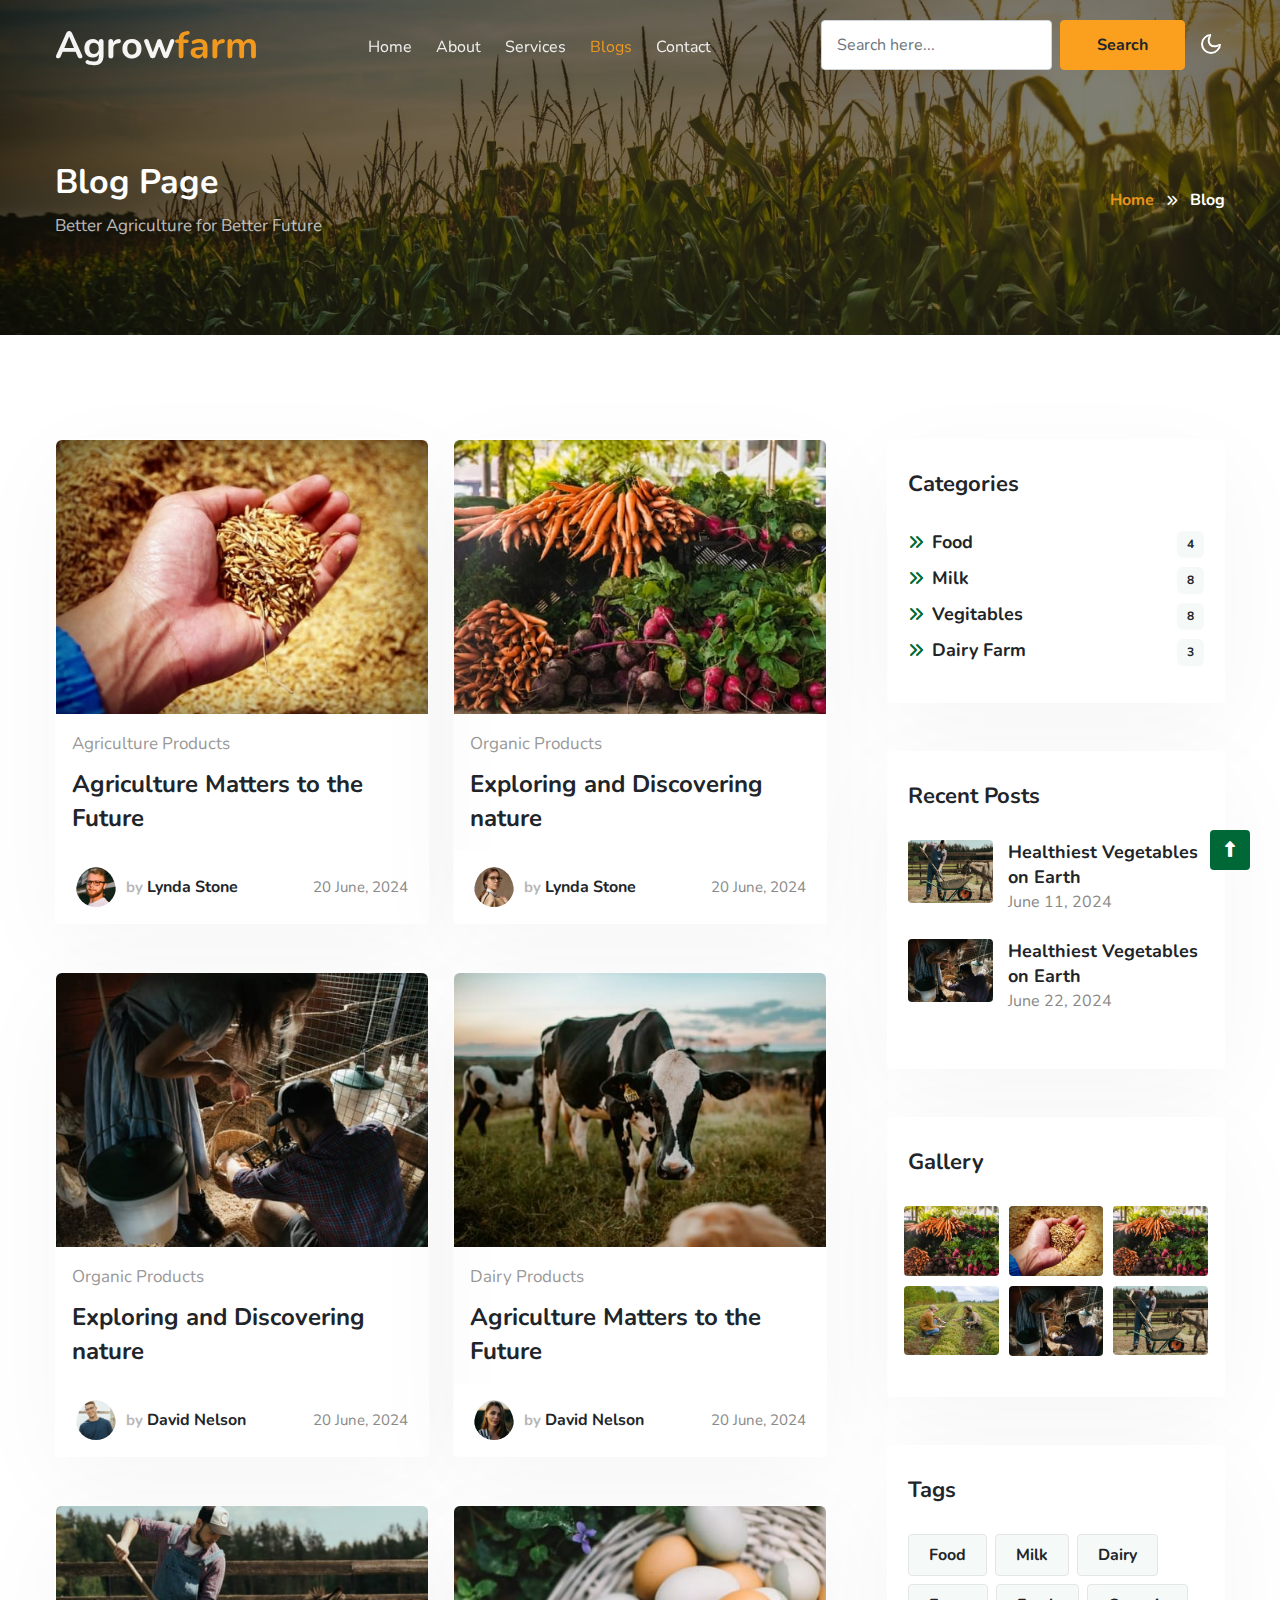
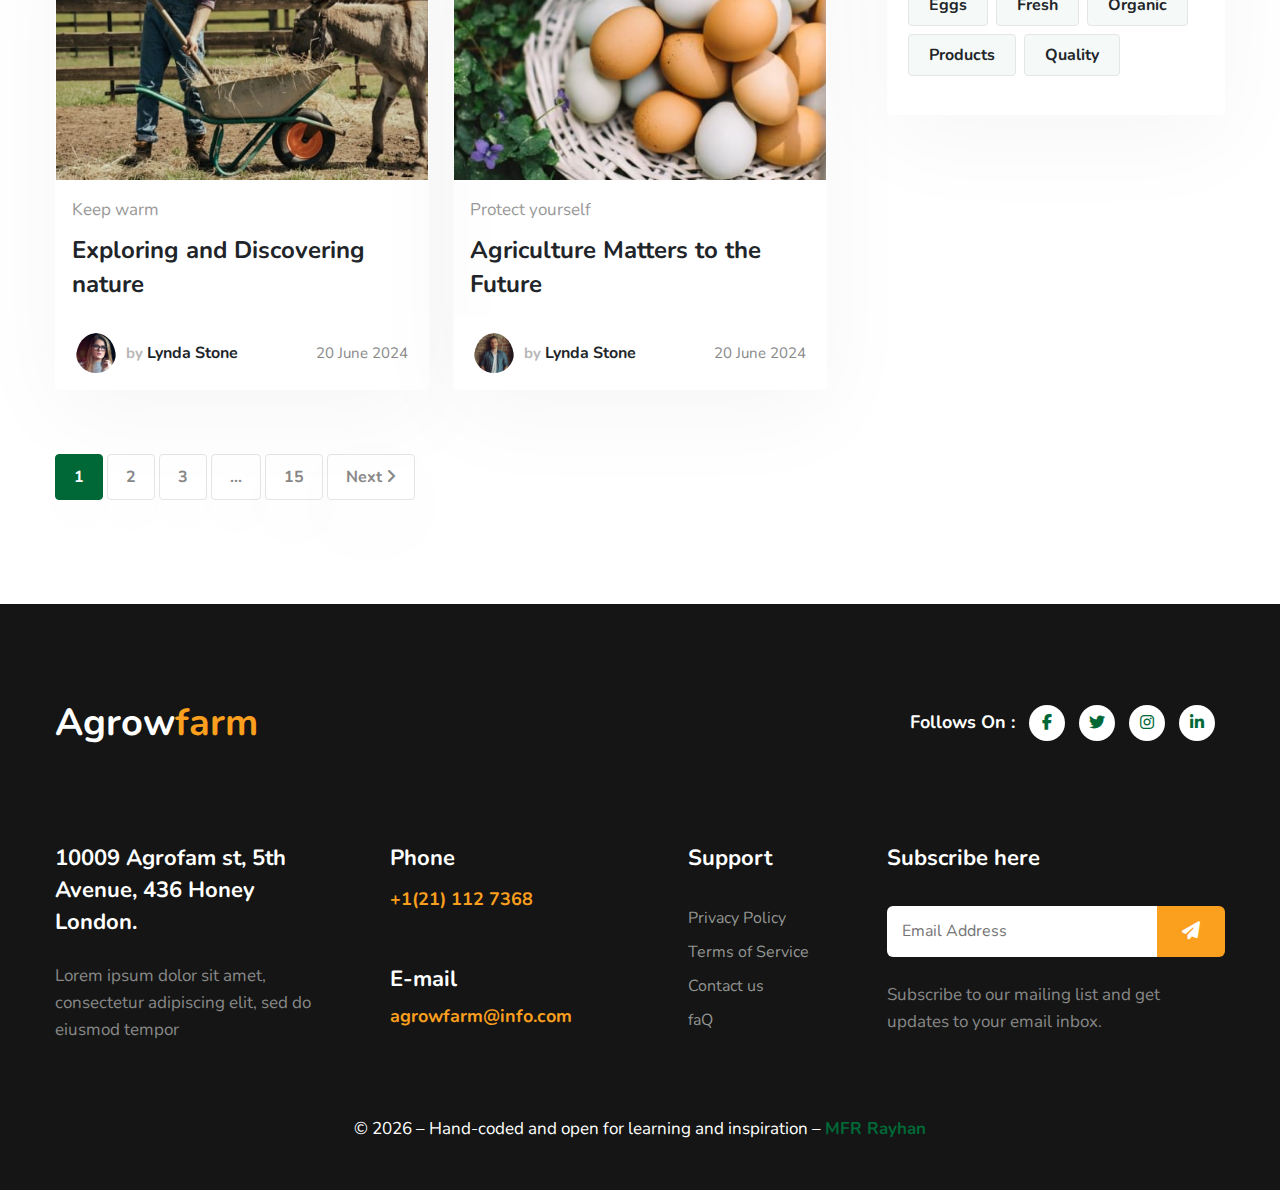
<file: blog.html>
<!doctype html>
<html lang="en">

<head>
    <!-- Required meta tags -->
    <meta charset="utf-8">
    <meta name="viewport" content="width=device-width, initial-scale=1, shrink-to-fit=no">
    <title>Agrowfarm - Agriculture Category Bootstrap Responsive Template | Blog :: mycayouts </title>
    <!-- google fonts -->
    <link href="//fonts.googleapis.com/css2?family=Nunito:ital,wght@0,400;0,600;0,700;0,800;1,400&display=swap" rel="stylesheet">
    <link rel="stylesheet" href="assets/css/bootstrap.min.css">
    <link rel="stylesheet" href="assets/css/all.min.css">
    <!-- Template CSS -->
    <link rel="stylesheet" href="assets/css/style-liberty.css">
</head>

<body>
    <!--/Header-->
    <header id="site-header" class="fixed-top">
        <div class="container">
            <nav class="navbar navbar-expand-lg navbar-light stroke">
                <h1><a class="navbar-brand" href="index.html">
                        Agrow<span class="sub-color">farm</span>
                    </a></h1>
                <button class="navbar-toggler collapsed" type="button" data-bs-toggle="collapse" data-bs-target="#navbarScroll" aria-controls="navbarScroll" aria-expanded="false" aria-label="Toggle navigation">
                    <span class="navbar-toggler-icon fa icon-expand fa-bars"></span>
                    <span class="navbar-toggler-icon fa icon-close fa-times"></span>
                </button>
                <div class="collapse navbar-collapse" id="navbarScroll">
                    <ul class="navbar-nav mx-lg-auto my-2 my-lg-0 navbar-nav-scroll">
                        <li class="nav-item">
                            <a class="nav-link" href="index.html">Home</a>
                        </li>
                        <li class="nav-item">
                            <a class="nav-link" href="about.html">About</a>
                        </li>
                        <li class="nav-item">
                            <a class="nav-link" href="services.html">Services</a>
                        </li>
                        <li class="nav-item">
                            <a class="nav-link active" aria-current="page" href="blog.html">Blogs</a>
                        </li>
                        <li class="nav-item">
                            <a class="nav-link" href="contact.html">Contact</a>
                        </li>
                    </ul>
                    <form action="#" method="GET" class="d-flex search-header">
                        <input class="form-control me-2" type="search" placeholder="Search here..." aria-label="Search" required>
                        <button class="btn btn-style btn-secondary me-lg-3" type="submit">Search</button>
                    </form>
                </div>
                <!-- toggle switch for light and dark theme -->
                <div class="mobile-position">
                    <nav class="navigation">
                        <div class="theme-switch-wrapper">
                            <label class="theme-switch" for="checkbox">
                                <input type="checkbox" id="checkbox">
                                <div class="mode-container">
                                    <i class="gg-sun"></i>
                                    <i class="gg-moon"></i>
                                </div>
                            </label>
                        </div>
                    </nav>
                </div>
                <!-- //toggle switch for light and dark theme -->
            </nav>
        </div>
    </header>
    <!--//Header-->
    <!--/inner-page-->
    <div class="inner-banner py-5">
        <section class="myc-breadcrumb text-left py-sm-5 ">
            <div class="container">
                <div class="mybreadcrumb-gids">
                    <div class="mybreadcrumb-left text-left">
                        <h2 class="inner-my-title">
                            Blog Page </h2>
                        <p class="inner-page-para mt-2">
                            Better Agriculture
                            for Better Future</p>
                    </div>
                    <div class="mybreadcrumb-right">
                        <ul class="breadcrumbs-custom-path">
                            <li><a href="index.html">Home</a></li>
                            <li class="active"><span class="fas fa-angle-double-right mx-2"></span> Blog </li>
                        </ul>
                    </div>
                </div>

            </div>
        </section>
    </div>
    <!--//inner-page-->
    <div style="margin: 8px auto; display: block; text-align:center;">

        <!---728x90--->

    </div>
    <!--/myc-blog-->
    <section class="myc-blog bloghny-page">
        <div class="blog py-5" id="Newsblog">
            <div class="container py-lg-5 py-md-4 py-2">
                <div class="row">
                    <div class="col-lg-8 bloghnypage-left">
                        <div class="row">
                            <div class="col-md-6 item mt-md-0 mt-5">
                                <div class="card">
                                    <div class="card-header p-0 position-relative">
                                        <a href="blog-single.html" class="zoom d-block">
                                            <img class="card-img-bottom d-block" src="assets/images/a2.jpg" alt="blog-img">
                                        </a>
                                    </div>
                                    <div class="card-body blog-details">
                                        <div class="price-review d-flex justify-content-between mb-1 align-items-center">
                                            <p>Agriculture Products</p>
                                        </div>
                                        <a href="blog-single.html" class="blog-desc">Agriculture Matters to the Future</a>
                                    </div>
                                    <div class="card-footer">
                                        <div class="author align-items-center">
                                            <a href="#author" class="post-author">
                                                <img src="assets/images/team2.jpg" alt="" class="img-fluid rounded-circle">
                                            </a>
                                            <ul class="blog-meta">
                                                <li>
                                                    <span class="meta-value">by</span><a href="#author"> Lynda Stone</a>
                                                </li>
                                            </ul>
                                            <div class="date">
                                                <p>20 June, 2024</p>
                                            </div>
                                        </div>
                                    </div>
                                </div>
                            </div>

                            <div class="col-md-6 item mt-md-0 mt-5">
                                <div class="card">
                                    <div class="card-header p-0 position-relative">
                                        <a href="blog-single.html" class="zoom d-block">
                                            <img class="card-img-bottom d-block" src="assets/images/a3.jpg" alt="blog-img">
                                        </a>
                                    </div>
                                    <div class="card-body blog-details">
                                        <div class="price-review d-flex justify-content-between mb-1 align-items-center">
                                            <p>Organic Products</p>
                                        </div>
                                        <a href="blog-single.html" class="blog-desc">Exploring and Discovering nature</a>
                                    </div>
                                    <div class="card-footer">
                                        <div class="author align-items-center">
                                            <a href="#author" class="post-author">
                                                <img src="assets/images/team1.jpg" alt="" class="img-fluid rounded-circle">
                                            </a>
                                            <ul class="blog-meta">
                                                <li>
                                                    <span class="meta-value">by</span><a href="#author"> Lynda Stone</a>
                                                </li>
                                            </ul>
                                            <div class="date">
                                                <p>20 June, 2024</p>
                                            </div>
                                        </div>
                                    </div>
                                </div>
                            </div>

                            <div class="col-md-6 item mt-5">
                                <div class="card">
                                    <div class="card-header p-0 position-relative">
                                        <a href="blog-single.html" class="zoom d-block">
                                            <img class="card-img-bottom d-block" src="assets/images/a5.jpg" alt="Card image cap">
                                        </a>
                                    </div>
                                    <div class="card-body blog-details">
                                        <div class="price-review d-flex justify-content-between mb-1 align-items-center">
                                            <p>Organic Products</p>
                                        </div>
                                        <a href="blog-single.html" class="blog-desc">Exploring and Discovering nature</a>
                                    </div>
                                    <div class="card-footer">
                                        <div class="author align-items-center">
                                            <a href="#author" class="post-author">
                                                <img src="assets/images/team4.jpg" alt="" class="img-fluid rounded-circle">
                                            </a>
                                            <ul class="blog-meta">
                                                <li>
                                                    <span class="meta-value">by</span><a href="#author"> David Nelson</a>
                                                </li>
                                            </ul>
                                            <div class="date">
                                                <p>20 June, 2024</p>
                                            </div>
                                        </div>
                                    </div>
                                </div>
                            </div>
                            <div class="col-md-6 item mt-5">
                                <div class="card">
                                    <div class="card-header p-0 position-relative">
                                        <a href="blog-single.html" class="zoom d-block">
                                            <img class="card-img-bottom d-block" src="assets/images/a7.jpg" alt="Card image cap">
                                        </a>
                                    </div>
                                    <div class="card-body blog-details">
                                        <div class="price-review d-flex justify-content-between mb-1 align-items-center">
                                            <p>Dairy Products</p>
                                        </div>
                                        <a href="blog-single.html" class="blog-desc">Agriculture Matters to the Future </a>
                                    </div>
                                    <div class="card-footer">
                                        <div class="author align-items-center">
                                            <a href="#author" class="post-author">
                                                <img src="assets/images/team3.jpg" alt="" class="img-fluid rounded-circle">
                                            </a>
                                            <ul class="blog-meta">
                                                <li>
                                                    <span class="meta-value">by</span><a href="#author"> David Nelson</a>
                                                </li>
                                            </ul>
                                            <div class="date">
                                                <p>20 June, 2024</p>
                                            </div>
                                        </div>
                                    </div>
                                </div>
                            </div>
                            <div class="col-md-6 item mt-5">
                                <div class="card">
                                    <div class="card-header p-0 position-relative">
                                        <a href="blog-single.html" class="zoom d-block">
                                            <img class="card-img-bottom d-block" src="assets/images/a6.jpg" alt="Card image cap">
                                        </a>
                                    </div>
                                    <div class="card-body blog-details">
                                        <div class="price-review d-flex justify-content-between mb-1 align-items-center">
                                            <p>Keep warm</p>
                                        </div>
                                        <a href="blog-single.html" class="blog-desc">Exploring and Discovering nature</a>
                                    </div>
                                    <div class="card-footer">
                                        <div class="author align-items-center">
                                            <a href="#author" class="post-author">
                                                <img src="assets/images/team5.jpg" alt="" class="img-fluid rounded-circle">
                                            </a>
                                            <ul class="blog-meta">
                                                <li>
                                                    <span class="meta-value">by</span><a href="#author"> Lynda Stone</a>
                                                </li>
                                            </ul>
                                            <div class="date">
                                                <p>20 June 2024</p>
                                            </div>
                                        </div>
                                    </div>
                                </div>
                            </div>
                            <div class="col-md-6 item mt-5">
                                <div class="card">
                                    <div class="card-header p-0 position-relative">
                                        <a href="blog-single.html" class="zoom d-block">
                                            <img class="card-img-bottom d-block" src="assets/images/a8.jpg" alt="Card image cap">
                                        </a>
                                    </div>
                                    <div class="card-body blog-details">
                                        <div class="price-review d-flex justify-content-between mb-1 align-items-center">
                                            <p>Protect yourself</p>
                                        </div>
                                        <a href="blog-single.html" class="blog-desc">Agriculture Matters to the Future</a>
                                    </div>
                                    <div class="card-footer">
                                        <div class="author align-items-center">
                                            <a href="#author" class="post-author">
                                                <img src="assets/images/team6.jpg" alt="" class="img-fluid rounded-circle">
                                            </a>
                                            <ul class="blog-meta">
                                                <li>
                                                    <span class="meta-value">by</span><a href="#author"> Lynda Stone</a>
                                                </li>
                                            </ul>
                                            <div class="date">
                                                <p>20 June 2024</p>
                                            </div>
                                        </div>
                                    </div>
                                </div>
                            </div>
                        </div>
                    </div>
                    <!--/sidebar-->
                    <div class="col-lg-4 blog-myhny-right ps-lg-5">
                        <aside class="sidebar">
                            <!--Blog Category Widget-->
                            <div class="sidebar-widget  mb-5">
                                <div class="sidebar-title mb-4">
                                    <h4>Categories</h4>
                                </div>
                                <ul class="blog-cat">
                                    <li><a href="#link"><span class="fas fa-angle-double-right"></span> Food
                                            <label>4</label></a></li>
                                    <li><a href="#link"><span class="fas fa-angle-double-right"></span> Milk <label>8</label></a></li>
                                    <li><a href="#link"><span class="fas fa-angle-double-right"></span> Vegitables <label>8</label></a>
                                    </li>
                                    <li><a href="#link"><span class="fas fa-angle-double-right"></span> Dairy Farm <label>3</label></a>
                                    </li>

                                </ul>
                            </div>
                            <!-- Popular Post Widget-->
                            <div class="sidebar-widget popular-posts mb-5">
                                <div class="sidebar-title mb-4">
                                    <h4>Recent Posts</h4>
                                </div>
                                <article class="post">
                                    <figure class="post-thumb"><img src="assets/images/a6.jpg" class="radius-image img-fluid" alt="">
                                    </figure>
                                    <div class="text"><a href="blog-single.html">Healthiest Vegetables on Earth</a>
                                    </div>
                                    <div class="post-info">June 11, 2024</div>
                                </article>

                                <article class="post">
                                    <figure class="post-thumb"><img src="assets/images/a5.jpg" class="radius-image img-fluid" alt="">
                                    </figure>
                                    <div class="text"><a href="blog-single.html">Healthiest Vegetables on Earth
                                        </a></div>
                                    <div class="post-info">June 22, 2024</div>
                                </article>


                            </div>
                            <!--Gallery Widget-->
                            <div class="sidebar-widget mb-5">
                                <div class="sidebar-title mb-4">
                                    <h4>Gallery</h4>
                                </div>
                                <div class="images-outer clearfix">
                                    <!--Image Box-->
                                    <a href="blog-single.html">
                                        <img src="assets/images/a3.jpg" alt=" " class="radius-image img-fluid">
                                    </a>
                                    <!--Image Box-->
                                    <a href="blog-single.html">
                                        <img src="assets/images/a2.jpg" alt=" " class="radius-image img-fluid">
                                    </a>
                                    <!--Image Box-->
                                    <a href="blog-single.html">
                                        <img src="assets/images/a3.jpg" alt=" " class="radius-image img-fluid">
                                    </a>
                                    <!--Image Box-->
                                    <a href="blog-single.html">
                                        <img src="assets/images/a4.jpg" alt=" " class="radius-image img-fluid">
                                    </a>
                                    <!--Image Box-->
                                    <a href="blog-single.html">
                                        <img src="assets/images/a5.jpg" alt=" " class="radius-image img-fluid">
                                    </a>
                                    <!--Image Box-->
                                    <a href="blog-single.html">
                                        <img src="assets/images/a6.jpg" alt=" " class="radius-image img-fluid">
                                    </a>

                                </div>
                            </div>

                            <!--/Tags Widget-->
                            <div class="sidebar-widget popular-tags mb-5">
                                <div class="sidebar-title mb-4">
                                    <h4>Tags</h4>
                                </div>
                                <a href="#url">Food</a>
                                <a href="#url">Milk</a>
                                <a href="#url">Dairy</a>
                                <a href="#url">Eggs</a>
                                <a href="#url">Fresh</a>
                                <a href="#url">Organic</a>
                                <a href="#url">Products</a>
                                <a href="#url">Quality</a>

                            </div>
                            <!--/Tags Widget-->

                        </aside>
                    </div>
                    <!--//sidebar-->
                </div>
                <div class="pagination-wrapper mt-5 pt-lg-3">
                    <ul class="page-pagination">
                        <li><span aria-current="page" class="page-numbers current">1</span></li>
                        <li><a class="page-numbers" href="#url">2</a></li>
                        <li><a class="page-numbers" href="#url">3</a></li>
                        <li><a class="page-numbers" href="#url">...</a></li>
                        <li><a class="page-numbers" href="#url">15</a></li>
                        <li><a class="next" href="#url">Next <span class="fa fa-angle-right"></span></a></li>
                    </ul>
                </div>
            </div>
        </div>
    </section>
    <!--//Blog-Section-->
    <div style="margin: 8px auto; display: block; text-align:center;">

        <!---728x90--->

    </div>
    <!--/footer-->
    <footer class="myc-footer-29-main">
        <div class="footer-29-myc py-5">
            <div class="container pt-md-5">
                <div class="myc-footer-text-style">
                    <div class="footer-list-cont d-sm-flex align-items-center justify-content-between mb-5">

                        <h2 class="mycogo"><a class="navbar-brand" href="index.html">
                                Agrow<span class="sub-color">farm</span>
                            </a></h2>
                        <div class="main-social-footer-29">
                            <ul>
                                <li class="myfollow mt-sm-0 mt-4">Follows On : </li>
                                <li><a href="#facebook" class="facebook"><i class="fab fa-facebook-f"></i></a></li>
                                <li><a href="#twitter" class="twitter"><i class="fab fa-twitter"></i></a></li>
                                <li><a href="#instagram" class="instagram"><i class="fab fa-instagram"></i></a></li>
                                <li><a href="#linkedin" class="linkedin"><i class="fab fa-linkedin-in"></i></a></li>
                            </ul>

                        </div>
                    </div>
                </div>
                <div class="row footer-top-29 pt-lg-5 pt-sm-4">
                    <div class="col-lg-3 col-sm-6">
                        <div class="address-grid">
                            <h5>10009 Agrofam st, 5th Avenue, 436 Honey <br> London.</h5>
                            <p class="mt-4">Lorem ipsum dolor sit amet, consectetur adipiscing elit, sed do eiusmod tempor </p>

                        </div>
                    </div>
                    <div class="col-lg-3 col-sm-6 mt-sm-0 mt-4 ps-lg-5">
                        <div class="address-grid">
                            <h5>Phone</h5>
                            <h5 class="phone-number-text mt-2"><a href="tel:+1(21) 112 7368">+1(21) 112 7368</a></h5>
                        </div>
                        <div class="address-grid mt-sm-5 mt-4">
                            <h5>E-mail</h5>
                            <h5 class="email-cont-text mt-1"> <a href="mailto:agrowfarm@info.com">agrowfarm@info.com</a></h5>
                        </div>
                    </div>
                    <div class="col-lg-2 col-md-6 col-sm-5 footer-list-menu ps-lg-5 mt-lg-0 mt-sm-5 mt-4">
                        <div class="address-grid">
                            <h5 class="mb-4 pb-lg-2">Support</h5>
                            <ul>
                                <li><a href="#privacy">Privacy Policy</a></li>
                                <li><a href="#terms"> Terms of Service</a></li>
                                <li><a href="contact.html">Contact us</a></li>
                                <li><a href="#faq">faQ</a></li>
                            </ul>
                        </div>
                    </div>
                    <div class="address-grid col-lg-4 col-md-6 col-sm-7 ps-lg-5 mt-lg-0 mt-sm-5 mt-4 myc-footer-16-main">
                        <h5>Subscribe here</h5>
                        <form action="#" class="subscribe d-flex mt-4 pt-lg-2 mb-4" method="post">
                            <input type="email" name="email" placeholder="Email Address" required="">
                            <button><span class="fa fa-paper-plane" aria-hidden="true"></span></button>
                        </form>
                        <p>Subscribe to our mailing list and get updates to your email inbox.</p>
                    </div>
                </div>
                <!-- copyright -->
                <div class="myc-copyright text-center mt-lg-5 mt-sm-4 pt-md-4 pt-3">
                    <p class="copy-footer-29">
                        &copy;
                        <script>document.write(new Date().getFullYear());</script> –
                        Hand-coded and open for learning and inspiration –
                        <a href="https://github.com/MFRRayhan" target="_blank">MFR Rayhan</a>
                    </p>
                </div>
            </div>
        </div>
    </footer>
    <!-- //footer -->

    <!-- Js scripts -->
    <!-- move top -->
    <button onclick="topFunction()" id="movetop" title="Go to top">
        <span class="fas fa-long-arrow-alt-up" aria-hidden="true"></span>
    </button>
    <!-- jQuery and other external JS libraries -->
    <script src="assets/js/jquery-3.7.1.min.js"></script>
    <script src="assets/js/theme-change.js"></script>
    <script src="assets/js/circles.js"></script>
    <script src="assets/js/jquery.waypoints.min.js"></script>
    <script src="assets/js/jquery.countup.js"></script>
    <script src="assets/js/jquery.magnific-popup.min.js"></script>
    <script src="assets/js/bootstrap.min.js"></script>

    <!-- Your main custom script file -->
    <script src="assets/js/script.js"></script>

</body>

</html>
</file>
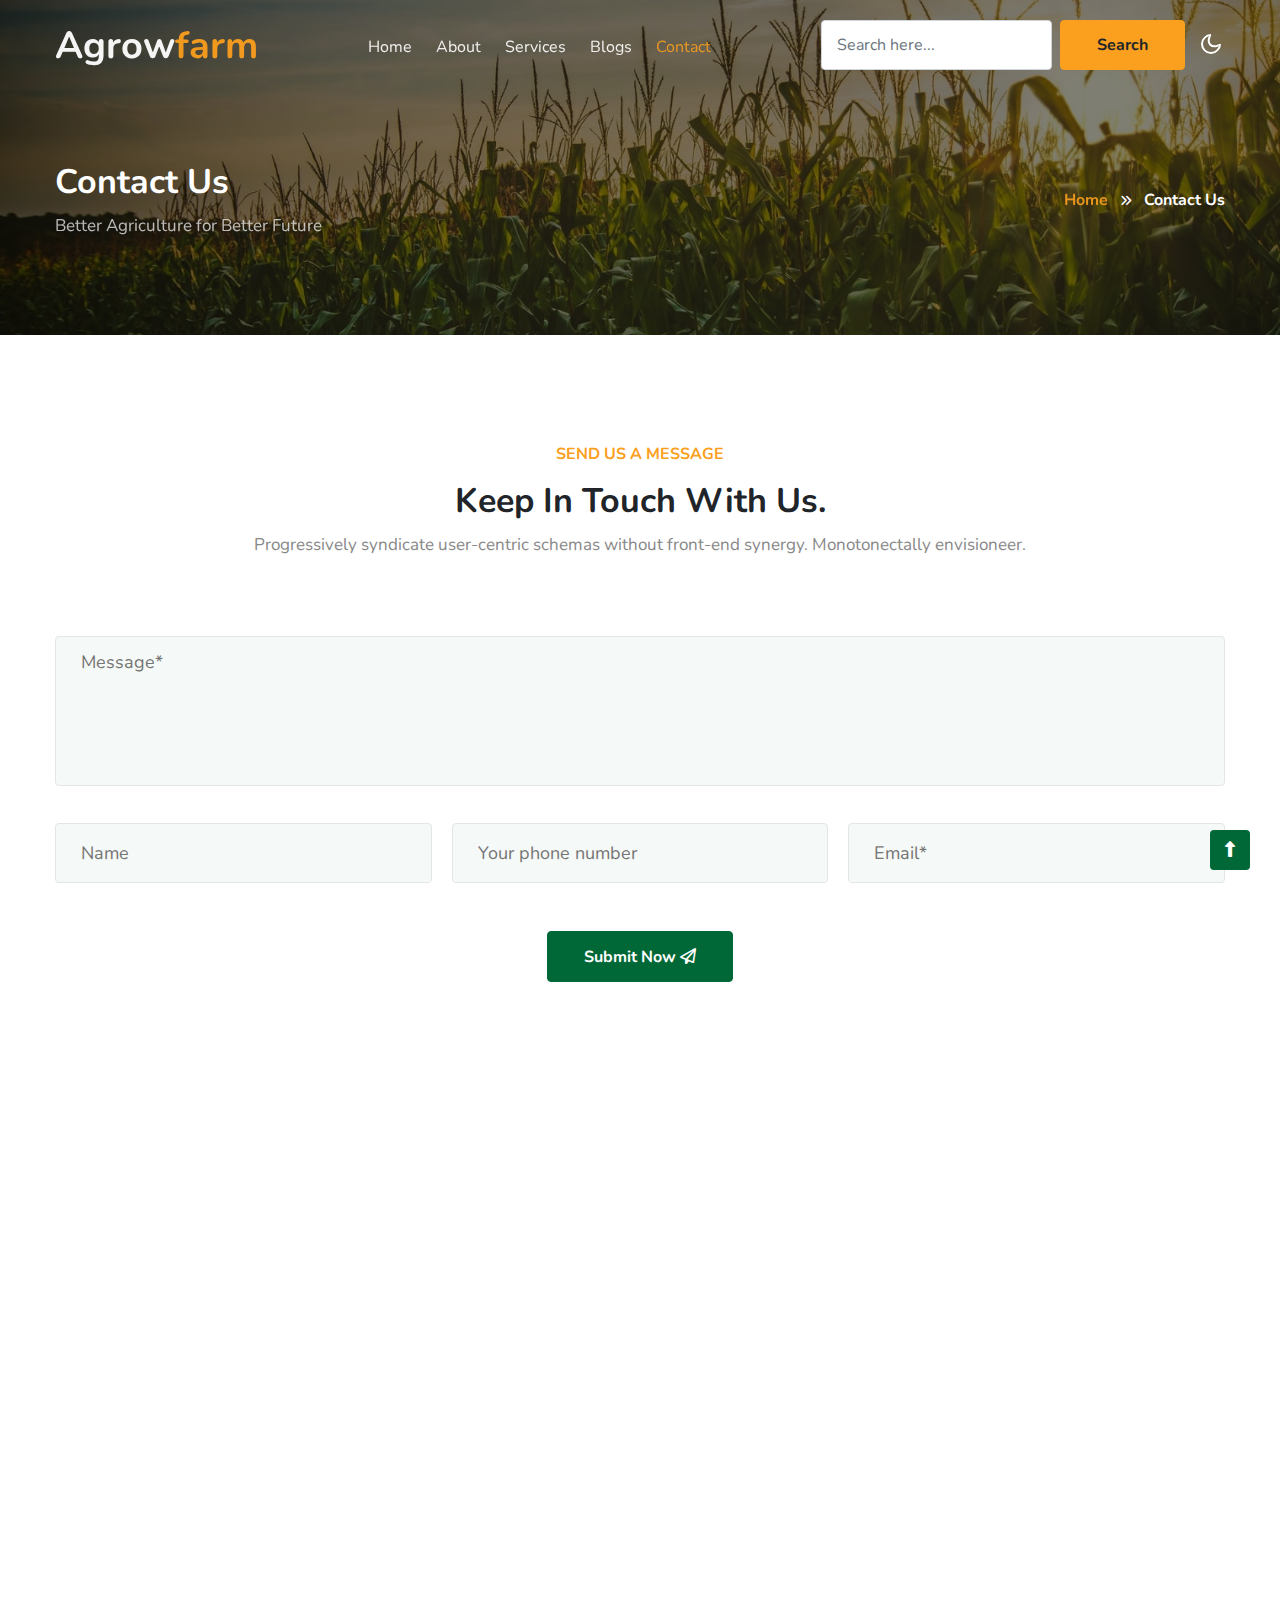
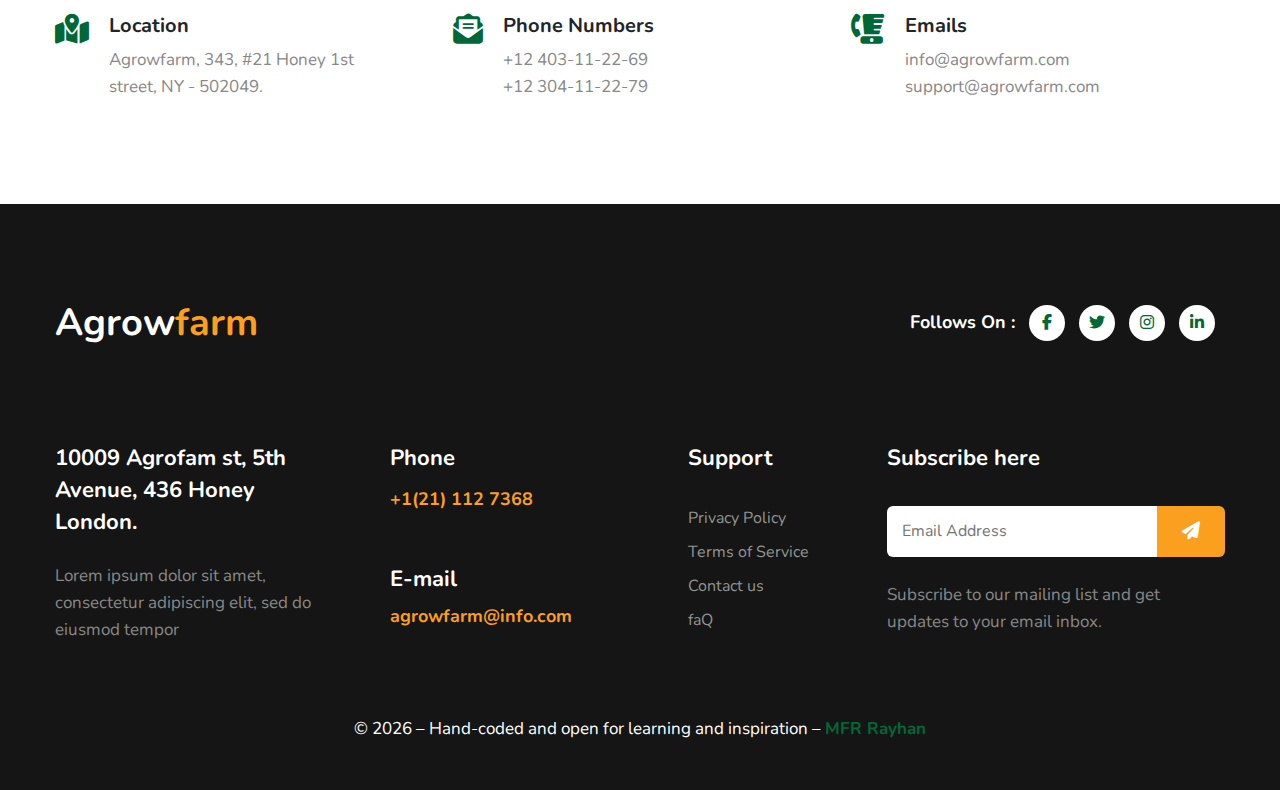
<file: contact.html>
<!doctype html>
<html lang="en">

<head>
    <!-- Required meta tags -->
    <meta charset="utf-8">
    <meta name="viewport" content="width=device-width, initial-scale=1, shrink-to-fit=no">
    <title>Agrowfarm - Agriculture Category Bootstrap Responsive Template | Contact :: mycayouts </title>
    <!-- google fonts -->
    <link href="//fonts.googleapis.com/css2?family=Nunito:ital,wght@0,400;0,600;0,700;0,800;1,400&display=swap" rel="stylesheet">
    <link rel="stylesheet" href="assets/css/bootstrap.min.css">
    <link rel="stylesheet" href="assets/css/all.min.css">
    <!-- Template CSS -->
    <link rel="stylesheet" href="assets/css/style-liberty.css">
</head>

<body>
    <!--/Header-->
    <header id="site-header" class="fixed-top">
        <div class="container">
            <nav class="navbar navbar-expand-lg navbar-light stroke">
                <h1><a class="navbar-brand" href="index.html">
                        Agrow<span class="sub-color">farm</span>
                    </a></h1>
                <button class="navbar-toggler collapsed" type="button" data-bs-toggle="collapse" data-bs-target="#navbarScroll" aria-controls="navbarScroll" aria-expanded="false" aria-label="Toggle navigation">
                    <span class="navbar-toggler-icon fa icon-expand fa-bars"></span>
                    <span class="navbar-toggler-icon fa icon-close fa-times"></span>
                </button>
                <div class="collapse navbar-collapse" id="navbarScroll">
                    <ul class="navbar-nav mx-lg-auto my-2 my-lg-0 navbar-nav-scroll">
                        <li class="nav-item">
                            <a class="nav-link" aria-current="page" href="index.html">Home</a>
                        </li>
                        <li class="nav-item">
                            <a class="nav-link" href="about.html">About</a>
                        </li>
                        <li class="nav-item">
                            <a class="nav-link" href="services.html">Services</a>
                        </li>
                        <li class="nav-item">
                            <a class="nav-link" href="blog.html">Blogs</a>
                        </li>
                        <li class="nav-item">
                            <a class="nav-link active" href="contact.html">Contact</a>
                        </li>
                    </ul>
                    <form action="#" method="GET" class="d-flex search-header">
                        <input class="form-control me-2" type="search" placeholder="Search here..." aria-label="Search" required>
                        <button class="btn btn-style btn-secondary me-lg-3" type="submit">Search</button>
                    </form>
                </div>
                <!-- toggle switch for light and dark theme -->
                <div class="mobile-position">
                    <nav class="navigation">
                        <div class="theme-switch-wrapper">
                            <label class="theme-switch" for="checkbox">
                                <input type="checkbox" id="checkbox">
                                <div class="mode-container">
                                    <i class="gg-sun"></i>
                                    <i class="gg-moon"></i>
                                </div>
                            </label>
                        </div>
                    </nav>
                </div>
                <!-- //toggle switch for light and dark theme -->
            </nav>
        </div>
    </header>
    <!--//Header-->
    <!--/inner-page-->
    <div class="inner-banner py-5">
        <section class="myc-breadcrumb text-left py-sm-5 ">
            <div class="container">
                <div class="mybreadcrumb-gids">
                    <div class="mybreadcrumb-left text-left">
                        <h2 class="inner-my-title">
                            Contact Us </h2>
                        <p class="inner-page-para mt-2">
                            Better Agriculture
                            for Better Future </p>
                    </div>
                    <div class="mybreadcrumb-right">
                        <ul class="breadcrumbs-custom-path">
                            <li><a href="index.html">Home</a></li>
                            <li class="active"><span class="fas fa-angle-double-right mx-2"></span> Contact Us</li>
                        </ul>
                    </div>
                </div>

            </div>
        </section>
    </div>
    <!--//inner-page-->
    <div style="margin: 8px auto; display: block; text-align:center;">

        <!---728x90--->

    </div>
    <!-- contact-form -->
    <section class="myc-contact-main" id="contact">
        <div class="contact-infhny py-5">
            <div class="container py-md-5">
                <div class="title-content text-center mb-md-5 mb-4">
                    <h6 class="title-submyhny">Send us a message</h6>
                    <h3 class="title-myc mx-lg-5">Keep In Touch With Us.</h3>
                    <p class="text-para mt-2">Progressively syndicate user-centric schemas without front-end synergy. Monotonectally envisioneer.</p>
                </div>
                <div class="top-map">
                    <div class="map-content-9">
                        <form action="https://sendmail.mycayouts.com/submitForm" method="post">
                            <div class="form-top1">

                                <div class="form-top">
                                    <div class="form-top-righ">
                                        <textarea name="mycMessage" id="mycMessage" placeholder="Message*" required=""></textarea>
                                    </div>
                                    <div class="form-top-left">
                                        <input type="text" name="mycName" id="mycName" placeholder="Name" required="">
                                        <input type="number" name="mycPhone" placeholder="Your phone number" required="">
                                        <input type="email" name="mycSender" id="mycSender" placeholder="Email*" required="">

                                    </div>

                                </div>
                                <div class="text-center mt-5">
                                    <button type="submit" class="btn btn-style btn-primary">Submit Now <i class="far fa-paper-plane ml-lg-3"></i></button>
                                </div>
                            </div>
                        </form>
                    </div>
                </div>
            </div>
        </div>
    </section>
    <!-- //contact-form -->
    <!-- contact map -->
    <section class="myc-contact-main" id="contact">
        <div class="container">
            <div class="map pt-lg-3">
                <iframe src="https://www.google.com/maps/embed?pb=!1m18!1m12!1m3!1d14596.825831174776!2d90.40358203940693!3d23.846801416960343!2m3!1f0!2f0!3f0!3m2!1i1024!2i768!4f13.1!3m3!1m2!1s0x3755c691ba478fbd%3A0xd1b3f71371eb15ec!2sHazrat%20Shahjalal%20International%20Airport!5e0!3m2!1sen!2sbd!4v1749620683556!5m2!1sen!2sbd" allowfullscreen=""></iframe>
            </div>
        </div>
    </section>
    <!-- //contact map -->

    <!--/contact-->
    <section class="myc-contact-main myc-contact-info py-5" id="contact">
        <div class="midd-my py-md-5">
            <div class="container">
                <div class="row contact-infos pt-lg-4">
                    <div class="col-lg-4 col-md-6 pe-lg-5">
                        <div class="single-contact-infos">
                            <div class="icon-box"> <span class="fas fa-map-marked-alt"></span></div>
                            <div class="text-box">
                                <h3 class="mb-2">Location</h3>
                                <p>Agrowfarm, 343, #21 Honey 1st street, NY - 502049.</p>
                            </div>
                        </div>
                    </div>
                    <div class="col-lg-4 col-md-6 mt-md-0 mt-4">
                        <div class="single-contact-infos">
                            <div class="icon-box"> <span class="fas fa-envelope-open-text"></span></div>
                            <div class="text-box">
                                <h3 class="mb-2">Phone Numbers</h3>
                                <p><a href="tel:+12 403-11-22-69">+12 403-11-22-69</a></p>
                                <p><a href="tel:+12 304-11-22-79">+12 304-11-22-79</a></p>
                            </div>
                        </div>
                    </div>
                    <div class="col-lg-4 col-md-6 mt-lg-0 mt-4">
                        <div class="single-contact-infos">
                            <div class="icon-box"> <span class="fas fa-blender-phone"></span></div>
                            <div class="text-box">
                                <h3 class="mb-2">Emails</h3>
                                <p> <a href="mailto:info@agrowfarm.com">info@agrowfarm.com</a></p>
                                <p> <a href="mailto:support@agrowfarm.com">support@agrowfarm.com</a></p>
                            </div>
                        </div>
                    </div>
                </div>
            </div>
        </div>
    </section>
    <!--//contact-->
    <div style="margin: 8px auto; display: block; text-align:center;">

        <!---728x90--->

    </div>
    <!--/footer-->
    <footer class="myc-footer-29-main">
        <div class="footer-29-myc py-5">
            <div class="container pt-md-5">
                <div class="myc-footer-text-style">
                    <div class="footer-list-cont d-sm-flex align-items-center justify-content-between mb-5">

                        <h2 class="mycogo"><a class="navbar-brand" href="index.html">
                                Agrow<span class="sub-color">farm</span>
                            </a></h2>
                        <div class="main-social-footer-29">
                            <ul>
                                <li class="myfollow mt-sm-0 mt-4">Follows On : </li>
                                <li><a href="#facebook" class="facebook"><i class="fab fa-facebook-f"></i></a></li>
                                <li><a href="#twitter" class="twitter"><i class="fab fa-twitter"></i></a></li>
                                <li><a href="#instagram" class="instagram"><i class="fab fa-instagram"></i></a></li>
                                <li><a href="#linkedin" class="linkedin"><i class="fab fa-linkedin-in"></i></a></li>
                            </ul>

                        </div>
                    </div>
                </div>
                <div class="row footer-top-29 pt-lg-5 pt-sm-4">
                    <div class="col-lg-3 col-sm-6">
                        <div class="address-grid">
                            <h5>10009 Agrofam st, 5th Avenue, 436 Honey <br> London.</h5>
                            <p class="mt-4">Lorem ipsum dolor sit amet, consectetur adipiscing elit, sed do eiusmod tempor </p>

                        </div>
                    </div>
                    <div class="col-lg-3 col-sm-6 mt-sm-0 mt-4 ps-lg-5">
                        <div class="address-grid">
                            <h5>Phone</h5>
                            <h5 class="phone-number-text mt-2"><a href="tel:+1(21) 112 7368">+1(21) 112 7368</a></h5>
                        </div>
                        <div class="address-grid mt-sm-5 mt-4">
                            <h5>E-mail</h5>
                            <h5 class="email-cont-text mt-1"> <a href="mailto:agrowfarm@info.com">agrowfarm@info.com</a></h5>
                        </div>
                    </div>
                    <div class="col-lg-2 col-md-6 col-sm-5 footer-list-menu ps-lg-5 mt-lg-0 mt-sm-5 mt-4">
                        <div class="address-grid">
                            <h5 class="mb-4 pb-lg-2">Support</h5>
                            <ul>
                                <li><a href="#privacy">Privacy Policy</a></li>
                                <li><a href="#terms"> Terms of Service</a></li>
                                <li><a href="contact.html">Contact us</a></li>
                                <li><a href="#faq">faQ</a></li>
                            </ul>
                        </div>
                    </div>
                    <div class="address-grid col-lg-4 col-md-6 col-sm-7 ps-lg-5 mt-lg-0 mt-sm-5 mt-4 myc-footer-16-main">
                        <h5>Subscribe here</h5>
                        <form action="#" class="subscribe d-flex mt-4 pt-lg-2 mb-4" method="post">
                            <input type="email" name="email" placeholder="Email Address" required="">
                            <button><span class="fa fa-paper-plane" aria-hidden="true"></span></button>
                        </form>
                        <p>Subscribe to our mailing list and get updates to your email inbox.</p>
                    </div>
                </div>
                <!-- copyright -->
                <div class="myc-copyright text-center mt-lg-5 mt-sm-4 pt-md-4 pt-3">
                    <p class="copy-footer-29">
                        &copy;
                        <script>document.write(new Date().getFullYear());</script> –
                        Hand-coded and open for learning and inspiration –
                        <a href="https://github.com/MFRRayhan" target="_blank">MFR Rayhan</a>
                    </p>
                </div>
            </div>
        </div>
    </footer>
    <!-- //footer -->

    <!-- Js scripts -->
    <!-- move top -->
    <button onclick="topFunction()" id="movetop" title="Go to top">
        <span class="fas fa-long-arrow-alt-up" aria-hidden="true"></span>
    </button>
    <!-- jQuery and other external JS libraries -->
    <script src="assets/js/jquery-3.7.1.min.js"></script>
    <script src="assets/js/theme-change.js"></script>
    <script src="assets/js/circles.js"></script>
    <script src="assets/js/jquery.waypoints.min.js"></script>
    <script src="assets/js/jquery.countup.js"></script>
    <script src="assets/js/jquery.magnific-popup.min.js"></script>
    <script src="assets/js/bootstrap.min.js"></script>

    <!-- Your main custom script file -->
    <script src="assets/js/script.js"></script>

</body>

</html>
</file>
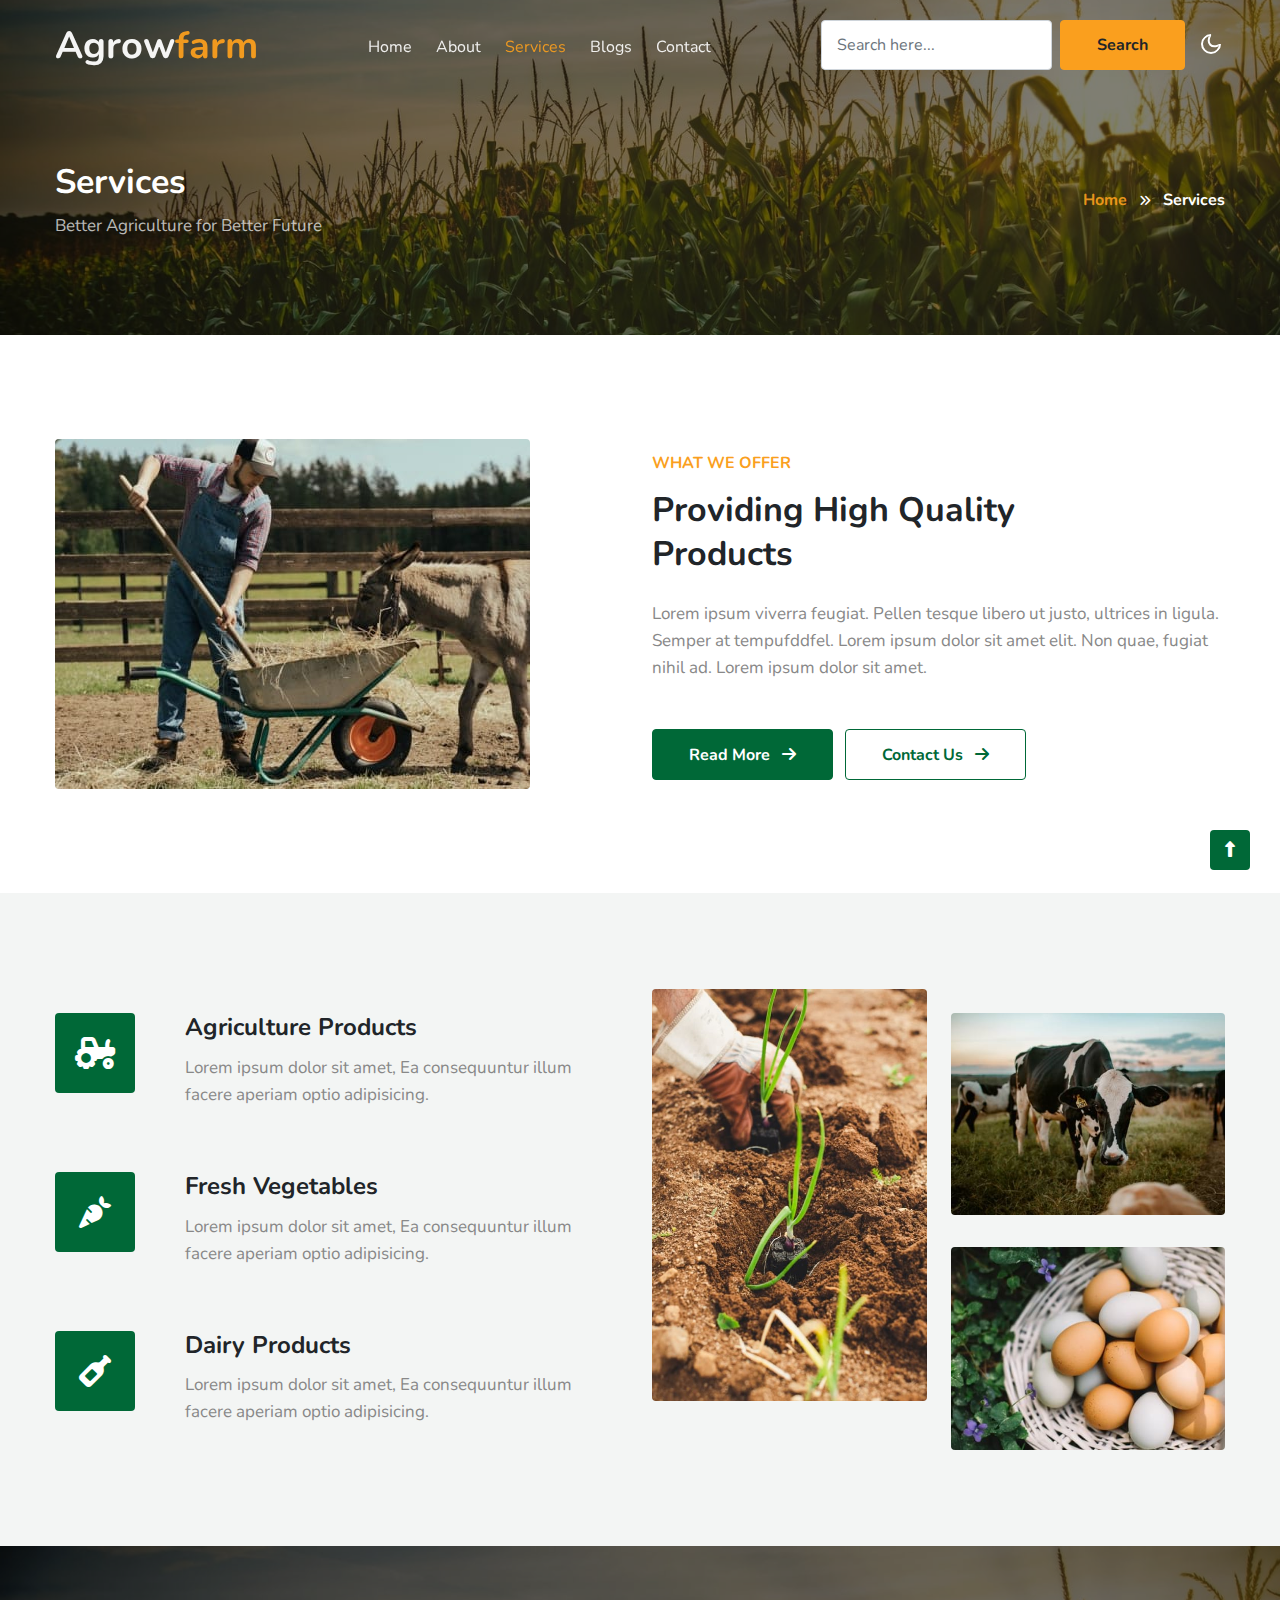
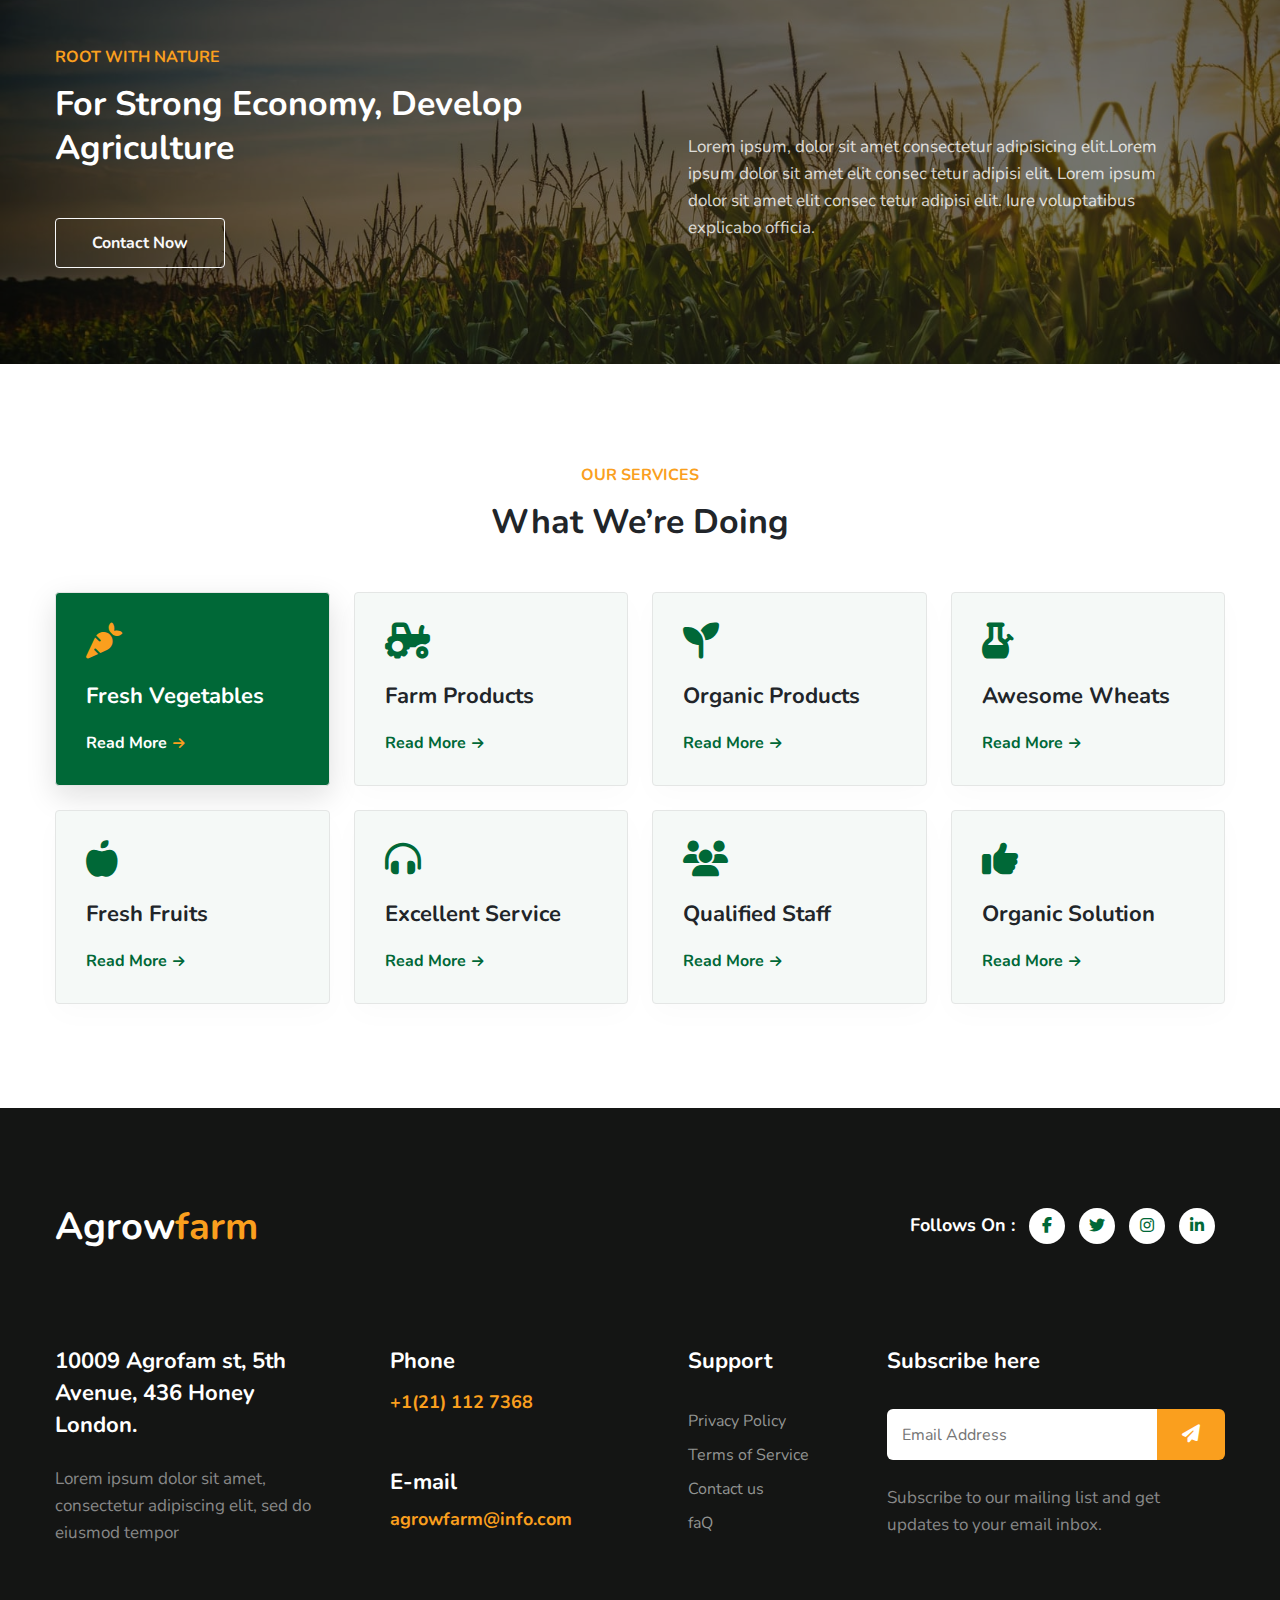
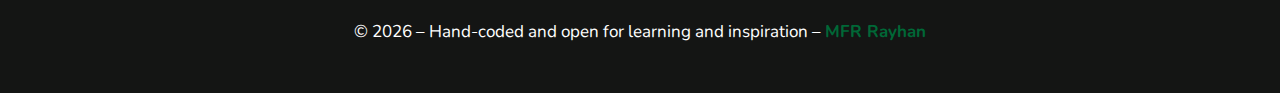
<file: services.html>
<!doctype html>
<html lang="en">

<head>
    <!-- Required meta tags -->
    <meta charset="utf-8">
    <meta name="viewport" content="width=device-width, initial-scale=1, shrink-to-fit=no">
    <title>Agrowfarm - Agriculture Category Bootstrap Responsive Template | Services :: mycayouts </title>
    <!-- google fonts -->
    <link href="//fonts.googleapis.com/css2?family=Nunito:ital,wght@0,400;0,600;0,700;0,800;1,400&display=swap" rel="stylesheet">
    <link rel="stylesheet" href="assets/css/bootstrap.min.css">
    <link rel="stylesheet" href="assets/css/all.min.css">
    <!-- Template CSS -->
    <link rel="stylesheet" href="assets/css/style.css">
</head>

<body>
    <!--/Header-->
    <header id="site-header" class="fixed-top">
        <div class="container">
            <nav class="navbar navbar-expand-lg navbar-light stroke">
                <h1><a class="navbar-brand" href="index.html">
                        Agrow<span class="sub-color">farm</span>
                    </a></h1>
                <button class="navbar-toggler collapsed" type="button" data-bs-toggle="collapse" data-bs-target="#navbarScroll" aria-controls="navbarScroll" aria-expanded="false" aria-label="Toggle navigation">
                    <span class="navbar-toggler-icon fa icon-expand fa-bars"></span>
                    <span class="navbar-toggler-icon fa icon-close fa-times"></span>
                </button>
                <div class="collapse navbar-collapse" id="navbarScroll">
                    <ul class="navbar-nav mx-lg-auto my-2 my-lg-0 navbar-nav-scroll">
                        <li class="nav-item">
                            <a class="nav-link" aria-current="page" href="index.html">Home</a>
                        </li>
                        <li class="nav-item">
                            <a class="nav-link" href="about.html">About</a>
                        </li>
                        <li class="nav-item">
                            <a class="nav-link active" href="services.html">Services</a>
                        </li>
                        <li class="nav-item">
                            <a class="nav-link" href="blog.html">Blogs</a>
                        </li>
                        <li class="nav-item">
                            <a class="nav-link" href="contact.html">Contact</a>
                        </li>
                    </ul>
                    <form action="#" method="GET" class="d-flex search-header">
                        <input class="form-control me-2" type="search" placeholder="Search here..." aria-label="Search" required>
                        <button class="btn btn-style btn-secondary me-lg-3" type="submit">Search</button>
                    </form>
                </div>
                <!-- toggle switch for light and dark theme -->
                <div class="mobile-position">
                    <nav class="navigation">
                        <div class="theme-switch-wrapper">
                            <label class="theme-switch" for="checkbox">
                                <input type="checkbox" id="checkbox">
                                <div class="mode-container">
                                    <i class="gg-sun"></i>
                                    <i class="gg-moon"></i>
                                </div>
                            </label>
                        </div>
                    </nav>
                </div>
                <!-- //toggle switch for light and dark theme -->
            </nav>
        </div>
    </header>
    <!--//Header-->
    <!--/inner-page-->
    <div class="inner-banner py-5">
        <section class="myc-breadcrumb text-left py-sm-5 ">
            <div class="container">
                <div class="mybreadcrumb-gids">
                    <div class="mybreadcrumb-left text-left">
                        <h2 class="inner-my-title">
                            Services </h2>
                        <p class="inner-page-para mt-2">
                            Better Agriculture
                            for Better Future</p>
                    </div>
                    <div class="mybreadcrumb-right">
                        <ul class="breadcrumbs-custom-path">
                            <li><a href="index.html">Home</a></li>
                            <li class="active"><span class="fas fa-angle-double-right mx-2"></span> Services </li>
                        </ul>
                    </div>
                </div>

            </div>
        </section>
    </div>
    <!--//inner-page-->
    <div style="margin: 8px auto; display: block; text-align:center;">

        <!---728x90--->

    </div>
    <!--/myc-servicesblock-->
    <section class="myc-circles py-5" id="services">
        <div class="container py-md-5 py-2">
            <!--/row-2-->
            <div class="row myc-circles">
                <div class="col-lg-6 circles-left">
                    <img src="assets/images/a6.jpg" alt="" class="radius-image img-fluid">
                </div>
                <div class="col-lg-6 circles-right mt-lg-0 mt-5 align-self  position-relative">
                    <h6 class="title-submyhny">what We Offer</h6>
                    <h3 class="title-myc mb-4">Providing High
                        Quality <br>Products</h3>
                    <p class="">Lorem ipsum viverra feugiat. Pellen tesque libero ut justo,
                        ultrices in ligula. Semper at tempufddfel. Lorem ipsum dolor sit amet
                        elit. Non quae, fugiat nihil ad. Lorem ipsum dolor sit amet.</p>
                    <div class="mybanner-content-btns">
                        <a href="about.html" class="btn btn-style btn-primary mt-lg-5 mt-4 me-2">Read More <i class="fas fa-arrow-right ms-2"></i></a>
                        <a href="contact.html" class="btn btn-style btn-outline-dark mt-lg-5 mt-4">Contact Us <i class="fas fa-arrow-right ms-2"></i></a>
                    </div>
                </div>
            </div>
            <!--//row-2-->
        </div>
    </section>
    <!--//myc-servicesblock-->
    <div style="margin: 8px auto; display: block; text-align:center;">

        <!---728x90--->

    </div>
    <!-- /content-4-->

    <section class="myc-content-4 py-5" id="features">
        <div class="content-4-main py-lg-5 py-md-4 py-2">
            <div class="container">
                <div class="content-info-in row align-items-center">
                    <div class="content-left col-lg-6 pe-lg-5">
                        <div class="row content4-right-grids mb-sm-5 mb-4 pb-3">
                            <div class="col-2 content4-right-icon">
                                <div class="content4-icon">
                                    <span class="fas fa-tractor"></span>
                                </div>
                            </div>
                            <div class="col-10 content4-right-info ps-lg-5">
                                <h6><a href="#url">Agriculture Products</a></h6>
                                <p>Lorem ipsum dolor sit amet, Ea consequuntur illum facere aperiam optio
                                    adipisicing.</p>
                            </div>
                        </div>
                        <div class="row content4-right-grids mb-sm-5 mb-4 pb-3">
                            <div class="col-2 content4-right-icon">
                                <div class="content4-icon">
                                    <span class="fas fa-carrot"></span>
                                </div>
                            </div>
                            <div class="col-10 content4-right-info ps-lg-5">
                                <h6><a href="#url">Fresh Vegetables</a></h6>
                                <p>Lorem ipsum dolor sit amet, Ea consequuntur illum facere aperiam optio
                                    adipisicing.</p>
                            </div>
                        </div>
                        <div class="row content4-right-grids">
                            <div class="col-2 content4-right-icon">
                                <div class="content4-icon">
                                    <span class="fas fa-wine-bottle"></span>
                                </div>
                            </div>
                            <div class="col-10 content4-right-info ps-lg-5">
                                <h6><a href="#url">Dairy Products</a></h6>
                                <p>Lorem ipsum dolor sit amet, Ea consequuntur illum facere aperiam optio
                                    adipisicing.</p>
                            </div>
                        </div>
                    </div>
                    <div class="HomeAboutImages col-lg-6 mt-lg-0 mt-md-5 mt-4">
                        <div class="row position-relative">
                            <div class="col-6">
                                <img src="assets/images/a1.jpg" alt="" class="radius-image img-fluid">
                            </div>
                            <div class="col-6 mt-4">
                                <img src="assets/images/a7.jpg" alt="" class="radius-image img-fluid mb-md-3 mb-2">
                                <img src="assets/images/a8.jpg" alt="" class="radius-image img-fluid mt-md-3">
                            </div>
                        </div>
                    </div>
                </div>
            </div>
        </div>
    </section>
    <!-- /home-page-video-popup-->
    <section class="myc-index5 py-5" id="about">
        <div class="new-block py-md-5 py-3">
            <div class="container">

                <div class="row middle-section align-self">
                    <div class="col-lg-6 video-info pe-lg-5">
                        <div class="title-content text-left">
                            <h6 class="title-submyhny">Root With Nature</h6>
                            <h3 class="title-myc two pe-lg-5">For Strong economy, develop agriculture </h3>
                            <a href="contact.html" class="btn btn-style btn-outline-light mt-sm-5 mt-4">Contact Now </a>
                        </div>
                    </div>
                    <div class="col-lg-6 history-info mt-5 ps-lg-5 align-self">
                        <p class="vhny-para mt-3 pe-lg-5">Lorem ipsum, dolor sit amet consectetur adipisicing elit.Lorem ipsum dolor sit amet elit
                            consec tetur adipisi elit.
                            Lorem ipsum dolor sit amet elit consec tetur adipisi elit. Iure voluptatibus explicabo
                            officia.</p>
                    </div>

                </div>
            </div>
        </div>
    </section>
    <!-- //home-page-video-popup-->
    <!-- card section -->
    <section class="myc-features-4">
        <div class="features4-block py-5">
            <div class="container py-md-5">
                <div class="we-header text-center">
                    <h6 class="title-submyhny">Our Services</h6>
                    <h3 class="title-myc mb-5">What We’re Doing</h3>
                </div>
                <div class="row features4-grids">
                    <div class="col-lg-3 col-md-6">
                        <div class="features4-grid active">
                            <div class="feature-images">
                                <span class="fas fa-carrot"></span>
                            </div>
                            <h5><a href="#url">Fresh Vegetables</a></h5>
                            <a href="#readmore" class="grid-link">Read More <span class="fa fa-arrow-right"></span></a>
                        </div>
                    </div>
                    <div class="col-lg-3 col-md-6 mt-lg-0 mt-4">
                        <div class="features4-grid">
                            <div class="feature-images">
                                <span class="fas fa-tractor"></span>
                            </div>
                            <h5><a href="#url">Farm Products</a></h5>
                            <a href="#readmore" class="grid-link">Read More <span class="fa fa-arrow-right"></span></a>
                        </div>
                    </div>
                    <div class="col-lg-3 col-md-6 mt-lg-0 mt-4">
                        <div class="features4-grid">
                            <div class="feature-images">
                                <span class="fas fa-seedling"></span>
                            </div>
                            <h5><a href="#url">Organic Products</a></h5>
                            <a href="#readmore" class="grid-link">Read More <span class="fa fa-arrow-right"></span></a>
                        </div>
                    </div>
                    <div class="col-lg-3 col-md-6 mt-lg-0 mt-4">
                        <div class="features4-grid">
                            <div class="feature-images">
                                <span class="fas fa-bong"></span>
                            </div>
                            <h5><a href="#url">Awesome Wheats</a></h5>
                            <a href="#readmore" class="grid-link">Read More <span class="fa fa-arrow-right"></span></a>
                        </div>
                    </div>
                    <div class="col-lg-3 col-md-6 mt-4">
                        <div class="features4-grid">
                            <div class="feature-images">
                                <span class="fas fa-apple-alt"></span>
                            </div>
                            <h5><a href="#url">Fresh Fruits</a></h5>
                            <a href="#readmore" class="grid-link">Read More <span class="fa fa-arrow-right"></span></a>
                        </div>
                    </div>
                    <div class="col-lg-3 col-md-6 mt-4">
                        <div class="features4-grid">
                            <div class="feature-images">
                                <span class="fas fa-headphones-alt"></span>
                            </div>
                            <h5><a href="#url">
                                    Excellent Service</a></h5>
                            <a href="#readmore" class="grid-link">Read More <span class="fa fa-arrow-right"></span></a>
                        </div>
                    </div>
                    <div class="col-lg-3 col-md-6 mt-4">
                        <div class="features4-grid">
                            <div class="feature-images">
                                <span class="fas fa-users"></span>
                            </div>
                            <h5><a href="#url">Qualified Staff</a></h5>
                            <a href="#readmore" class="grid-link">Read More <span class="fa fa-arrow-right"></span></a>
                        </div>
                    </div>
                    <div class="col-lg-3 col-md-6 mt-4">
                        <div class="features4-grid">
                            <div class="feature-images">
                                <span class="fas fa-thumbs-up"></span>
                            </div>
                            <h5><a href="#url">Organic Solution</a></h5>
                            <a href="#readmore" class="grid-link">Read More <span class="fa fa-arrow-right"></span></a>
                        </div>
                    </div>
                </div>
            </div>
        </div>
    </section>
    <!-- //card section -->
    <div style="margin: 8px auto; display: block; text-align:center;">

        <!---728x90--->

    </div>
    <!--/footer-->
    <footer class="myc-footer-29-main">
        <div class="footer-29-myc py-5">
            <div class="container pt-md-5">
                <div class="myc-footer-text-style">
                    <div class="footer-list-cont d-sm-flex align-items-center justify-content-between mb-5">

                        <h2 class="mycogo"><a class="navbar-brand" href="index.html">
                                Agrow<span class="sub-color">farm</span>
                            </a></h2>
                        <div class="main-social-footer-29">
                            <ul>
                                <li class="myfollow mt-sm-0 mt-4">Follows On : </li>
                                <li><a href="#facebook" class="facebook"><i class="fab fa-facebook-f"></i></a></li>
                                <li><a href="#twitter" class="twitter"><i class="fab fa-twitter"></i></a></li>
                                <li><a href="#instagram" class="instagram"><i class="fab fa-instagram"></i></a></li>
                                <li><a href="#linkedin" class="linkedin"><i class="fab fa-linkedin-in"></i></a></li>
                            </ul>

                        </div>
                    </div>
                </div>
                <div class="row footer-top-29 pt-lg-5 pt-sm-4">
                    <div class="col-lg-3 col-sm-6">
                        <div class="address-grid">
                            <h5>10009 Agrofam st, 5th Avenue, 436 Honey <br> London.</h5>
                            <p class="mt-4">Lorem ipsum dolor sit amet, consectetur adipiscing elit, sed do eiusmod tempor </p>

                        </div>
                    </div>
                    <div class="col-lg-3 col-sm-6 mt-sm-0 mt-4 ps-lg-5">
                        <div class="address-grid">
                            <h5>Phone</h5>
                            <h5 class="phone-number-text mt-2"><a href="tel:+1(21) 112 7368">+1(21) 112 7368</a></h5>
                        </div>
                        <div class="address-grid mt-sm-5 mt-4">
                            <h5>E-mail</h5>
                            <h5 class="email-cont-text mt-1"> <a href="mailto:agrowfarm@info.com">agrowfarm@info.com</a></h5>
                        </div>
                    </div>
                    <div class="col-lg-2 col-md-6 col-sm-5 footer-list-menu ps-lg-5 mt-lg-0 mt-sm-5 mt-4">
                        <div class="address-grid">
                            <h5 class="mb-4 pb-lg-2">Support</h5>
                            <ul>
                                <li><a href="#privacy">Privacy Policy</a></li>
                                <li><a href="#terms"> Terms of Service</a></li>
                                <li><a href="contact.html">Contact us</a></li>
                                <li><a href="#faq">faQ</a></li>
                            </ul>
                        </div>
                    </div>
                    <div class="address-grid col-lg-4 col-md-6 col-sm-7 ps-lg-5 mt-lg-0 mt-sm-5 mt-4 myc-footer-16-main">
                        <h5>Subscribe here</h5>
                        <form action="#" class="subscribe d-flex mt-4 pt-lg-2 mb-4" method="post">
                            <input type="email" name="email" placeholder="Email Address" required="">
                            <button><span class="fa fa-paper-plane" aria-hidden="true"></span></button>
                        </form>
                        <p>Subscribe to our mailing list and get updates to your email inbox.</p>
                    </div>
                </div>
                <!-- copyright -->
                <div class="myc-copyright text-center mt-lg-5 mt-sm-4 pt-md-4 pt-3">
                    <p class="copy-footer-29">
                        &copy;
                        <script>document.write(new Date().getFullYear());</script> –
                        Hand-coded and open for learning and inspiration –
                        <a href="https://github.com/MFRRayhan" target="_blank">MFR Rayhan</a>
                    </p>
                </div>
            </div>
        </div>
    </footer>
    <!-- //footer -->

    <!-- Js scripts -->
    <!-- move top -->
    <button onclick="topFunction()" id="movetop" title="Go to top">
        <span class="fas fa-long-arrow-alt-up" aria-hidden="true"></span>
    </button>

    <!-- jQuery and other external JS libraries -->
    <script src="assets/js/jquery-3.7.1.min.js"></script>
    <script src="assets/js/theme-change.js"></script>
    <script src="assets/js/circles.js"></script>
    <script src="assets/js/jquery.waypoints.min.js"></script>
    <script src="assets/js/jquery.countup.js"></script>
    <script src="assets/js/jquery.magnific-popup.min.js"></script>
    <script src="assets/js/bootstrap.min.js"></script>

    <!-- Your main custom script file -->
    <script src="assets/js/script.js"></script>

</body>

</html>
</file>
<file: assets/css/style-liberty.css>
.sr-only {
    position: absolute;
    width: 1px;
    height: 1px;
    padding: 0;
    margin: -1px;
    overflow: hidden;
    clip: rect(0, 0, 0, 0);
    border: 0;
}

.sr-only-focusable:active,
.sr-only-focusable:focus {
    position: static;
    width: auto;
    height: auto;
    margin: 0;
    overflow: visible;
    clip: auto;
}

:root {
    --primary-color: #006837;
    --secondary-color: #fa9f1e;
    --font-color: #888;
    --bg-color: #fff;
    --heading-color: #212529;
    --primary-dark: #212529;
    --border-radius: 4px;
    --border-radius-full: 35px;
    --border-color: transparent;
    --border-color-light: #e4e6e5;
    --nav-color: #212529;
    --dropdown-color: #fff;
    --iframe-filter: grayscale(0%);
    --bg-grey: #f5f9f7;
    --bg-lightgrey: #f3f5f4;
    --layer: rgb(10 8 0 / 52%);
    --footer-bg: #141514;
    --footer-bglight: #272d3a;
}

[data-theme='dark'] {
    --primary-color: #006837;
    --primary-dark: #212127;
    --secondary-color: #fa9f1e;
    --font-color: #c2c2c2;
    --bg-color: #0e0e0e;
    --heading-color: #eee;
    --border-color: rgba(255, 255, 255, 0.2);
    --border-color-light: rgba(255, 255, 255, 0.1);
    --nav-color: #fff;
    --dropdown-color: #121725;
    --iframe-filter: grayscale(100%);
    --bg-grey: #080808;
    --bg-lightgrey: var(--heading-color);
    --layer: rgb(0 0 0 / 60%);
    --footer-bg: #000402;
    --footer-bglight: #111;
}

.noscroll {
    overflow: hidden;
    height: 100vh;
}

html {
    scroll-behavior: smooth;
}

body,
html {
    margin: 0;
    padding: 0;
    background: var(--bg-color);
    color: var(--font-color);
    font-family: 'Nunito', sans-serif;
}

body a,
button,
.btn {
    cursor: pointer !important;
}

.clear {
    clear: both;
}

.img-responsive {
    max-width: 100%;
    display: block;
}

.d-grid {
    display: grid;
}

.align-self {
    align-self: center;
}

button,
input,
select,
label,
li,
span {
    -webkit-appearance: none;
    outline: none;
    font-family: 'Nunito', sans-serif;
}

a,
a:hover {
    text-decoration: none;
}

iframe {
    border: none;
    display: block;
}

ul {
    margin: 0;
    padding: 0;
}

h1,
h2,
h3,
h4,
h5,
h6 {
    margin: 0;
    padding: 0;
    color: var(--heading-color);
}

p {
    margin: 0;
    padding: 0;
    font-size: 17px;
    line-height: 27px;
    color: var(--font-color);
    font-family: 'Nunito', sans-serif;
}

li {
    list-style-type: none;
}

p.white {
    color: #eee;
}

.align-center {
    align-self: center;
}

.noscroll {
    min-height: 100vh;
    overflow: hidden;
}

.radius-image {
    border-radius: var(--border-radius);
}

.radius-image-full {
    border-radius: var(--border-radius-full);
}

/*-- container --*/
.container {
    width: 100%;
    padding-right: 15px;
    padding-left: 15px;
    margin-right: auto;
    margin-left: auto;
}

@media (min-width: 992px) {
    .container {
        max-width: 960px;
        margin-right: auto;
        margin-left: auto;
    }
}

@media (min-width: 1200px) {
    .container {
        max-width: 1140px;
        margin-right: auto;
        margin-left: auto;
    }
}

@media (min-width: 1280px) {
    .container {
        max-width: 1200px;
    }
}

/*-- //container --*/
.btn-style {
    padding: 16px 36px;
    font-size: 16px;
    line-height: 16px;
    font-weight: 700;
    transition: 0.3s ease-in;
    border-radius: var(--border-radius);
    text-transform: capitalize;
}

.btn-white {
    color: var(--primary-color);
    background: #fff;
    border: 1px solid #fff;
}

.btn-style1 {
    padding: 8px 35px;
    font-size: 16px;
    line-height: 28px;
    font-weight: 700;
    transition: 0.3s ease-in;
    color: var(--heading-color);
    border-radius: var(--border-radius);
}

.transparant-btn {
    color: var(--primary-color);
    background: transparent;
    border: 1px solid var(--primary-color);
}

.transparant-btn:hover,
.btn-white:hover {
    color: #fff;
    background: var(--primary-color);
    border: 1px solid var(--primary-color);
}

.transparant-btn:focus {
    box-shadow: none;
}

.title-myc,
.title-myc.two {
    font-size: 34px;
    line-height: 44px;
    font-weight: 700;
    text-transform: capitalize;
}

.title-myc span.thin {
    font-weight: 300;
    font-size: 38px;
    line-height: 48px;
    color: var(--heading-color);
}

.title-myc.two {
    color: #fff;
}

.title-submyhny {
    font-size: 16px;
    font-weight: 700;
    text-transform: uppercase;
    line-height: 30px;
    color: var(--secondary-color);
    display: block;
    margin-bottom: 10px;
}

a.read {
    text-transform: capitalize;
    font-size: 16px;
    font-weight: 700;
    letter-spacing: 0.02em;
    color: var(--heading-color);
    opacity: 0.8;
}

a.read:hover {
    color: var(--primary-color);
}

a.read span.fa,
a.read span.fas {
    font-size: 15px;
    transition: 0.3s ease-in;
    font-weight: 700;
    vertical-align: 0px;
}

a.read:hover span.fa,
a.read:hover span.fas {
    transform: translateX(4px);
    transition: 0.3s ease-in;
}

@media (max-width: 1080px) {
    .title-myc {
        font-size: 32px !important;
        line-height: 40px;
    }
}

@media (max-width: 568px) {
    .title-myc {
        font-size: 30px !important;
        line-height: 38px;
    }

    .btn-style {
        padding: 16px 30px;
    }
}

@media (max-width: 480px) {
    .title-myc {
        font-size: 26px !important;
        line-height: 32px;
    }

    .btn-style {
        padding: 14px 28px;
    }
}

@media (max-width: 375px) {
    .title-myc {
        font-size: 24px !important;
        line-height: 30px;
    }

    p {
        font-size: 16px;
        line-height: 26px;
    }
}

/*-- toggle switch --*/
.theme-switch-wrapper {
    display: flex;
    align-items: center;
}

.theme-switch-wrapper em {
    margin-left: 10px;
    font-size: 1rem;
}

.theme-switch {
    display: inline-block;
    position: relative;
    margin: 0;
}

.theme-switch input {
    display: none;
}

/*-- //toggle switch --*/
/*-- dark and light mode styling --*/
.mode-container {
    width: 24px;
    height: 24px;
    padding: 1px 0;
    cursor: pointer;
}

.gg-sun {
    position: relative;
    transform: scale(var(--ggs, 1));
    height: 24px;
    background: linear-gradient(180deg, currentColor 4px, transparent 0) no-repeat 5px -6px/2px 6px, linear-gradient(180deg, currentColor 4px, transparent 0) no-repeat 5px 14px/2px 6px,
        linear-gradient(180deg, currentColor 4px, transparent 0) no-repeat -8px 5px/6px 2px, linear-gradient(180deg, currentColor 4px, transparent 0) no-repeat 14px 5px/6px 2px;
    border-radius: 100px;
    box-shadow: inset 0 0 0 2px;
    border: 6px solid transparent;
}

.gg-moon {
    overflow: hidden;
    position: relative;
    transform: rotate(-135deg) scale(var(--ggs, 1));
    width: 20px;
    height: 20px;
    border: 2px solid;
    border-bottom: 2px solid transparent;
}

.gg-moon,
.gg-moon:after {
    display: block;
    box-sizing: border-box;
    border-radius: 50%;
    color: #fff;
}

.nav-fixed .gg-moon,
.nav-fixed .gg-moon:after {
    display: block;
    box-sizing: border-box;
    border-radius: 50%;
    color: #fff;
}

.gg-moon:after {
    content: '';
    position: absolute;
    width: 12px;
    height: 18px;
    border: 2px solid transparent;
    box-shadow: 0 0 0 2px;
    top: 8px;
    left: 2px;
}

.gg-sun,
.gg-sun:after,
.gg-sun:before {
    box-sizing: border-box;
    display: block;
    width: 24px;
    color: #eee;
}

.gg-sun:after,
.gg-sun:before {
    content: '';
    position: absolute;
    height: 2px;
    border-right: 4px solid;
    border-left: 4px solid;
    left: -6px;
    top: 5px;
}

.gg-sun:before {
    transform: rotate(-45deg);
}

.gg-sun:after {
    transform: rotate(45deg);
}

.mode-container i.gg-sun {
    display: none;
}

.mode-container i.gg-moon {
    display: block;
}

input:checked + .mode-container i.gg-sun {
    display: block;
}

input:checked + .mode-container i.gg-moon {
    display: none;
}

/*--//Light-and-Drak-Mode--*/
/*---/Header-Style--*/
/* header */
header {
    background-color: transparent;
    padding: 0;
    transition: all 0.4s ease 0s;
    height: 90px;
    display: grid;
    align-items: center;
    /* box-shadow: 0 3px 9px rgba(0, 0, 0, 0.05); */
}

header.nav-fixed {
    padding: 0;
    background-color: var(--bg-color);
    height: 80px;
    border-bottom: none;
    box-shadow: 0 25px 98px 0 rgba(0, 0, 0, 0.03);
    z-index: 10 !important;
    /* for z-index:10 to display gallery popup */
}

.navbar .navbar-brand {
    margin: 0;
    padding: 0;
    font-size: 38px;
    font-weight: 700;
    /* text-transform: uppercase; */
    color: #fff;
    margin: 0;
}

span.sub-color {
    color: var(--secondary-color);
}

.navbar .navbar-brand i {
    font-weight: 900;
    color: var(--primary-color);
}

.navbar h1 {
    line-height: 0;
}

.navbar .navbar-brand img {
    max-width: 140px;
    transition: all 0.5s ease;
}

.navbar-nav .nav-item {
    padding: 0 12px;
    transition: all 0.5s ease;
    position: relative;
}

.navbar-nav .nav-link:focus {
    color: var(--secondary-color);
}

.navbar-expand-lg .navbar-nav .show > .nav-link,
.navbar-expand-lg .navbar-nav .active > .nav-link,
.navbar-expand-lg .navbar-nav .nav-link.show,
.navbar-expand-lg .navbar-nav .nav-link.active,
.navbar-expand-lg .navbar-nav .nav-link:hover {
    color: var(--secondary-color);
}

nav ul li a,
nav ul li a:after,
nav ul li a:before {
    transition: all 0.5s;
}

.navbar-expand-lg .navbar-nav .nav-link {
    transition: all 0.5s ease;
    padding: 14px 0 10px;
    font-size: 16px;
    font-weight: 400;
    color: #fff;
    position: relative;
    opacity: 0.9;
    text-transform: capitalize;
}

a.nav-link:before,
a.dropdown-item:before {
    position: absolute;
    content: '';
    background: var(--secondary-color);
    width: 0px;
    height: 2px;
    bottom: 8px;
}

.navbar-nav .nav-link:hover:before,
a.dropdown-item:hover:before {
    width: 100%;
}

.navbar-nav .dropdown-menu li {
    width: 100%;
}

a.dropdown-item {
    font-weight: 400;
    font-size: 1em;
    position: relative;
    color: var(--heading-color);
    padding-top: 0;
    display: block;
    width: 100px;
    padding-bottom: 14px;
}

a.dropdown-item:hover {
    color: var(--primary-color);
    background: none;
}

a.dropdown-item.active {
    background: transparent;
    color: var(--primary-color);
}

.navbar-expand-lg .navbar-nav .dropdown-menu {
    transform: translateX(-30px);
    background: var(--bg-color);
    border: 1px solid var(--border-color-light);
}

.navbar-expand-lg .navbar-nav .dropdown-menu:before {
    content: '';
    width: 14px;
    height: 14px;
    background: var(--bg-color);
    border: 1px solid var(--border-color-light);
    display: block;
    border-right: none;
    border-bottom: none;
    transform: translateX(-50%) rotateZ(45deg);
    position: absolute;
    top: -7px;
    left: 49%;
    z-index: 1001;
}

.dropdown-toggle::after {
    display: none;
}

/*--/serach--*/
.search-header input {
    font-size: 16px;
    border-radius: 4px;
    background: var(--bg-color);
    padding: 8px 15px;
    color: var(--font-color);
}

.search-header input:focus {
    box-shadow: none;
    border-color: var(--primary-color);
    background: var(--bg-color);
}

.nav-fixed .navbar-nav .nav-link {
    color: var(--heading-color);
    opacity: 0.8;
}

.nav-fixed .navbar-brand {
    color: var(--heading-color);
}

.nav-fixed .gg-moon,
.nav-fixed .gg-moon:after {
    color: var(--heading-color);
}

/*--//serach--*/
@media only screen and (max-width: 992px) {
    header.nav-fixed {
        height: auto;
        padding: 14px 0;
    }

    header {
        height: auto;
        padding: 17px 0;
    }

    nav.navbar.navbar-expand-lg.navbar-light {
        padding: 0;
    }

    .navbar-collapse {
        max-height: calc(100vh - 80px);
        overflow-y: scroll;
    }

    .navbar-toggler {
        padding: 0rem !important;
        border: none;
    }

    .navbar-toggler:focus {
        box-shadow: none;
    }

    .navbar-collapse {
        float: left;
        text-align: center;
        width: 100%;
        background: var(--bg-color);
        padding: 20px;
        margin-top: 16px;
        /* box-shadow: 0 6px 19px rgb(0 0 0 / 5%); */
        border-radius: 4px;
        border: 1px solid var(--border-color-light);
    }

    .navbar-expand-lg .navbar-nav .nav-item {
        padding: 2px 0;
    }

    .navbar-nav .dropdown-menu {
        text-align: center;
    }

    .navbar-expand-lg .navbar-nav .nav-link {
        display: inline-block;
        text-align: center;
    }

    .navbar-expand-lg .navbar-nav .dropdown-menu {
        transform: translateX(0px);
        border: 1px solid var(--border-color-light);
    }

    .navbar-expand-lg .navbar-nav .dropdown-menu:before {
        border: 1px solid var(--border-color-light);
        border-right: none;
        border-bottom: none;
    }

    .navbar-toggler-icon {
        background-image: none;
        padding: 0;
        width: 34px;
        height: 34px;
        display: inline-block;
        background: #272121;
        border-radius: 4px;
        text-align: center;
    }

    .navbar-toggler-icon.fa {
        font-size: 20px;
        line-height: 1.2em;
        background: var(--primary-color);
        line-height: 34px;
        color: #fff;
    }

    button.navbar-toggler .icon-close {
        display: block;
    }

    button.navbar-toggler .icon-expand {
        display: none;
    }

    button.navbar-toggler.collapsed .icon-close {
        display: none;
    }

    button.navbar-toggler.collapsed .icon-expand {
        display: block;
    }

    .mobile-position {
        position: absolute;
        right: 50px;
        top: 6px;
    }
}

@media only screen and (max-width: 480px) {
    .navbar .navbar-brand {
        font-size: 32px;
    }

    .mobile-position {
        top: 12px;
    }
}

/*---//Header-Style--*/

/*---/Banner-Style--*/
#myVideo {
    position: absolute;
    right: 0;
    bottom: 0;
    min-width: 100%;
    min-height: 100%;
    z-index: 0;
    width: 100%;
}

.banner-19 .banner-layer {
    position: relative;
    min-height: 100vh;
}

.main-content-top {
    position: absolute;
    top: 0;
    /* min-height: 100vh; */
    bottom: 0;
    left: 0;
    right: 0;
    display: flex;
    align-items: center;
    background: var(--layer);
}

.banner-19 .main-content {
    /* max-width: 560px; */
    margin-top: 70px;
    display: grid;
    grid-gap: 40px;
    grid-template-columns: 1.5fr 1fr;
    align-items: center;
}

.banner-19 .main-content h6 {
    font-size: 14px;
    line-height: 28px;
    color: #fff;
    text-transform: uppercase;
    opacity: 0.9;
    font-weight: 700;
    letter-spacing: 1px;
}

.banner-19 .main-content h4 {
    font-size: 80px;
    line-height: 90px;
    color: #fff;
    font-weight: 700;
}

.banner-19 .mycbanner-right p {
    font-size: 22px;
    line-height: 32px;
    color: #fff;
    opacity: 0.9;
}

/* responsive */
@media (max-width: 1130px) {
    #myVideo {
        width: auto;
        height: 100%;
    }

    .banner-19 .mycbanner-right p {
        font-size: 20px;
        line-height: 30px;
    }
}

@media (max-width: 1080px) {
    .banner-19 .banner-layer {
        min-height: 600px;
    }

    .banner-19 .main-content {
        display: grid;
        grid-gap: 20px;
    }
}

@media (max-width: 992px) {
    .banner-19 .main-content h4 {
        font-size: 45px;
        line-height: 55px;
    }

    .banner-19 .banner-layer {
        min-height: 580px;
    }

    .banner-19 .main-content {
        /* max-width: 560px; */
        margin-top: 70px;
        display: grid;
        grid-gap: 30px;
        grid-template-columns: 1fr;
        align-items: center;
    }
}

@media (max-width: 640px) {
    .banner-19 .main-content h4 {
        font-size: 40px;
        line-height: 50px;
    }

    .banner-19 .mycbanner-right p {
        font-size: 18px;
        line-height: 28px;
    }

    .banner-19 .main-content {
        margin-top: 30px;
    }

    .banner-19 .banner-layer {
        min-height: 500px;
    }
}

@media (max-width: 600px) {
    .banner-19 .main-content h4 {
        font-size: 35px;
        line-height: 45px;
    }

    .banner-19 .banner-layer {
        min-height: 460px;
    }
}

@media (max-width: 480px) {
    .banner-19 .main-content h4 {
        font-size: 30px;
        line-height: 40px;
    }

    .brk-btn {
        padding: 12px;
        margin-top: 1em;
    }
}

/*---//Banner-Style--*/
/*--/about--*/
.myc-about-6 ul.service-list li {
    display: block;
    margin-bottom: 15px;
}

.myc-about-6 ul.service-list li:last-child {
    margin-bottom: 0px;
}

.myc-about-6 ul.service-list li a {
    font-size: 18px;
    line-height: 28px;
    font-weight: 700;
    color: var(--heading-color);
    position: relative;
}

.myc-about-6 ul.service-list li a span.fa {
    color: var(--primary-color);
    margin-right: 5px;
    opacity: 0.8;
}

.myc-about-6 ul.service-list li a:hover {
    transition: 0.3s ease;
    color: var(--primary-color);
}

@media (max-width: 568px) {
    .myc-about-6 ul.service-list li {
        margin-bottom: 10px;
    }
}

@media (max-width: 480px) {
    .HomeAboutImages .row {
        padding: 0 10px;
    }

    .HomeAboutImages .col-6 {
        padding: 0 5px;
    }
}

@media (max-width: 415px) {
    .myc-about-6 ul.service-list li {
        margin-bottom: 5px;
    }
}

@media (max-width: 384px) {
    .myc-about-6 ul.service-list li a {
        font-size: 16px;
        line-height: 27px;
    }
}

/*--//about--*/
/*--/myc-grids-3hny--*/
.myc-grids-3hny {
    background-color: var(--bg-grey);
}

.myc-grids-3hny img.news-image {
    border-radius: var(--border-radius);
}

.myc-grids-3hny h4 a {
    font-size: 22px;
    line-height: 32px;
    font-weight: 700;
    margin-bottom: 8px;
    display: block;
    color: var(--heading-color);
}

.myc-grids-3hny h4 a:hover {
    color: var(--primary-color);
    transition: 0.3s ease-in-out;
}

.myc-grids-3hny .grids3-info-in {
    display: grid;
    grid-template-columns: 1fr 7fr;
    grid-gap: 10px 20px;
    margin-top: 26px;
}

.myc-grids-3hny .grids3-info-in i {
    color: var(--primary-color);
    font-size: 36px;
    margin-top: 4px;
}

.grids-of-3-saas-info {
    position: relative;
    padding: 20px 30px;
}

.grids-of-3-saas-info h5 a {
    background: var(--bg-color);
    padding: 12px;
    position: absolute;
    left: 0;
    right: 0;
    margin: 0 auto;
    top: -32px;
    z-index: 99;
    max-width: 68%;
    border-radius: var(--border-radius);
    box-shadow: rgb(1 1 1 / 5%) 1px 1px 5px 0px;
    font-weight: 700;
    color: var(--primary-color);
}

p.saas-para {
    margin-top: 20px;
}

/*--//myc-grids-3hny--*/
/*--/myc-circles--*/
.myc-circles {
    background: var(--bg-color);
}

.circliful {
    position: relative;
}

.circle-text,
.circle-info,
.circle-text-half,
.circle-info-half {
    width: 100%;
    position: absolute;
    text-align: center;
    display: inline-block;
    font-weight: 700;
    color: var(--heading-color);
}

.circle-info,
.circle-info-half {
    color: #999;
}

.circliful .fa {
    margin: -10px 3px 0 3px;
    position: relative;
    bottom: 4px;
}

.progress-circles-grids {
    display: grid;
    grid-template-columns: 1fr 1fr;
    grid-gap: 20px;
}

.progress-left {
    display: grid;
    grid-template-columns: 1fr 6fr;
    grid-gap: 15px;
}

.progress-circles h4 {
    font-weight: 700;
    font-size: 20px;
    line-height: 28px;
    margin-bottom: 8px;
}

@media (max-width: 991px) {
    .progress-left {
        display: grid;
        grid-template-columns: 1fr;
        grid-gap: 10px;
    }
}

@media (max-width: 767px) {
    .progress-circles h4 {
        font-weight: 700;
        font-size: 18px;
        line-height: 20px;
        margin-bottom: 6px;
    }
}

@media (max-width: 480px) {
    canvas {
        width: 120px;
        height: 120px;
    }

    .circle-text,
    .circle-info,
    .circle-text-half,
    .circle-info-half {
        font-size: 26px !important;
        line-height: 160px !important;
    }

    .circliful {
        width: 120px !important;
    }
}

@media (max-width: 480px) {
    .circle-text,
    .circle-info,
    .circle-text-half,
    .circle-info-half {
        font-size: 20px !important;
        line-height: 126px !important;
    }

    .progress-circles h4 {
        font-size: 16px;
        line-height: 26px;
    }
}

@media (max-width: 365px) {
}

/*--//myc-circles--*/
/* card section */
.myc-features-4 .features4-grid h5 {
    margin: 20px 0 20px;
}

a.grid-link {
    color: var(--primary-color);
    font-weight: 700;
    display: block;
}

a.grid-link span {
    font-size: 13px;
    padding-left: 2px;
}

.myc-features-4 .features4-grid {
    box-shadow: 0 10px 30px 0 rgb(17 17 17 / 2%);
    background: var(--bg-grey);
    padding: 30px;
    transition: all 0.2s ease;
    -moz-transition: all 0.2s ease;
    -webkit-transition: all 0.2s ease;
    -ms-transition: all 0.2s ease;
    -o-transition: all 0.2s ease;
    border-radius: var(--border-radius);
    border: 1px solid var(--border-color-light);
}

.myc-features-4 .features4-grid:hover,
.myc-features-4 .features4-grid.active {
    background: var(--primary-color);
}

.myc-features-4 .feature-images span {
    color: var(--primary-color);
    font-size: 36px;
}

.myc-features-4 .features4-grid:hover span,
.myc-features-4 .features4-grid.active span {
    color: var(--secondary-color);
}

.myc-features-4 .features4-grid:hover a,
.myc-features-4 .features4-grid.active a {
    color: #fff;
}

.myc-features-4 .features4-grid:hover,
.myc-features-4 .features4-grid.active {
    box-shadow: 0 10px 30px 0 rgba(17, 17, 17, 0.13);
}

.myc-features-4 .features4-grid h5 a {
    font-size: 22px;
    line-height: 30px;
    font-weight: 700;
    color: var(--heading-color);
}

.myc-features-4 .middle-button {
    text-align: center;
    margin-top: 4em;
}

@media all and (max-width: 768px) {
    .myc-features-4 .features4-grid h5 a {
        font-size: 19px;
    }

    .myc-features-4 .features4-grid {
        padding: 25px;
    }
}

/* //card section */
.myc-content-4 {
    background: var(--bg-lightgrey);
}

.myc-content-4 .content-info-in h6 a {
    text-align: left;
    margin-bottom: 0;
    color: var(--heading-color);
    font-weight: 700;
    font-size: 24px;
}

.myc-content-4 .content-info-in h6 a:hover {
    color: var(--primary-color);
}

.myc-content-4 .content-info-in h6 {
    margin: 0px 0 12px 0;
}

.myc-content-4 .content4-icon {
    font-size: 30px;
    text-align: center;
}

.myc-content-4 .content4-right-info {
    padding-left: 0;
}

.myc-content-4 .content4-icon span {
    width: 80px;
    height: 80px;
    line-height: 80px;
    color: #fff;
    font-size: 32px;
    border-radius: var(--border-radius);
    background: var(--primary-color);
}

@media (max-width: 767px) {
    .myc-content-4 .content4-icon {
        font-size: 30px;
    }

    .myc-content-4 .content-info-in h6 a {
        font-size: 22px;
    }

    .myc-content-4 .content4-right-info {
        padding-left: 20px;
    }

    .myc-content-4 .content4-icon span.fa {
        margin-top: 0px;
        vertical-align: middle;
    }
}

@media (max-width: 640px) {
    .myc-content-4 .content4-right-info {
        padding-left: 30px;
    }
}

@media (max-width: 480px) {
    .myc-content-4 .content4-icon {
        font-size: 25px;
    }

    .myc-content-4 .content4-right-info {
        padding-left: 30px;
    }
}

@media (max-width: 384px) {
    .myc-content-4 .content4-right-info {
        padding-left: 35px;
    }

    .myc-content-4 .content-info-in h6 a {
        font-size: 20px;
        letter-spacing: 0;
    }
}

/*--/blog-grids--*/
.myc-blog a.zoom {
    overflow: hidden;
    border-top-left-radius: 6px;
    border-top-right-radius: 6px;
}

.myc-blog .card {
    border: none;
    background: none;
    box-shadow: 0 20px 40px 0 rgba(50, 65, 141, 0.12);
    box-shadow: 0 25px 98px 0 rgba(0, 0, 0, 0.04);
    border: 1px solid var(--border-color);
}

.myc-blog a.zoom img {
    transition: 0.3s ease-in-out;
    border-bottom-right-radius: 0;
    border-bottom-left-radius: 0;
}

.myc-blog .card:hover img {
    overflow: hidden;
    transform: scale(1.1);
    transition: 0.3s ease-in-out;
}

.myc-blog .card:hover .author img {
    transform: inherit;
}

.myc-blog a.post-author {
    overflow: hidden;
    border-radius: 50%;
    display: block;
    width: 40px;
    height: 40px;
}

.myc-blog .card-header {
    border: none;
}

.myc-blog .card-footer {
    background: var(--bg-color);
    border-top: none;
    padding: 1em 1.25em;
}

.myc-blog .course-details {
    position: relative;
    padding: 30px;
    background: var(--bg-color);
    border-bottom-left-radius: 0;
    border-bottom-right-radius: 0;
    border-bottom: 1px solid var(--border-color);
}

.myc-blog span.meta-value {
    color: var(--font-color);
    font-size: 15px;
    font-weight: 700;
    opacity: 0.6;
}

.meta-item {
    margin-right: 25px;
    display: inline-block;
}

.meta-item:last-child {
    margin-right: 0px;
}

.myc-blog a.blog-desc {
    display: block;
    font-size: 24px;
    line-height: 34px;
    font-weight: 700;
    color: var(--heading-color);
    margin-top: 10px;
}

.myc-blog a.blog-desc:hover {
    color: var(--primary-color);
}

.myc-blog .course-title a {
    color: #fff;
    font-size: 20px;
    font-weight: 700;
}

.myc-blog .price-review p {
    font-weight: 400;
    font-size: 17px;
    color: #999;
}

.myc-blog .price-review span {
    text-transform: uppercase;
    line-height: 1.4;
    color: #8c89a2;
    font-size: 15px;
    font-weight: 700;
}

.myc-blog .course-price-view {
    background: var(--theme-light);
}

.myc-blog ul.blog-list li {
    list-style-type: none;
    display: inline-block;
    margin-right: 15px;
}

.myc-blog ul.blog-list a {
    margin: 0;
    font-size: 14px;
    color: var(--font-color);
    line-height: 25px;
}

.myc-blog ul.blog-list span.fa {
    color: var(--font-color);
}

@media only screen and (max-width: 375px) {
    .myc-blog a.blog-desc {
        font-size: 18px;
        line-height: 26px;
    }

    .myc-blog p.sample a {
        font-size: 16px;
    }
}

.card-footer {
    background: var(--bg-color);
    border-top: 1px solid var(--border-color-light);
}

.author {
    display: grid;
    grid-template-columns: 40px 1fr auto;
    grid-gap: 10px;
}

ul.blog-meta li {
    display: inline-block;
}

.blog-meta li a {
    font-size: 16px;
    color: var(--heading-color);
    font-weight: 700;
    line-height: 26px;
}

.blog-meta li a:hover {
    color: var(--primary-color);
}

.date p {
    font-size: 15px;
}

.post-img-anchor {
    width: 36px;
    height: 36px;
    display: inline-block;
    overflow: hidden;
    border-radius: 50%;
}

/*--//blog-grids--*/
/*--/blog-page--*/
ul.page-pagination li {
    display: inline-block;
}

ul.page-pagination li span.current {
    display: block;
    padding: 10px 18px;
    color: #fff;
    border: 1px solid var(--primary-color);
    border-radius: var(--border-radius);
    font-weight: 700;
    background: var(--primary-color);
    transition: background-color 0.15s linear, color 0.15s linear;
    box-shadow: 0 25px 98px 0 rgba(19, 19, 19, 0.03);
}

ul.page-pagination li a.page-numbers,
ul.page-pagination li a.next {
    display: block;
    padding: 10px 18px;
    background-color: var(--bg-color);
    border: 1px solid var(--border-color-light);
    border-radius: var(--border-radius);
    font-weight: 700;
    color: var(--font-color);
    transition: background-color 0.15s linear, color 0.15s linear;
    box-shadow: 0 25px 98px 0 rgba(19, 19, 19, 0.03);
}

ul.page-pagination li a.page-numbers:hover,
ul.page-pagination li a.next:hover {
    background-color: var(--bg-color);
    color: var(--primary-color);
    border: 1px solid var(--primary-color);
}

/* Blog Category */
.blog-myhny-right .sidebar-widget {
    background: var(--bg-color);
    border-radius: var(--border-radius);
    padding: 30px 20px;
    box-shadow: 0 20px 40px 0 rgb(50 65 141 / 12%);
    box-shadow: 0 25px 98px 0 rgb(0 0 0 / 4%);
    border: 1px solid var(--border-color);
}

.blog-myhny-right .sidebar-title h4 {
    font-size: 22px;
    line-height: 28px;
    margin-bottom: 30px;
    font-weight: 700;
    position: relative;
    color: var(--heading-color);
}

.blog-myhny-right .sidebar-widget .blog-cat {
    position: relative;
    padding: 0;
}

.blog-myhny-right .sidebar-widget .blog-cat li {
    position: relative;
    list-style: none;
    margin-bottom: 6px;
}

.blog-myhny-right .sidebar-widget .blog-cat li a {
    position: relative;
    color: var(--heading-color);
    font-size: 18px;
    font-weight: 700;
    display: block;
    line-height: 28px;
    display: flex;
    align-items: baseline;
    width: 100%;
    transition: 0.3s ease;
}

.blog-myhny-right .sidebar-widget .blog-cat li a label {
    font-size: 14px;
    margin-left: auto;
    width: 27px;
    height: 27px;
    font-size: 12px;
    text-align: center;
    line-height: 27px;
    border-radius: 6px;
    background-color: var(--bg-grey);
}

.blog-myhny-right .sidebar-widget ul.blog-cat li a span {
    color: var(--primary-color);
    font-size: inherit;
    background: none;
    font-size: 16px;
    margin-right: 8px;
}

.blog-myhny-right .sidebar-widget figure {
    margin: 0 0 0rem;
}

.blog-myhny-right .sidebar-widget .blog-cat li.active a,
.blog-cat li a:hover {
    color: var(--primary-color);
}

/* Post Widget */
.blog-myhny-right .sidebar-widget .popular-posts .post {
    position: relative;
    padding-left: 110px;
    margin-bottom: 25px;
}

.blog-myhny-right .sidebar-widget:last-child {
    margin-bottom: 0px;
}

.blog-myhny-right .sidebar-widget .post .post-thumb {
    position: absolute;
    left: 0px;
    top: 0px;
    width: 85px;
    height: 85px;
    overflow: hidden;
}

.blog-myhny-right .post .post-thumb img {
    display: block;
    width: 100%;
    transition: all 0.3s ease;
    -moz-transition: all 0.3s ease;
    -webkit-transition: all 0.3s ease;
    -ms-transition: all 0.3s ease;
    -o-transition: all 0.3s ease;
}

.blog-myhny-right img:hover {
    opacity: 0.9;
}

.blog-myhny-right .popular-posts .post {
    position: relative;
    padding-left: 100px;
    margin-bottom: 25px;
}

.blog-myhny-right .post .text a {
    color: var(--heading-color);
    font-size: 18px;
    line-height: 24px;
    margin-top: 0;
    position: relative;
    font-weight: 700;
    transition: all 0.3s ease;
    -moz-transition: all 0.3s ease;
    -webkit-transition: all 0.3s ease;
    -ms-transition: all 0.3s ease;
    -o-transition: all 0.3s ease;
}

.blog-myhny-right .post .text a:hover,
ul.twitter-feed a:hover {
    color: var(--primary-color);
}

/*Instagram Widget*/
.blog-myhny-right .sidebar-widget .images-outer {
    position: relative;
    margin: 0px -4px;
    display: grid;
    grid-template-columns: 1fr 1fr 1fr;
    grid-gap: 10px;
}

/*Tags*/
.blog-myhny-right .popular-tags a {
    position: relative;
    display: inline-block;
    line-height: 24px;
    padding: 8px 20px 8px;
    margin: 0px 4px 8px 0px;
    color: var(--heading-color);
    text-align: center;
    font-size: 16px;
    border: 1px solid var(--border-color-light);
    background-color: var(--bg-grey);
    border-radius: var(--border-radius);
    font-weight: 700;
}

.blog-myhny-right .popular-tags a:hover {
    background-color: var(--primary-color);
    border-color: var(--primary-color);
    color: #ffffff;
}

.blog-myhny-right .myc-add-widget {
    background-size: cover;
    background-image: linear-gradient(to right, rgb(0 5 14 / 50%), rgb(1 5 14 / 50%)), url(../images/banner2.jpg);
    background-repeat: no-repeat, no-repeat, no-repeat;
    background-position: center;
    min-height: 350px;
    border-radius: var(--border-radius);
}

.blog-myhny-right .myc-add-widget h6 {
    color: #fff;
    font-size: 34px;
    line-height: 40px;
    font-weight: 700;
    position: relative;
    transition: all 0.3s ease;
    -moz-transition: all 0.3s ease;
    -webkit-transition: all 0.3s ease;
    -ms-transition: all 0.3s ease;
    -o-transition: all 0.3s ease;
}

/*--//side-bar--*/
@media (max-width: 1080px) {
    ul.admin-post li a,
    ul.admin-post li p {
        font-size: 15px;
    }
}

@media (max-width: 568px) {
    .author-info {
        grid-template-columns: 80px 120px;
        grid-gap: 10px;
    }

    .author-img {
        width: 80px;
        height: 80px;
    }
}

@media (max-width: 415px) {
    .blog-grid-info .card h5.card-title a {
        font-size: 20px;
    }
}

/*--//blog-grid-info--*/
@media (max-width: 384px) {
    ul.page-pagination li a.page-numbers,
    ul.page-pagination li a.next,
    ul.page-pagination li span.current {
        padding: 7px 15px;
        font-size: 15px;
    }
}

@media (max-width: 991px) {
    .left-sideber {
        order: 2;
    }
}

@media (max-width: 415px) {
    .bloghny-page .sidebar-title h4 {
        font-size: 22px;
    }

    .bloghny-page form.subscribe-wthree button {
        padding: 0 20px;
    }

    .bloghny-page .sidebar-widget {
        margin-bottom: 50px;
    }

    .sidebar-widget:last-child {
        margin-bottom: 0px;
    }
}

.bloghny-page .blog-single-author-date li.circle {
    width: 50px;
    height: 50px;
    display: inline-block;
    overflow: hidden;
    border-radius: 50%;
}

.bloghny-page h2.title-single {
    font-weight: 700;
}

.bloghny-page ul.blog-single-author-date li {
    display: inline-block;
    margin-right: 20px;
    transition: 0.3s ease-in-out;
}

.bloghny-page ul.blog-single-author-date li span.fa {
    vertical-align: 0.5px;
    opacity: 0.5;
    width: 15px;
}

.bloghny-page ul.blog-single-author-date li a {
    color: var(--heading-color);
    font-weight: 700;
}

.bloghny-page ul.blog-single-author-date li a:hover {
    color: var(--primary-color);
}

.bloghny-page .blo-singl {
    display: grid;
    grid-template-columns: 1fr auto;
    align-items: center;
}

.bloghny-page ul.share-post li {
    display: inline-block;
    text-align: center;
    line-height: 30px;
    border-radius: 50%;
    margin: 0px 3px;
}

.bloghny-page ul.share-post li a {
    display: block;
}

.bloghny-page ul.share-post li a span {
    color: #fff;
    font-size: 14px;
    line-height: 36px;
}

.bloghny-page ul.share-post li.facebook {
    background: #3a5998;
    width: 36px;
    height: 36px;
    color: #fff;
}

.bloghny-page ul.share-post li.twitter {
    background: #55acee;
    width: 36px;
    height: 36px;
    color: #fff;
}

.bloghny-page ul.share-post li.google {
    background: #dc4e41;
    width: 36px;
    height: 36px;
    color: #fff;
}

.myc-blog blockquote {
    padding: 30px 0;
    padding-left: 40px;
    padding-right: 40px;
    background: var(--bg-grey);
    border-radius: var(--border-radius);
}

.bloghny-page blockquote q {
    color: var(--heading-color);
    font-size: 24px;
    line-height: 34px;
    font-weight: 700;
    font-style: italic;
}

.bloghny-page .blockquote-footer {
    background: none;
}

.bloghny-page .text-list li {
    font-style: italic;
    display: block;
    line-height: 25px;
    margin: 12px 0;
    font-size: 18px;
    color: var(--font-color);
}

.bloghny-page .img-circle {
    width: 80px;
    height: 80px;
    display: inline-block;
    overflow: hidden;
    border-radius: 50%;
}

.bloghny-page .img-circle img {
    width: 100%;
    min-height: 100%;
    -o-object-fit: cover;
    object-fit: cover;
    -o-object-position: center;
    object-position: center;
}

.myc-blog ul.time-rply li {
    display: inline-block;
    color: var(--font-color);
    font-size: 15px;
}

.bloghny-page a.name {
    color: var(--heading-color);
    font-size: 18px;
    font-weight: 700;
    display: inline-block;
}

.bloghny-page .media-body.comments-grid-right {
    border: 1px solid var(--border-color-light);
    padding: 30px;
    border-radius: var(--border-radius);
    background: var(--bg-grey);
    position: relative;
}

.bloghny-page .media .media .media-body {
    border: none;
    padding: 10px;
}

.bloghny-page ul.time-rply li a {
    color: var(--primary-color);
    font-weight: 500;
    padding-left: 5px;
}

.bloghny-page .media {
    display: grid;
    grid-template-columns: auto 1fr;
    margin-top: 30px;
    grid-gap: 20px;
}

.bloghny-page h6.heading-small-text-9 {
    font-size: 26px;
    color: var(--heading-color);
    font-weight: 500;
}

.bloghny-page .categories ul {
    margin-top: 20px;
}

.bloghny-page .categories ul li {
    list-style: disclosure-closed;
    color: #aaa;
    list-style-position: inside;
    list-style-type: disc;
}

.bloghny-page .categories ul li a {
    color: var(--font-color);
    font-size: 20px;
    line-height: 30px;
    font-weight: 300;
    margin-bottom: 5px;
    display: inline-block;
}

.bloghny-page h6.text-left-inner-9 {
    font-size: 20px;
    line-height: 28px;
    color: var(--heading-color);
}

.bloghny-page span.sub-inner-text-9 {
    font-weight: normal;
    font-size: 14px;
    color: var(--font-color);
    margin-top: 6px;
    display: inline-block;
}

.bloghny-page .post-next {
    text-align: right;
}

.bloghny-page span.nav-title {
    cursor: pointer;
    font-weight: 700;
    font-size: 16px;
    line-height: 30px;
    color: var(--font-color);
    opacity: 0.5;
}

.bloghny-page a.posts-view-left {
    margin-top: 5px;
    display: block;
}

.bloghny-page a.posts-view-right {
    margin-top: 5px;
    display: block;
}

.bloghny-page a.posts-view label {
    cursor: pointer;
    font-size: 20px;
    line-height: 28px;
    color: var(--heading-color);
    font-weight: 700;
    margin: 0;
}

.bloghny-page a.posts-view label:hover {
    color: var(--primary-color);
}

.bloghny-page nav.post-navigation {
    border: 1px solid var(--border-color-light);
    padding: 0 20px;
    border-radius: var(--border-radius);
    background: var(--bg-grey);
}

.bloghny-page .reply input,
.bloghny-page .reply textarea {
    outline: none;
    width: 100%;
    -webkit-appearance: none;
    border-radius: var(--border-radius);
    min-height: 60px;
    padding: 0px 20px;
    border: 1px solid var(--border-color-light);
    font-size: 17px;
    font-weight: 400;
    color: var(--heading-color);
    background: var(--bg-grey);
    box-shadow: none;
    resize: none;
    height: 60px;
    display: inline-block;
}

.bloghny-page .post-submit {
    text-align: right;
}

.bloghny-page .reply textarea {
    padding: 20px 20px;
    height: 160px;
    resize: none;
}

.bloghny-page .reply input:focus,
.bloghny-page .reply textarea:focus {
    border: 1px solid var(--primary-color);
    background: var(--bg-color);
}

.bloghny-page a.author-image {
    width: 130px;
    height: 130px;
    display: inline-block;
    overflow: hidden;
    border-radius: 50%;
}

a.author-name {
    font-size: 20px;
    line-height: 30px;
    color: var(--heading-color);
    display: block;
    margin-bottom: 6px;
}

.author-detalis {
    display: grid;
    grid-template-columns: auto 1fr;
    align-items: center;
    grid-gap: 20px;
}

h3.post-content-title {
    font-size: 24px;
    font-weight: 700;
    line-height: 34px;
}

@media (max-width: 991px) {
    .bloghny-page .blo-singl {
        grid-template-columns: 1fr;
        grid-gap: 15px;
    }

    h3.post-content-title {
        font-size: 24px;
    }

    .bloghny-page blockquote {
        padding: 20px 0;
        padding-left: 40px;
        padding-right: 40px;
    }

    .bloghny-page blockquote q {
        font-size: 26px;
    }
}

@media (max-width: 736px) {
    ul.details-list {
        grid-template-columns: 1fr 1fr;
    }

    h3.post-content-title {
        font-size: 24px;
    }

    .post-content iframe {
        height: 300px;
    }

    .bloghny-page h2.title-single {
        margin-bottom: 10px;
    }

    .bloghny-page blockquote {
        padding-left: 45px;
        padding-right: 10px;
    }

    .bloghny-page blockquote q {
        font-size: 22px;
        line-height: 34px;
    }
}

@media (max-width: 568px) {
    ul.blog-single-author-date {
        display: grid;
        grid-auto-flow: column;
        justify-content: flex-start;
        grid-gap: 5px;
    }
}

@media (max-width: 480px) {
    .bloghny-page .blo-singl {
        grid-template-columns: 1fr;
        grid-gap: 20px;
    }

    .post-content iframe {
        height: 230px;
    }

    ul.details-list li {
        font-size: 17px;
    }

    .bloghny-page .media {
        grid-template-columns: auto;
    }

    .bloghny-page .img-circle {
        width: 80px;
        height: 80px;
    }

    .bloghny-page .reply input,
    .bloghny-page .reply textarea {
        outline: none;
        font-size: 16px;
        padding: 13px 25px;
    }

    .bloghny-page .reply textarea {
        height: 100px;
    }

    .bloghny-page blockquote {
        padding-left: 25px;
        padding-right: 0px;
    }
}

@media (max-width: 415px) {
    .bloghny-page blockquote q {
        font-size: 20px;
        line-height: 28px;
    }

    .bloghny-page .img-circle {
        width: 85px;
        height: 85px;
    }

    h3.post-content-title {
        font-size: 22px;
    }

    .bloghny-page a.author-image {
        width: 110px;
        height: 110px;
    }

    ul.details-list {
        grid-template-columns: 1fr;
    }

    .bloghny-page ul.blog-single-author-date li {
        margin-right: 15px;
        font-size: 15px;
    }

    .bloghny-page a.name {
        font-size: 18px;
    }

    .bloghny-page a.posts-view label {
        font-size: 18px;
        line-height: 26px;
    }
}

@media (max-width: 384px) {
    .bloghny-page a.author-image {
        width: 90px;
        height: 90px;
    }

    .bloghny-page ul.blog-single-author-date li {
        margin-right: 12px;
        font-size: 15px;
    }

    .bloghny-page .img-circle {
        width: 75px;
        height: 75px;
    }
}

/*--//Blog-posts--*/
/*--/video--*/
.myc-index5 {
    background: url(../images/banner1.jpg) no-repeat;
    -ms-background-size: cover;
    background-size: cover;
    z-index: 0;
    position: relative;
    display: grid;
    align-items: center;
    background-size: cover;
}

.myc-index5:before {
    content: '';
    background: rgb(0 0 0 / 55%);
    position: absolute;
    top: 0;
    bottom: 0;
    left: 0;
    right: 0;
    z-index: -1;
}

.myc-index5 .new-block {
    display: grid;
    align-items: center;
    padding: 2rem 0;
}

.myc-index5 .middle-section h2 {
    font-size: 45px;
    line-height: 55px;
    font-weight: 700;
}

.myc-index5 .video-info p,
p.vhny-para {
    color: #fff;
    opacity: 0.8;
}

.myc-index5 span.video-play-icon {
    background: #fff;
    display: inline-block;
    width: 55px;
    height: 55px;
    line-height: 55px;
    border-radius: 50%;
    -webkit-animation: ripple 1s linear infinite;
    animation: ripple 1s linear infinite;
    animation: ripple 1s linear infinite;
    -webkit-animation: ripple 1s linear infinite;
    transition: 0.3s ease-in-out;
    -webkit-transition: 0.3s ease-in-out;
    -moz-transition: 0.3s ease-in-out;
    -ms-transition: 0.3s ease-in-out;
    -o-transition: 0.3s ease-in-out;
}

.myc-index5 span.video-play-icon span {
    color: var(--primary-color);
}

.myc-index5 span.video-play-icon:hover {
    transform: scale(1.1);
    transition: 0.3s ease-in-out;
    -webkit-transition: 0.3s ease-in-out;
    -moz-transition: 0.3s ease-in-out;
    -ms-transition: 0.3s ease-in-out;
    -o-transition: 0.3s ease-in-out;
}

.myc-index5 span.fa.fa-play {
    line-height: 55px;
}

.myc-index5 .play-view {
    left: 0;
    right: 0;
    top: calc(50% - 40px);
}

@media (max-width: 800px) {
    .myc-index5 .middle-section h2 {
        font-size: 40px;
        line-height: 50px;
    }
}

@media (max-width: 667px) {
    .myc-index5 .middle-section h2 {
        font-size: 32px !important;
        line-height: 42px;
    }

    .myc-index5 .play-view {
        left: 0;
        right: 0;
        top: calc(50% - 28px);
    }
}

/* Magnific Popup CSS */
.mfp-bg {
    top: 0;
    left: 0;
    width: 100%;
    height: 100%;
    z-index: 1042;
    overflow: hidden;
    position: fixed;
    background: #0b0b0b;
    opacity: 0.8;
}

.mfp-wrap {
    top: 0;
    left: 0;
    width: 100%;
    height: 100%;
    z-index: 1043;
    position: fixed;
    outline: none !important;
    -webkit-backface-visibility: hidden;
}

.mfp-container {
    text-align: center;
    position: absolute;
    width: 100%;
    height: 100%;
    left: 0;
    top: 0;
    padding: 0 8px;
    box-sizing: border-box;
}

.mfp-container:before {
    content: '';
    display: inline-block;
    height: 100%;
    vertical-align: middle;
}

.mfp-align-top .mfp-container:before {
    display: none;
}

.mfp-content {
    position: relative;
    display: inline-block;
    vertical-align: middle;
    margin: 0 auto;
    text-align: left;
    z-index: 1045;
}

.mfp-inline-holder .mfp-content,
.mfp-ajax-holder .mfp-content {
    width: 100%;
    cursor: auto;
}

.mfp-ajax-cur {
    cursor: progress;
}

.mfp-zoom-out-cur,
.mfp-zoom-out-cur .mfp-image-holder .mfp-close {
    cursor: zoom-out;
}

.mfp-zoom {
    cursor: pointer;
    cursor: zoom-in;
}

.mfp-auto-cursor .mfp-content {
    cursor: auto;
}

.mfp-close,
.mfp-arrow,
.mfp-preloader,
.mfp-counter {
    -webkit-user-select: none;
    -moz-user-select: none;
    -ms-user-select: none;
    user-select: none;
}

.mfp-loading.mfp-figure {
    display: none;
}

.mfp-hide {
    display: none !important;
}

.mfp-preloader {
    color: #ccc;
    position: absolute;
    top: 50%;
    width: auto;
    text-align: center;
    margin-top: -0.8em;
    left: 8px;
    right: 8px;
    z-index: 1044;
}

.mfp-preloader a {
    color: #ccc;
}

.mfp-preloader a:hover {
    color: #fff;
}

.mfp-s-ready .mfp-preloader {
    display: none;
}

.mfp-s-error .mfp-content {
    display: none;
}

button.mfp-close,
button.mfp-arrow {
    overflow: visible;
    cursor: pointer;
    border: 0;
    -webkit-appearance: none;
    display: block;
    outline: none;
    padding: 0;
    z-index: 1046;
    box-shadow: none;
    touch-action: manipulation;
}

button::-moz-focus-inner {
    padding: 0;
    border: 0;
}

.mfp-close {
    line-height: 40px;
    position: absolute;
    right: 0px;
    top: -40px;
    text-decoration: none;
    text-align: center;
    padding: 0 0 18px 10px;
    color: #fff;
    font-style: normal;
    font-size: 28px;
    font-family: 'Jost', sans-serif;
    background: transparent;
}

.mfp-close-btn-in .mfp-close {
    color: #fff;
}

.mfp-image-holder .mfp-close,
.mfp-iframe-holder .mfp-close {
    color: #fff;
    right: -6px;
    text-align: right;
    padding-right: 6px;
    width: 100%;
}

.mfp-counter {
    position: absolute;
    top: 0;
    right: 0;
    color: #ccc;
    font-size: 12px;
    line-height: 18px;
    white-space: nowrap;
}

.mfp-arrow {
    position: absolute;
    opacity: 0.65;
    margin: 0;
    top: 50%;
    margin-top: -55px;
    padding: 0;
    width: 90px;
    height: 110px;
    -webkit-tap-highlight-color: transparent;
}

.mfp-arrow:active {
    margin-top: -54px;
}

.mfp-arrow:hover,
.mfp-arrow:focus {
    opacity: 1;
}

.mfp-arrow:before,
.mfp-arrow:after {
    content: '';
    display: block;
    width: 0;
    height: 0;
    position: absolute;
    left: 0;
    top: 0;
    margin-top: 35px;
    margin-left: 35px;
    border: medium inset transparent;
}

.mfp-arrow:after {
    border-top-width: 13px;
    border-bottom-width: 13px;
    top: 8px;
}

.mfp-arrow:before {
    border-top-width: 21px;
    border-bottom-width: 21px;
    opacity: 0.7;
}

.mfp-arrow-left {
    left: 0;
}

.mfp-arrow-left:after {
    border-right: 17px solid #fff;
    margin-left: 31px;
}

.mfp-arrow-left:before {
    margin-left: 25px;
    border-right: 27px solid #3f3f3f;
}

.mfp-arrow-right {
    right: 0;
}

.mfp-arrow-right:after {
    border-left: 17px solid #fff;
    margin-left: 39px;
}

.mfp-arrow-right:before {
    border-left: 27px solid #3f3f3f;
}

.mfp-iframe-holder {
    padding-top: 40px;
    padding-bottom: 40px;
}

.mfp-iframe-holder .mfp-content {
    line-height: 0;
    width: 100%;
    max-width: 900px;
}

.mfp-iframe-holder .mfp-close {
    top: -40px;
}

.mfp-iframe-scaler {
    width: 100%;
    height: 0;
    overflow: hidden;
    padding-top: 56.25%;
}

.mfp-iframe-scaler iframe {
    position: absolute;
    display: block;
    top: 0;
    left: 0;
    width: 100%;
    height: 100%;
    box-shadow: 0 0 8px rgba(0, 0, 0, 0.6);
    background: #000;
}

/* Main image in popup */
img.mfp-img {
    width: auto;
    max-width: 100%;
    height: auto;
    display: block;
    line-height: 0;
    box-sizing: border-box;
    padding: 40px 0 40px;
    margin: 0 auto;
}

/* The shadow behind the image */
.mfp-figure {
    line-height: 0;
}

.mfp-figure:after {
    content: '';
    position: absolute;
    left: 0;
    top: 40px;
    bottom: 40px;
    display: block;
    right: 0;
    width: auto;
    height: auto;
    z-index: -1;
    box-shadow: 0 0 8px rgba(0, 0, 0, 0.6);
    background: #444;
}

.mfp-figure small {
    color: #bdbdbd;
    display: block;
    font-size: 12px;
    line-height: 14px;
}

.mfp-figure figure {
    margin: 0;
}

.mfp-bottom-bar {
    margin-top: -36px;
    position: absolute;
    top: 100%;
    left: 0;
    width: 100%;
    cursor: auto;
}

.mfp-title {
    text-align: left;
    line-height: 18px;
    color: #f3f3f3;
    word-wrap: break-word;
    padding-right: 36px;
}

.mfp-image-holder .mfp-content {
    max-width: 100%;
}

.mfp-gallery .mfp-image-holder .mfp-figure {
    cursor: pointer;
}

@media screen and (max-width: 800px) and (orientation: landscape), screen and (max-height: 300px) {
    /**
       * Remove all paddings around the image on small screen
       */
    .mfp-img-mobile .mfp-image-holder {
        padding-left: 0;
        padding-right: 0;
    }

    .mfp-img-mobile img.mfp-img {
        padding: 0;
    }

    .mfp-img-mobile .mfp-figure:after {
        top: 0;
        bottom: 0;
    }

    .mfp-img-mobile .mfp-figure small {
        display: inline;
        margin-left: 5px;
    }

    .mfp-img-mobile .mfp-bottom-bar {
        background: rgba(0, 0, 0, 0.6);
        bottom: 0;
        margin: 0;
        top: auto;
        padding: 3px 5px;
        position: fixed;
        box-sizing: border-box;
    }

    .mfp-img-mobile .mfp-bottom-bar:empty {
        padding: 0;
    }

    .mfp-img-mobile .mfp-counter {
        right: 5px;
        top: 3px;
    }

    .mfp-img-mobile .mfp-close {
        top: 0;
        right: 0;
        width: 35px;
        height: 35px;
        line-height: 35px;
        background: rgba(0, 0, 0, 0.6);
        position: fixed;
        text-align: center;
        padding: 0;
    }
}

@media all and (max-width: 900px) {
    .mfp-arrow {
        transform: scale(0.75);
    }

    .mfp-arrow-left {
        transform-origin: 0;
    }

    .mfp-arrow-right {
        transform-origin: 100%;
    }

    .mfp-container {
        padding-left: 6px;
        padding-right: 6px;
    }
}

/* Styles for dialog window */
#small-dialog {
    max-width: 750px;
    margin: 40px auto;
    position: relative;
}

div#small-dialog iframe {
    width: 100%;
    height: 400px;
    display: block;
}

/**
   * Fade-zoom animation for first dialog
   */
/* start state */
.my-mfp-zoom-in .zoom-anim-dialog {
    opacity: 0;
    transition: all 0.2s ease-in-out;
    transform: scale(0.8);
}

/* animate in */
.my-mfp-zoom-in.mfp-ready .zoom-anim-dialog {
    opacity: 1;
    transform: scale(1);
}

/* animate out */
.my-mfp-zoom-in.mfp-removing .zoom-anim-dialog {
    transform: scale(0.8);
    opacity: 0;
}

/* Dark overlay, start state */
.my-mfp-zoom-in.mfp-bg {
    opacity: 0;
    transition: opacity 0.3s ease-out;
}

/* animate in */
.my-mfp-zoom-in.mfp-ready.mfp-bg {
    opacity: 0.95;
}

/* animate out */
.my-mfp-zoom-in.mfp-removing.mfp-bg {
    opacity: 0;
}

/**
   * Fade-move animation for second dialog
   */
/* at start */
.my-mfp-slide-bottom .zoom-anim-dialog {
    opacity: 0;
    transition: all 0.2s ease-out;
    transform: translateY(-20px) perspective(600px) rotateX(10deg);
}

/* animate in */
.my-mfp-slide-bottom.mfp-ready .zoom-anim-dialog {
    opacity: 1;
    transform: translateY(0) perspective(600px) rotateX(0);
}

/* animate out */
.my-mfp-slide-bottom.mfp-removing .zoom-anim-dialog {
    opacity: 0;
    transform: translateY(-10px) perspective(600px) rotateX(10deg);
}

/* Dark overlay, start state */
.my-mfp-slide-bottom.mfp-bg {
    opacity: 0;
    transition: opacity 0.3s ease-out;
}

/* animate in */
.my-mfp-slide-bottom.mfp-ready.mfp-bg {
    opacity: 0.8;
}

/* animate out */
.my-mfp-slide-bottom.mfp-removing.mfp-bg {
    opacity: 0;
}

.fadeIn-bottom {
    top: 80%;
}

.fadeIn-top {
    top: 20%;
}

.fadeIn-left {
    left: 20%;
}

.fadeIn-right {
    left: 80%;
}

/*-- play icon animation --*/
@-webkit-keyframes ripple {
    0% {
        box-shadow: 0 0 0 0 rgb(255 255 255 / 30%), 0 0 0 10px rgb(255 255 255 / 30%), 0 0 0 20px rgb(255 255 255 / 30%);
    }

    100% {
        box-shadow: 0 0 0 10px rgb(255 255 255 / 30%), 0 0 0 20px rgb(255 255 255 / 30%), 0 0 0 40px rgb(255 255 255 / 20%);
    }
}

@keyframes ripple {
    0% {
        box-shadow: 0 0 0 0 rgb(255 255 255 / 30%), 0 0 0 10px rgb(255 255 255 / 30%), 0 0 0 20px rgb(255 255 255 / 30%);
    }

    100% {
        box-shadow: 0 0 0 10px rgb(255 255 255 / 30%), 0 0 0 20px rgb(255 255 255 / 30%), 0 0 0 40px rgb(255 255 255 / 20%);
    }
}

/*-- //play icon animation --*/
/*--//video--*/
/*--/testimonials--*/
.myc-testimonials {
    background: url(../images/banner4.jpg) no-repeat center;
    background-size: cover;
    -webkit-background-size: cover;
    -o-background-size: cover;
    -moz-background-size: cover;
    -ms-background-size: cover;
    position: relative;
    z-index: 1;
}

.myc-testimonials::before {
    background: var(--layer);
    content: '';
    position: absolute;
    top: 0;
    min-height: 100%;
    left: 0;
    right: 0;
    z-index: -1;
}

.myc-testimonials .testimonial {
    position: relative;
    overflow: hidden;
    text-align: center;
}

.myc-testimonials .testimonial {
    display: block;
    padding: 40px 30px;
    position: relative;
    border: none;
    max-width: 750px;
    margin: auto;
    text-align: center;
}

.myc-testimonials blockquote q {
    font-size: 20px;
    line-height: 28px;
    color: #fff;
    font-weight: 700;
}

.myc-testimonials blockquote q::before {
    display: none;
}

.myc-testimonials .test-img {
    width: 70px;
    height: 70px;
    display: inline-block;
    overflow: hidden;
    background: var(--bg-color);
    border-radius: 50%;
}

.myc-testimonials .testimonial img {
    width: 100%;
    min-height: 100%;
    -o-object-fit: cover;
    object-fit: cover;
    -o-object-position: center;
    object-position: center;
}

.testi-des {
    display: grid;
    grid-auto-flow: column;
    justify-content: center;
    text-align: left;
    grid-gap: 20px;
}

.myc-testimonials .testimonial blockquote {
    font-size: 16px;
    font-weight: 400;
    line-height: 26px;
    position: relative;
    margin-bottom: 1.5em;
}

.myc-clients .testimonial .peopl {
    margin: 0;
    margin-left: 20px;
    text-align: left;
}

.testimonial i.fas.fa-quote-right {
    color: #fff;
    font-size: 50px;
    margin-bottom: 20px;
}

.myc-testimonials .testimonial .peopl h3 {
    margin: 0;
    font-weight: 700;
    font-size: 20px;
    color: #fff;
}

.myc-testimonials p.indentity {
    font-style: normal;
    margin-bottom: 0;
    opacity: 0.7;
    color: #fff;
}

.myc-testimonials .title-submyhny {
    opacity: 0.8;
    color: #fff;
}

@media (max-width: 768px) {
    .myc-testimonials .testimonial {
        padding: 20px 20px;
    }

    .myc-testimonials blockquote q {
        font-size: 18px;
        line-height: 28px;
        color: #fff;
        font-weight: 700;
    }
}

@media (max-width: 415px) {
    .myc-testimonials .testimonial {
        padding: 20px 0px;
    }
}

.myc-testimonials .swiper-wrapper {
    padding-bottom: 50px;
}

.myc-testimonials .swiper-pagination {
    position: absolute;
    left: 0;
    right: 0;
    bottom: 15px;
    margin-top: 0;
    display: flex;
    justify-content: center;
    align-items: center;
    background: none;
    z-index: 10;
}

.myc-testimonials .swiper-pagination-bullet {
    width: 10px;
    height: 10px;
    background: #999;
    opacity: 1;
    margin: 0 10px !important;
    border-radius: 50%;
    transition: background 0.3s;
}
.myc-testimonials .swiper-pagination-bullet:hover,
.myc-testimonials .swiper-pagination-bullet-active {
    background: #fff;
    transform: scale(1.5);
}

/*--/testimonials--*/
/*-- stats --*/
.myc-stats-main {
    background: var(--bg-color);
}

.stats-content-left {
    align-content: center;
    display: grid;
}

.stat-icon-des {
    text-align: left;
}

.myc-stats-main .icon.stat-icon {
    text-align: left;
}

.myc-stats-main .icon.stat-icon span {
    font-size: 46px;
    color: var(--primary-color);
}

.stats_info p {
    font-size: 46px;
    line-height: 56px;
    font-weight: 700;
    color: var(--secondary-color);
    margin-top: 10px;
    margin-bottom: 0;
}

p.para-stat {
    font-size: 17px;
    line-height: 27px;
    color: var(--font-color);
    font-weight: normal;
    opacity: 0.9;
}

.stats_info h4 {
    font-size: 26px;
    line-height: 36px;
    color: var(--heading-color);
    font-weight: 700;
    opacity: 1;
}

.stats_bottom_grid_left img {
    margin: 0 auto;
}

.stats_info {
    text-align: center;
    border-top: none;
    display: grid;
    grid-template-columns: 1fr 6fr;
    grid-gap: 40px;
}

@media (max-width: 1280px) {
    .stats_info h4 {
        font-size: 20px;
        line-height: 30px;
    }

    .stats_info {
        text-align: center;
        border-top: none;
        display: grid;
        grid-template-columns: 1fr 2fr;
        grid-gap: 10px 20px;
    }
}

@media (max-width: 1080px) {
    .stats_info {
        text-align: center;
        border-top: none;
        display: grid;
        grid-template-columns: 1fr 3fr;
        grid-gap: 10px 20px;
    }
}

@media (max-width: 767px) {
    .myc-stats-main .icon.stat-icon span {
        font-size: 36px;
        margin-bottom: 10px;
    }
}

@media (max-width: 600px) {
    .stats_info p {
        font-size: 32px;
        line-height: 26px;
    }

    p.para-stat {
        font-size: 16px;
        line-height: 26px;
    }

    .stats_info h4 {
        font-size: 18px;
        line-height: 28px;
    }

    .stat-icon-des h3.title-myc {
        font-size: 24px !important;
    }
}

/*--//stats--*/
/*--/inner-banner--*/
.inner-banner {
    background: url(../images/banner1.jpg) no-repeat center;
    background-size: cover;
    -webkit-background-size: cover;
    -moz-background-size: cover;
    -o-background-size: cover;
    -ms-background-size: cover;
    position: relative;
    z-index: 0;
}

.inner-banner:before {
    content: '';
    background: var(--layer);
    position: absolute;
    top: 0;
    min-height: 100%;
    left: 0;
    right: 0;
    z-index: -1;
}

.mybreadcrumb-gids {
    display: grid;
    grid-template-columns: 2fr 1fr;
    grid-gap: 30px;
    align-items: center;
    padding-top: 4em;
}

.mybreadcrumb-right {
    text-align: right;
}

h2.inner-my-title {
    font-size: 34px;
    line-height: 44px;
    font-weight: 700;
    text-transform: capitalize;
    color: #fff;
}

.inner-banner p.inner-page-para {
    color: #fff;
    opacity: 0.7;
}

.breadcrumbs-custom-path {
    text-align: center;
    display: inline-block;
}

.breadcrumbs-custom-path li {
    position: relative;
    display: inline-block;
    vertical-align: middle;
    font-size: 16px;
    line-height: 1.5;
    font-weight: 700;
    color: #fff;
    text-transform: capitalize;
}

.breadcrumbs-custom-path li span {
    font-size: 12px;
}

.breadcrumbs-custom-path a,
.breadcrumbs-custom-path a:active,
.breadcrumbs-custom-path a:focus {
    color: var(--secondary-color);
    opacity: 0.9;
}

.breadcrumbs-custom-path a:hover {
    color: var(--secondary-color);
}

.breadcrumbs-custom-path li.active {
    color: #fff;
}

p.abinfo-para {
    max-width: 600px;
    margin: 0 auto;
}

@media (max-width: 992px) {
    .mybreadcrumb-gids {
        display: grid;
        grid-template-columns: 1fr;
        grid-gap: 20px;
        align-items: center;
        padding-top: 3em;
    }

    .mybreadcrumb-right {
        text-align: left;
    }
}

@media (max-width: 667px) {
    h2.inner-my-title {
        font-size: 30px;
        line-height: 40px;
    }
}

@media (max-width: 600px) {
    h2.inner-my-title {
        font-size: 28px;
        line-height: 38px;
    }
}

/*--//inner-banner--*/
/*--/myc-blog-se-3--*/
.myc-blog-se-3 {
    background: var(--bg-grey);
}

.myc-blog-se-3 .about-in.blog-grid-info .card {
    padding: 0;
    border: none;
    background: none;
}

.myc-blog-se-3 h5 {
    font-size: 20px;
    font-weight: 700;
    text-transform: capitalize;
    line-height: 28px;
    letter-spacing: 0.5px;
    color: var(--heading-color);
}

/*--//myc-blog-se-3--*/
/*--/team--*/
.myc-team {
    background: var(--bg-color);
}

.myc-team .team-grids {
    position: relative;
    overflow: hidden;
    z-index: 1;
}

.myc-team h4 {
    font-size: 18px;
    line-height: 28px;
    font-weight: 700;
    text-transform: capitalize;
    margin-top: 20px;
    color: var(--heading-color);
}

.myc-team h6 {
    font-size: 16px;
    line-height: 28px;
    color: var(--font-color);
    font-weight: 400;
}

.myc-team h6.title-subhny {
    font-size: 18px;
    font-weight: 700;
    text-transform: capitalize;
    line-height: 28px;
    letter-spacing: 0.5px;
    color: var(--primary-color);
}

.myc-team .social-icons-section a {
    border-radius: 50px;
    display: inline-block;
    background: rgba(29, 29, 29, 0.7);
    width: 40px;
    height: 40px;
    line-height: 40px;
    text-align: center;
    color: #fff;
    margin: 0 2px;
}

.myc-team .social-icons-section a.fac {
    background: #3b5998;
}

.myc-team .social-icons-section a.twitter {
    background: #1da1f2;
}

.myc-team .social-icons-section a span.fa {
    line-height: 40px;
}

.myc-team .team-grids img {
    border-radius: 6px;
    width: 100%;
}

.myc-team .social-icons-section a:hover {
    opacity: 0.8;
}

.myc-team .team-info {
    position: absolute;
    bottom: -227px;
    margin: 0;
    padding: 2em 0;
    transition: 0.5s;
    -moz-transition: 0.5s;
    width: 100%;
    text-align: center;
    border-bottom-left-radius: 10px;
    border-bottom-right-radius: 10px;
}

.myc-team .team-grids:hover div.team-info {
    bottom: 0;
}

.myc-team .social-icons-section,
.myc-team .team-grids h6 {
    margin-top: 0.5em;
}

.myc-team .caption {
    padding: 0px;
}

.myc-team .social-icons-section {
    padding: 10px;
    margin-top: 10px;
}

@media (max-width: 1080px) {
    .myc-team .team-grids h4 {
        font-size: 1em;
    }

    .myc-team .about_grids h3 {
        font-size: 22px;
    }

    .myc-team .about-in .card {
        padding: 1.5em 0.5em;
    }
}

@media (max-width: 991px) {
    .myc-team .team-grids img {
        width: 100%;
    }

    .myc-team h4 {
        font-size: 18px;
        margin-top: 15px;
    }
}

@media (max-width: 480px) {
    .myc-team .row {
        padding: 0 10px;
    }

    .myc-team .row .col-6 {
        padding: 0 8px;
    }

    .myc-team h4 {
        font-size: 22px;
        margin-top: 15px;
    }
}

@media (max-width: 384px) {
    .myc-team .team .row {
        padding: 0 10px;
    }

    .myc-team .team .col-6 {
        padding: 0 5px;
    }

    .myc-team h4 {
        font-size: 17px;
        margin-top: 15px;
    }
}

/*--//team--*/
/*--Elements--*/
pre {
    color: #666;
}

.bootstrap-components .bd-example {
    position: relative;
    padding: 40px 30px;
    border: 1px solid var(--border-color-light);
    border-radius: 4px 4px 0px 0px;
}

.code {
    background: var(--bg-grey);
    padding: 40px 30px;
    border-radius: 0px 0px 4px 4px;
}

.components-info {
    padding: 0;
}

.bootstrap-components .card {
    position: relative;
    display: flex;
    flex-direction: column;
    min-width: 0;
    word-wrap: break-word;
    background-color: var(--bg-grey);
    background-clip: border-box;
    border: 1px solid var(--border-color-light);
    border-radius: 0.25rem;
}

.na {
    color: var(--font-color);
}

.s {
    color: var(--font-color);
}

.c {
    color: var(--font-color);
}

.bootstrap-components .h1,
.bootstrap-components .h2,
.bootstrap-components .h3,
.bootstrap-components .h4,
.bootstrap-components .h5,
.bootstrap-components .h6,
.bootstrap-components h1,
.bootstrap-components h2,
.bootstrap-components h3,
.bootstrap-components h4,
.bootstrap-components h5,
.bootstrap-components h6 {
    font-weight: 700;
    color: var(--heading-color);
}

.bootstrap-components .bd-example-row .row > .col,
.bootstrap-component .bd-example-row .row > [class^='col-'] {
    padding-top: 0.75rem;
    padding-bottom: 0.75rem;
    background-color: var(--bg-grey);
    border: 1px solid var(--border-color-light);
}

.bootstrap-components h6.title-submyhny {
    color: var(--primary-color);
    margin: 0 auto !important;
    text-align: center !important;
}

.bootstrap-components .bd-placeholder-img-lg {
    font-size: 2rem;
}

/*--//Elements--*/
/*--/error--*/
body.mycerror-page {
    background: var(--bg-color);
}

.myc-errorhny-main .title {
    text-align: center;
    color: #fff;
    display: flex;
    flex-direction: column;
    align-items: center;
    justify-content: center;
    height: 100vh;
    letter-spacing: 1px;
}

.myc-errorhny-main h2 {
    background: url(../images/banner4.jpg) no-repeat;
    background-size: cover;
    color: transparent;
    -moz-background-clip: text;
    -webkit-background-clip: text;
    text-transform: uppercase;
    font-size: 180px;
    line-height: 190px;
    margin: 10px 0;
    font-weight: 700;
}

/* styling my button */

.myc-errorhny-main .white-mode {
    text-decoration: none;
    padding: 7px 10px;
    background-color: #122;
    border-radius: 3px;
    color: #fff;
    transition: 0.35s ease-in-out;
    position: absolute;
    left: 15px;
    bottom: 15px;
    font-family: 'Hind Siliguri', sans-serif;
}

.myc-errorhny-main p {
    max-width: 600px;
    margin: 0 auto;
    color: var(--heading-color);
    font-weight: 600;
    font-size: 18px;
}

.myc-errorhny-main .white-mode:hover {
    background-color: #fff;
    color: #122;
}

.search-form .form-control {
    color: var(--font-color);
    padding: 12px 120px 12px 25px;
    font-size: 18px;
    line-height: 28px;
    height: 55px;
    background: var(--bg-grey);
    border-radius: var(--border-radius);
    display: block;
    font-weight: 500;
}

.error-block {
    max-width: 600px;
    margin: 0 auto;
}

.search-form .form-control:focus {
    box-shadow: none;
    background: var(--bg-color);
    border: 1px solid var(--primary-color);
}

.search-form button.btn.search {
    color: #fff;
    background: var(--primary-color);
    font-size: 18px;
    padding: 0 40px;
    font-weight: 700;
    border: none;
    height: 55px;
    display: inline-block;
    border-radius: var(--border-radius);
    margin-left: 0;
    margin-top: 12px;
    display: block;
    width: 100%;
}

.search-form button.btn.search:hover {
    opacity: 0.8;
}

.search-form .form-inline.search-form {
    position: relative;
    max-width: 500px;
    margin: auto;
}

.myc-errorhny-main .error-bt {
    color: var(--secondary-color);
    font-size: 17px;
    font-weight: 700;
}

.myc-errorhny-main .error-bt span {
    font-size: 16px;
}

.myc-errorhny-main .error-bt:hover {
    color: var(--primary-color);
}

@media (max-width: 640px) {
    .myc-error-grid h1 {
        font-size: 130px;
        font-weight: 600;
        line-height: 140px;
    }

    .myc-errorhny-main h2 {
        font-size: 150px;
        line-height: 160px;
        margin: 10px 0;
    }
}

@media (max-width: 600px) {
    .myc-errorhny-main h2 {
        font-size: 130px;
        line-height: 140px;
        margin: 10px 0;
    }

    form.form-inline.search-form {
        display: block;
    }

    .search-form button.btn.search {
        margin-left: 0;
        margin-top: 20px;
        display: block;
        width: 100%;
    }

    .myc-errorhny-main p {
        max-width: 400px;
        margin: 0 auto;
    }

    .myc-errorhny-main p {
        max-width: 500px;
        margin: 0 auto;
    }
}

@media (max-width: 380px) {
    .myc-errorhny-main p {
        max-width: 400px;
        margin: 0 auto;
    }
}

/*--//error--*/
/*--/contact--*/
.myc-contact-main,
.bootstrap-components {
    background: var(--bg-color);
}

.myc-contact-main .d-grid {
    display: grid;
}

.myc-contact-main .grid-col-2 {
    grid-template-columns: 1fr 1fr 1fr;
}

.myc-contact-main .grid-col-3 {
    grid-template-columns: 1fr 1fr 1fr;
}

.myc-contact-main .grid-col-4 {
    grid-template-columns: 1fr 1fr 1fr 1fr;
}

.myc-contact-main a.action img {
    margin-left: 4px;
}

.myc-contact-main .form-top-left {
    display: grid;
    grid-template-columns: 1fr 1fr 1fr;
    grid-gap: 20px;
}

.myc-contact-main .top-map {
    margin: 0 auto;
}

.myc-contact-main .form-top1 p {
    max-width: 600px;
    margin: auto;
}

.myc-contact-main .map iframe {
    border: none;
    width: 100%;
    min-height: 400px;
    display: block;
    -webkit-filter: var(--iframe-filter);
    -moz-filter: var(--iframe-filter);
    -ms-filter: var(--iframe-filter);
    -o-filter: var(--iframe-filter);
    filter: var(--iframe-filter);
    border-radius: 6px;
}

.myc-contact-main .map-content-9 form input,
.myc-contact-main .map-content-9 form textarea {
    width: 100%;
    color: var(--font-color);
    background: var(--bg-grey);
    font-size: 18px;
    font-weight: normal;
    font-style: normal;
    border: none;
    font-family: inherit;
    padding: 0px 25px;
    border: 1px solid var(--border-color-light);
    outline: none;
    border-radius: var(--border-radius);
    -webkit-border-radius: var(--border-radius);
    -moz-border-radius: var(--border-radius);
    -ms-border-radius: var(--border-radius);
    -o-border-radius: var(--border-radius);
    height: 60px;
    display: inline-block;
    line-height: 50px;
    box-shadow: none;
}

.myc-contact-main .map-content-9 h5 {
    font-size: 25px;
    line-height: 30px;
    margin-bottom: 20px;
    color: #233142;
}

.myc-contact-main .map-content-9 form textarea {
    resize: none;
    height: 150px;
    margin: 30px 0;
}

.myc-contact-main .map-content-9 form input:focus,
.myc-contact-main .map-content-9 form textarea:focus {
    outline: none;
    border: 1px solid var(--primary-color);
    background: none;
}

@media (max-width: 800px) {
    .myc-contact-main h4.sub-feat-text {
        margin-bottom: 10px;
        font-size: 33px;
    }

    .myc-contact-main p.sub-para {
        font-size: 15px;
    }
}

@media (max-width: 640px) {
    .myc-contact-main .map iframe {
        min-height: 350px;
    }
}

@media (max-width: 600px) {
    .myc-contact-main .map iframe {
        min-height: 300px;
    }

    .myc-contact-main .form-top-left {
        display: grid;
        grid-template-columns: 1fr;
        grid-gap: 20px;
    }
}

@media (max-width: 480px) {
    .myc-contact-main h4.sub-feat-text {
        margin-bottom: 8px;
        font-size: 30px;
    }

    .myc-contact-main p.sub-para {
        font-size: 14px;
        margin-bottom: 35px;
        line-height: 20px;
    }

    .myc-contact-main .map iframe {
        min-height: 270px;
    }

    .myc-contact-main button {
        width: 100%;
    }
}

@media (max-width: 384px) {
    .myc-contact-main h4.sub-feat-text {
        margin-bottom: 20px;
        font-size: 28px;
        line-height: 28px;
    }
}

.text-box h3 {
    font-size: 20px;
    font-weight: 700;
    margin-bottom: 15px;
}

.myc-contact-info .icon-box span {
    color: var(--primary-color);
    font-size: 40px;
}

.myc-contact-info .single-contact-infos:first-child .icon-box span {
    font-size: 30px;
}

.myc-contact-info .single-contact-infos {
    display: grid;
    grid-template-columns: auto 1fr;
    grid-gap: 20px;
}

.myc-contact-info .text-box p a {
    color: var(--font-color);
}

.myc-contact-info .text-box p a:hover {
    color: var(--heading-color);
}

@media (max-width: 1024px) {
    .myc-contact-info .single-contact-infos:first-child .icon-box span {
        font-size: 30px;
    }
}

@media (max-width: 415px) {
    .myc-contact-main .form-top-left {
        grid-template-columns: 1fr;
        grid-gap: 15px;
    }

    .text-box h3 {
        font-size: 20px;
    }

    .myc-contact-info .single-contact-infos:first-child .icon-box span.fa {
        font-size: 25px;
    }

    .myc-contact-info .single-contact-infos {
        grid-gap: 16px;
        padding: 23px;
    }

    .myc-contact-main .map-content-9 form input,
    .myc-contact-main .map-content-9 form textarea {
        font-size: 17px;
        height: 58px;
        padding: 0px 20px;
    }

    .myc-contact-main .map-content-9 form textarea {
        height: 100px;
        margin: 20px 0px 15px 0;
    }
}

/*--/Footer-9--*/
/* movetop styling */
#movetop {
    position: fixed;
    bottom: 30px;
    right: 30px;
    z-index: 9;
    font-size: 16px;
    border: none;
    outline: none;
    cursor: pointer;
    color: #fff;
    width: 40px;
    height: 40px;
    background: var(--primary-color);
    border-radius: 4px;
    -webkit-border-radius: 4px;
    -o-border-radius: 4px;
    -moz-border-radius: 4px;
    -ms-border-radius: 4px;
    padding: 0;
}

#movetop:hover {
    opacity: 0.8;
}

/* //movetop styling */
.footer-29-myc {
    background: var(--footer-bg);
}

.footer-29-myc h2.mycogo a.navbar-brand {
    padding: 0;
    font-size: 38px;
    font-weight: 700;
    color: #fff;
    margin: 0;
}

.myc-footer-text-style h2 {
    display: inline-block;
}

.myc-footer-text-style h6 {
    font-size: 45px;
    font-weight: bold;
    color: var(--secondary-color);
    text-decoration: underline;
    text-decoration-thickness: 2px;
}

.footer-29-myc .address-grid h5 {
    color: #fff;
    font-weight: 700;
    font-size: 22px;
    line-height: 32px;
}

.footer-29-myc .address-grid h5 span {
    font-weight: bold;
}

.footer-29-myc h5.phone-number-text a {
    color: var(--secondary-color);
    font-size: 18px;
    font-weight: bold;
}

h5.phone-number-text a:hover {
    color: var(--primary-color);
}

.footer-29-myc h5.email-cont-text a {
    color: var(--secondary-color);
    font-size: 18px;
}

.footer-29-myc h5.email-cont-text a:hover {
    color: var(--secondary-color);
    opacity: 0.9;
}

.myc-footer-16-main .subscribe input {
    background: var(--bg-color);
    border: none;
    padding: 12px 15px;
    font-size: 16px;
    outline: none;
    width: 80%;
    color: var(--heading-color);
    border: none;
    border-radius: 6px 0px 0px 6px;
}

.myc-footer-16-main .subscribe button {
    background: var(--secondary-color);
    border: none;
    outline: none;
    font-size: 18px;
    padding: 12px 15px;
    cursor: pointer;
    width: 20%;
    color: #fff;
    border-radius: 0px 6px 6px 0px;
}

.myc-footer-16-main .subscribe button:hover {
    background: var(--primary-color);
}

/* copyright */
p.copy-footer-29 {
    color: #fff;
}

.myc-copyright .copy-footer-29 a {
    color: var(--primary-color);
    font-weight: bold;
}

.myc-copyright .copy-footer-29 a:hover {
    color: var(--secondary-color);
}

.main-social-footer-29 li {
    display: inline-block;
    list-style: none;
    margin-right: 10px;
}

.main-social-footer-29 li.myfollow {
    font-size: 18px;
    color: #fff;
    font-weight: 700;
}

.main-social-footer-29 a {
    display: inline-block;
    text-align: center;
    font-size: 16px;
    width: 36px;
    height: 36px;
    background: var(--bg-color);
    line-height: 36px;
    color: var(--primary-color);
    border-radius: 50%;
}

.main-social-footer-29 a:hover {
    color: #fff;
    transition: 0.3s ease;
    background: var(--primary-color);
}

.footer-list-menu li {
    display: block;
}

.footer-list-menu li a {
    font-size: 16px;
    color: #929492;
    margin-bottom: 10px;
    display: block;
}

.footer-list-menu li a:hover {
    color: var(--secondary-color);
}

@media (max-width: 1199px) {
    h5.phone-number-text a {
        font-size: 24px;
    }
}

@media (max-width: 768px) {
    .myc-footer-text-style h6 {
        font-size: 40px;
    }
}

@media (max-width: 440px) {
    .footer-list-cont {
        display: block !important;
    }

    .main-social-footer-29 {
        margin-top: 20px;
    }

    .footer-list-menu li a {
        font-size: 16px;
    }
}

/*--//Footer-9--*/
/*# sourceMappingURL=style-freedom.css.map */
</file>
<file: assets/css/style.css>
.sr-only {
    position: absolute;
    width: 1px;
    height: 1px;
    padding: 0;
    margin: -1px;
    overflow: hidden;
    clip: rect(0, 0, 0, 0);
    border: 0;
}

.sr-only-focusable:active,
.sr-only-focusable:focus {
    position: static;
    width: auto;
    height: auto;
    margin: 0;
    overflow: visible;
    clip: auto;
}

:root {
    --primary-color: #006837;
    --secondary-color: #fa9f1e;
    --font-color: #888;
    --bg-color: #fff;
    --heading-color: #212529;
    --primary-dark: #212529;
    --border-radius: 4px;
    --border-radius-full: 35px;
    --border-color: transparent;
    --border-color-light: #e4e6e5;
    --nav-color: #212529;
    --dropdown-color: #fff;
    --iframe-filter: grayscale(0%);
    --bg-grey: #f5f9f7;
    --bg-lightgrey: #f3f5f4;
    --layer: rgb(10 8 0 / 52%);
    --footer-bg: #141514;
    --footer-bglight: #272d3a;
}

[data-theme='dark'] {
    --primary-color: #006837;
    --primary-dark: #212127;
    --secondary-color: #fa9f1e;
    --font-color: #c2c2c2;
    --bg-color: #0e0e0e;
    --heading-color: #eee;
    --border-color: rgba(255, 255, 255, 0.2);
    --border-color-light: rgba(255, 255, 255, 0.1);
    --nav-color: #fff;
    --dropdown-color: #121725;
    --iframe-filter: grayscale(100%);
    --bg-grey: #080808;
    --bg-lightgrey: var(--heading-color);
    --layer: rgb(0 0 0 / 60%);
    --footer-bg: #000402;
    --footer-bglight: #111;
}

.noscroll {
    overflow: hidden;
    height: 100vh;
}

html {
    scroll-behavior: smooth;
}

body,
html {
    margin: 0;
    padding: 0;
    background: var(--bg-color);
    color: var(--font-color);
    font-family: 'Nunito', sans-serif;
}

body a,
button,
.btn {
    cursor: pointer !important;
}

.clear {
    clear: both;
}

.img-responsive {
    max-width: 100%;
    display: block;
}

.d-grid {
    display: grid;
}

.align-self {
    align-self: center;
}

button,
input,
select,
label,
li,
span {
    -webkit-appearance: none;
    outline: none;
    font-family: 'Nunito', sans-serif;
}

a,
a:hover {
    text-decoration: none;
}

iframe {
    border: none;
    display: block;
}

ul {
    margin: 0;
    padding: 0;
}

h1,
h2,
h3,
h4,
h5,
h6 {
    margin: 0;
    padding: 0;
    color: var(--heading-color);
}

p {
    margin: 0;
    padding: 0;
    font-size: 17px;
    line-height: 27px;
    color: var(--font-color);
    font-family: 'Nunito', sans-serif;
}

li {
    list-style-type: none;
}

p.white {
    color: #eee;
}

.align-center {
    align-self: center;
}

.noscroll {
    min-height: 100vh;
    overflow: hidden;
}

.radius-image {
    border-radius: var(--border-radius);
}

.radius-image-full {
    border-radius: var(--border-radius-full);
}

/*-- container --*/
.container {
    width: 100%;
    padding-right: 15px;
    padding-left: 15px;
    margin-right: auto;
    margin-left: auto;
}

@media (min-width: 992px) {
    .container {
        max-width: 960px;
        margin-right: auto;
        margin-left: auto;
    }
}

@media (min-width: 1200px) {
    .container {
        max-width: 1140px;
        margin-right: auto;
        margin-left: auto;
    }
}

@media (min-width: 1280px) {
    .container {
        max-width: 1200px;
    }
}

/*-- //container --*/
.btn-style {
    padding: 16px 36px;
    font-size: 16px;
    line-height: 16px;
    font-weight: 700;
    transition: 0.3s ease-in;
    border-radius: var(--border-radius);
    text-transform: capitalize;
}

.btn-white {
    color: var(--primary-color);
    background: #fff;
    border: 1px solid #fff;
}

.btn-style1 {
    padding: 8px 35px;
    font-size: 16px;
    line-height: 28px;
    font-weight: 700;
    transition: 0.3s ease-in;
    color: var(--heading-color);
    border-radius: var(--border-radius);
}

.transparant-btn {
    color: var(--primary-color);
    background: transparent;
    border: 1px solid var(--primary-color);
}

.transparant-btn:hover,
.btn-white:hover {
    color: #fff;
    background: var(--primary-color);
    border: 1px solid var(--primary-color);
}

.transparant-btn:focus {
    box-shadow: none;
}

.title-myc,
.title-myc.two {
    font-size: 34px;
    line-height: 44px;
    font-weight: 700;
    text-transform: capitalize;
}

.title-myc span.thin {
    font-weight: 300;
    font-size: 38px;
    line-height: 48px;
    color: var(--heading-color);
}

.title-myc.two {
    color: #fff;
}

.title-submyhny {
    font-size: 16px;
    font-weight: 700;
    text-transform: uppercase;
    line-height: 30px;
    color: var(--secondary-color);
    display: block;
    margin-bottom: 10px;
}

a.read {
    text-transform: capitalize;
    font-size: 16px;
    font-weight: 700;
    letter-spacing: 0.02em;
    color: var(--heading-color);
    opacity: 0.8;
}

a.read:hover {
    color: var(--primary-color);
}

a.read span.fa,
a.read span.fas {
    font-size: 15px;
    transition: 0.3s ease-in;
    font-weight: 700;
    vertical-align: 0px;
}

a.read:hover span.fa,
a.read:hover span.fas {
    transform: translateX(4px);
    transition: 0.3s ease-in;
}

@media (max-width: 1080px) {
    .title-myc {
        font-size: 32px !important;
        line-height: 40px;
    }
}

@media (max-width: 568px) {
    .title-myc {
        font-size: 30px !important;
        line-height: 38px;
    }

    .btn-style {
        padding: 16px 30px;
    }
}

@media (max-width: 480px) {
    .title-myc {
        font-size: 26px !important;
        line-height: 32px;
    }

    .btn-style {
        padding: 14px 28px;
    }
}

@media (max-width: 375px) {
    .title-myc {
        font-size: 24px !important;
        line-height: 30px;
    }

    p {
        font-size: 16px;
        line-height: 26px;
    }
}

/*-- toggle switch --*/
.theme-switch-wrapper {
    display: flex;
    align-items: center;
}

.theme-switch-wrapper em {
    margin-left: 10px;
    font-size: 1rem;
}

.theme-switch {
    display: inline-block;
    position: relative;
    margin: 0;
}

.theme-switch input {
    display: none;
}

/*-- //toggle switch --*/
/*-- dark and light mode styling --*/
.mode-container {
    width: 24px;
    height: 24px;
    padding: 1px 0;
    cursor: pointer;
}

.gg-sun {
    position: relative;
    transform: scale(var(--ggs, 1));
    height: 24px;
    background: linear-gradient(180deg, currentColor 4px, transparent 0) no-repeat 5px -6px/2px 6px, linear-gradient(180deg, currentColor 4px, transparent 0) no-repeat 5px 14px/2px 6px,
        linear-gradient(180deg, currentColor 4px, transparent 0) no-repeat -8px 5px/6px 2px, linear-gradient(180deg, currentColor 4px, transparent 0) no-repeat 14px 5px/6px 2px;
    border-radius: 100px;
    box-shadow: inset 0 0 0 2px;
    border: 6px solid transparent;
}

.gg-moon {
    overflow: hidden;
    position: relative;
    transform: rotate(-135deg) scale(var(--ggs, 1));
    width: 20px;
    height: 20px;
    border: 2px solid;
    border-bottom: 2px solid transparent;
}

.gg-moon,
.gg-moon:after {
    display: block;
    box-sizing: border-box;
    border-radius: 50%;
    color: #fff;
}

.nav-fixed .gg-moon,
.nav-fixed .gg-moon:after {
    display: block;
    box-sizing: border-box;
    border-radius: 50%;
    color: #fff;
}

.gg-moon:after {
    content: '';
    position: absolute;
    width: 12px;
    height: 18px;
    border: 2px solid transparent;
    box-shadow: 0 0 0 2px;
    top: 8px;
    left: 2px;
}

.gg-sun,
.gg-sun:after,
.gg-sun:before {
    box-sizing: border-box;
    display: block;
    width: 24px;
    color: #eee;
}

.gg-sun:after,
.gg-sun:before {
    content: '';
    position: absolute;
    height: 2px;
    border-right: 4px solid;
    border-left: 4px solid;
    left: -6px;
    top: 5px;
}

.gg-sun:before {
    transform: rotate(-45deg);
}

.gg-sun:after {
    transform: rotate(45deg);
}

.mode-container i.gg-sun {
    display: none;
}

.mode-container i.gg-moon {
    display: block;
}

input:checked + .mode-container i.gg-sun {
    display: block;
}

input:checked + .mode-container i.gg-moon {
    display: none;
}

/*--//Light-and-Drak-Mode--*/
/*---/Header-Style--*/
/* header */
header {
    background-color: transparent;
    padding: 0;
    transition: all 0.4s ease 0s;
    height: 90px;
    display: grid;
    align-items: center;
    /* box-shadow: 0 3px 9px rgba(0, 0, 0, 0.05); */
}

header.nav-fixed {
    padding: 0;
    background-color: var(--bg-color);
    height: 80px;
    border-bottom: none;
    box-shadow: 0 25px 98px 0 rgba(0, 0, 0, 0.03);
    z-index: 10 !important;
    /* for z-index:10 to display gallery popup */
}

.navbar .navbar-brand {
    margin: 0;
    padding: 0;
    font-size: 38px;
    font-weight: 700;
    /* text-transform: uppercase; */
    color: #fff;
    margin: 0;
}

span.sub-color {
    color: var(--secondary-color);
}

.navbar .navbar-brand i {
    font-weight: 900;
    color: var(--primary-color);
}

.navbar h1 {
    line-height: 0;
}

.navbar .navbar-brand img {
    max-width: 140px;
    transition: all 0.5s ease;
}

.navbar-nav .nav-item {
    padding: 0 12px;
    transition: all 0.5s ease;
    position: relative;
}

.navbar-nav .nav-link:focus {
    color: var(--secondary-color);
}

.navbar-expand-lg .navbar-nav .show > .nav-link,
.navbar-expand-lg .navbar-nav .active > .nav-link,
.navbar-expand-lg .navbar-nav .nav-link.show,
.navbar-expand-lg .navbar-nav .nav-link.active,
.navbar-expand-lg .navbar-nav .nav-link:hover {
    color: var(--secondary-color);
}

nav ul li a,
nav ul li a:after,
nav ul li a:before {
    transition: all 0.5s;
}

.navbar-expand-lg .navbar-nav .nav-link {
    transition: all 0.5s ease;
    padding: 14px 0 10px;
    font-size: 16px;
    font-weight: 400;
    color: #fff;
    position: relative;
    opacity: 0.9;
    text-transform: capitalize;
}

a.nav-link:before,
a.dropdown-item:before {
    position: absolute;
    content: '';
    background: var(--secondary-color);
    width: 0px;
    height: 2px;
    bottom: 8px;
}

.navbar-nav .nav-link:hover:before,
a.dropdown-item:hover:before {
    width: 100%;
}

.navbar-nav .dropdown-menu li {
    width: 100%;
}

a.dropdown-item {
    font-weight: 400;
    font-size: 1em;
    position: relative;
    color: var(--heading-color);
    padding-top: 0;
    display: block;
    width: 100px;
    padding-bottom: 14px;
}

a.dropdown-item:hover {
    color: var(--primary-color);
    background: none;
}

a.dropdown-item.active {
    background: transparent;
    color: var(--primary-color);
}

.navbar-expand-lg .navbar-nav .dropdown-menu {
    transform: translateX(-30px);
    background: var(--bg-color);
    border: 1px solid var(--border-color-light);
}

.navbar-expand-lg .navbar-nav .dropdown-menu:before {
    content: '';
    width: 14px;
    height: 14px;
    background: var(--bg-color);
    border: 1px solid var(--border-color-light);
    display: block;
    border-right: none;
    border-bottom: none;
    transform: translateX(-50%) rotateZ(45deg);
    position: absolute;
    top: -7px;
    left: 49%;
    z-index: 1001;
}

.dropdown-toggle::after {
    display: none;
}

/*--/serach--*/
.search-header input {
    font-size: 16px;
    border-radius: 4px;
    background: var(--bg-color);
    padding: 8px 15px;
    color: var(--font-color);
}

.search-header input:focus {
    box-shadow: none;
    border-color: var(--primary-color);
    background: var(--bg-color);
}

.nav-fixed .navbar-nav .nav-link {
    color: var(--heading-color);
    opacity: 0.8;
}

.nav-fixed .navbar-brand {
    color: var(--heading-color);
}

.nav-fixed .gg-moon,
.nav-fixed .gg-moon:after {
    color: var(--heading-color);
}

/*--//serach--*/
@media only screen and (max-width: 992px) {
    header.nav-fixed {
        height: auto;
        padding: 14px 0;
    }

    header {
        height: auto;
        padding: 17px 0;
    }

    nav.navbar.navbar-expand-lg.navbar-light {
        padding: 0;
    }

    .navbar-collapse {
        max-height: calc(100vh - 80px);
        overflow-y: scroll;
    }

    .navbar-toggler {
        padding: 0rem !important;
        border: none;
    }

    .navbar-toggler:focus {
        box-shadow: none;
    }

    .navbar-collapse {
        float: left;
        text-align: center;
        width: 100%;
        background: var(--bg-color);
        padding: 20px;
        margin-top: 16px;
        /* box-shadow: 0 6px 19px rgb(0 0 0 / 5%); */
        border-radius: 4px;
        border: 1px solid var(--border-color-light);
    }

    .navbar-expand-lg .navbar-nav .nav-item {
        padding: 2px 0;
    }

    .navbar-nav .dropdown-menu {
        text-align: center;
    }

    .navbar-expand-lg .navbar-nav .nav-link {
        display: inline-block;
        text-align: center;
    }

    .navbar-expand-lg .navbar-nav .dropdown-menu {
        transform: translateX(0px);
        border: 1px solid var(--border-color-light);
    }

    .navbar-expand-lg .navbar-nav .dropdown-menu:before {
        border: 1px solid var(--border-color-light);
        border-right: none;
        border-bottom: none;
    }

    .navbar-toggler-icon {
        background-image: none;
        padding: 0;
        width: 34px;
        height: 34px;
        display: inline-block;
        background: #272121;
        border-radius: 4px;
        text-align: center;
    }

    .navbar-toggler-icon.fa {
        font-size: 20px;
        line-height: 1.2em;
        background: var(--primary-color);
        line-height: 34px;
        color: #fff;
    }

    button.navbar-toggler .icon-close {
        display: block;
    }

    button.navbar-toggler .icon-expand {
        display: none;
    }

    button.navbar-toggler.collapsed .icon-close {
        display: none;
    }

    button.navbar-toggler.collapsed .icon-expand {
        display: block;
    }

    .mobile-position {
        position: absolute;
        right: 50px;
        top: 6px;
    }
}

@media only screen and (max-width: 480px) {
    .navbar .navbar-brand {
        font-size: 32px;
    }

    .mobile-position {
        top: 12px;
    }
}

/*---//Header-Style--*/

/*---/Banner-Style--*/
#myVideo {
    position: absolute;
    right: 0;
    bottom: 0;
    min-width: 100%;
    min-height: 100%;
    z-index: 0;
    width: 100%;
}

.banner-19 .banner-layer {
    position: relative;
    min-height: 100vh;
}

.main-content-top {
    position: absolute;
    top: 0;
    /* min-height: 100vh; */
    bottom: 0;
    left: 0;
    right: 0;
    display: flex;
    align-items: center;
    background: var(--layer);
}

.banner-19 .main-content {
    /* max-width: 560px; */
    margin-top: 70px;
    display: grid;
    grid-gap: 40px;
    grid-template-columns: 1.5fr 1fr;
    align-items: center;
}

.banner-19 .main-content h6 {
    font-size: 14px;
    line-height: 28px;
    color: #fff;
    text-transform: uppercase;
    opacity: 0.9;
    font-weight: 700;
    letter-spacing: 1px;
}

.banner-19 .main-content h4 {
    font-size: 80px;
    line-height: 90px;
    color: #fff;
    font-weight: 700;
}

.banner-19 .mycbanner-right p {
    font-size: 22px;
    line-height: 32px;
    color: #fff;
    opacity: 0.9;
}

/* responsive */
@media (max-width: 1130px) {
    #myVideo {
        width: auto;
        height: 100%;
    }

    .banner-19 .mycbanner-right p {
        font-size: 20px;
        line-height: 30px;
    }
}

@media (max-width: 1080px) {
    .banner-19 .banner-layer {
        min-height: 600px;
    }

    .banner-19 .main-content {
        display: grid;
        grid-gap: 20px;
    }
}

@media (max-width: 992px) {
    .banner-19 .main-content h4 {
        font-size: 45px;
        line-height: 55px;
    }

    .banner-19 .banner-layer {
        min-height: 580px;
    }

    .banner-19 .main-content {
        /* max-width: 560px; */
        margin-top: 70px;
        display: grid;
        grid-gap: 30px;
        grid-template-columns: 1fr;
        align-items: center;
    }
}

@media (max-width: 640px) {
    .banner-19 .main-content h4 {
        font-size: 40px;
        line-height: 50px;
    }

    .banner-19 .mycbanner-right p {
        font-size: 18px;
        line-height: 28px;
    }

    .banner-19 .main-content {
        margin-top: 30px;
    }

    .banner-19 .banner-layer {
        min-height: 500px;
    }
}

@media (max-width: 600px) {
    .banner-19 .main-content h4 {
        font-size: 35px;
        line-height: 45px;
    }

    .banner-19 .banner-layer {
        min-height: 460px;
    }
}

@media (max-width: 480px) {
    .banner-19 .main-content h4 {
        font-size: 30px;
        line-height: 40px;
    }

    .brk-btn {
        padding: 12px;
        margin-top: 1em;
    }
}

/*---//Banner-Style--*/
/*--/about--*/
.myc-about-6 ul.service-list li {
    display: block;
    margin-bottom: 15px;
}

.myc-about-6 ul.service-list li:last-child {
    margin-bottom: 0px;
}

.myc-about-6 ul.service-list li a {
    font-size: 18px;
    line-height: 28px;
    font-weight: 700;
    color: var(--heading-color);
    position: relative;
}

.myc-about-6 ul.service-list li a span.fa {
    color: var(--primary-color);
    margin-right: 5px;
    opacity: 0.8;
}

.myc-about-6 ul.service-list li a:hover {
    transition: 0.3s ease;
    color: var(--primary-color);
}

@media (max-width: 568px) {
    .myc-about-6 ul.service-list li {
        margin-bottom: 10px;
    }
}

@media (max-width: 480px) {
    .HomeAboutImages .row {
        padding: 0 10px;
    }

    .HomeAboutImages .col-6 {
        padding: 0 5px;
    }
}

@media (max-width: 415px) {
    .myc-about-6 ul.service-list li {
        margin-bottom: 5px;
    }
}

@media (max-width: 384px) {
    .myc-about-6 ul.service-list li a {
        font-size: 16px;
        line-height: 27px;
    }
}

/*--//about--*/
/*--/myc-grids-3hny--*/
.myc-grids-3hny {
    background-color: var(--bg-grey);
}

.myc-grids-3hny img.news-image {
    border-radius: var(--border-radius);
}

.myc-grids-3hny h4 a {
    font-size: 22px;
    line-height: 32px;
    font-weight: 700;
    margin-bottom: 8px;
    display: block;
    color: var(--heading-color);
}

.myc-grids-3hny h4 a:hover {
    color: var(--primary-color);
    transition: 0.3s ease-in-out;
}

.myc-grids-3hny .grids3-info-in {
    display: grid;
    grid-template-columns: 1fr 7fr;
    grid-gap: 10px 20px;
    margin-top: 26px;
}

.myc-grids-3hny .grids3-info-in i {
    color: var(--primary-color);
    font-size: 36px;
    margin-top: 4px;
}

.grids-of-3-saas-info {
    position: relative;
    padding: 20px 30px;
}

.grids-of-3-saas-info h5 a {
    background: var(--bg-color);
    padding: 12px;
    position: absolute;
    left: 0;
    right: 0;
    margin: 0 auto;
    top: -32px;
    z-index: 99;
    max-width: 68%;
    border-radius: var(--border-radius);
    box-shadow: rgb(1 1 1 / 5%) 1px 1px 5px 0px;
    font-weight: 700;
    color: var(--primary-color);
}

p.saas-para {
    margin-top: 20px;
}

/*--//myc-grids-3hny--*/
/*--/myc-circles--*/
.myc-circles {
    background: var(--bg-color);
}

.circliful {
    position: relative;
}

.circle-text,
.circle-info,
.circle-text-half,
.circle-info-half {
    width: 100%;
    position: absolute;
    text-align: center;
    display: inline-block;
    font-weight: 700;
    color: var(--heading-color);
}

.circle-info,
.circle-info-half {
    color: #999;
}

.circliful .fa {
    margin: -10px 3px 0 3px;
    position: relative;
    bottom: 4px;
}

.progress-circles-grids {
    display: grid;
    grid-template-columns: 1fr 1fr;
    grid-gap: 20px;
}

.progress-left {
    display: grid;
    grid-template-columns: 1fr 6fr;
    grid-gap: 15px;
}

.progress-circles h4 {
    font-weight: 700;
    font-size: 20px;
    line-height: 28px;
    margin-bottom: 8px;
}

@media (max-width: 991px) {
    .progress-left {
        display: grid;
        grid-template-columns: 1fr;
        grid-gap: 10px;
    }
}

@media (max-width: 767px) {
    .progress-circles h4 {
        font-weight: 700;
        font-size: 18px;
        line-height: 20px;
        margin-bottom: 6px;
    }
}

@media (max-width: 480px) {
    canvas {
        width: 120px;
        height: 120px;
    }

    .circle-text,
    .circle-info,
    .circle-text-half,
    .circle-info-half {
        font-size: 26px !important;
        line-height: 160px !important;
    }

    .circliful {
        width: 120px !important;
    }
}

@media (max-width: 480px) {
    .circle-text,
    .circle-info,
    .circle-text-half,
    .circle-info-half {
        font-size: 20px !important;
        line-height: 126px !important;
    }

    .progress-circles h4 {
        font-size: 16px;
        line-height: 26px;
    }
}

@media (max-width: 365px) {
}

/*--//myc-circles--*/
/* card section */
.myc-features-4 .features4-grid h5 {
    margin: 20px 0 20px;
}

a.grid-link {
    color: var(--primary-color);
    font-weight: 700;
    display: block;
}

a.grid-link span {
    font-size: 13px;
    padding-left: 2px;
}

.myc-features-4 .features4-grid {
    box-shadow: 0 10px 30px 0 rgb(17 17 17 / 2%);
    background: var(--bg-grey);
    padding: 30px;
    transition: all 0.2s ease;
    -moz-transition: all 0.2s ease;
    -webkit-transition: all 0.2s ease;
    -ms-transition: all 0.2s ease;
    -o-transition: all 0.2s ease;
    border-radius: var(--border-radius);
    border: 1px solid var(--border-color-light);
}

.myc-features-4 .features4-grid:hover,
.myc-features-4 .features4-grid.active {
    background: var(--primary-color);
}

.myc-features-4 .feature-images span {
    color: var(--primary-color);
    font-size: 36px;
}

.myc-features-4 .features4-grid:hover span,
.myc-features-4 .features4-grid.active span {
    color: var(--secondary-color);
}

.myc-features-4 .features4-grid:hover a,
.myc-features-4 .features4-grid.active a {
    color: #fff;
}

.myc-features-4 .features4-grid:hover,
.myc-features-4 .features4-grid.active {
    box-shadow: 0 10px 30px 0 rgba(17, 17, 17, 0.13);
}

.myc-features-4 .features4-grid h5 a {
    font-size: 22px;
    line-height: 30px;
    font-weight: 700;
    color: var(--heading-color);
}

.myc-features-4 .middle-button {
    text-align: center;
    margin-top: 4em;
}

@media all and (max-width: 768px) {
    .myc-features-4 .features4-grid h5 a {
        font-size: 19px;
    }

    .myc-features-4 .features4-grid {
        padding: 25px;
    }
}

/* //card section */
.myc-content-4 {
    background: var(--bg-lightgrey);
}

.myc-content-4 .content-info-in h6 a {
    text-align: left;
    margin-bottom: 0;
    color: var(--heading-color);
    font-weight: 700;
    font-size: 24px;
}

.myc-content-4 .content-info-in h6 a:hover {
    color: var(--primary-color);
}

.myc-content-4 .content-info-in h6 {
    margin: 0px 0 12px 0;
}

.myc-content-4 .content4-icon {
    font-size: 30px;
    text-align: center;
}

.myc-content-4 .content4-right-info {
    padding-left: 0;
}

.myc-content-4 .content4-icon span {
    width: 80px;
    height: 80px;
    line-height: 80px;
    color: #fff;
    font-size: 32px;
    border-radius: var(--border-radius);
    background: var(--primary-color);
}

@media (max-width: 767px) {
    .myc-content-4 .content4-icon {
        font-size: 30px;
    }

    .myc-content-4 .content-info-in h6 a {
        font-size: 22px;
    }

    .myc-content-4 .content4-right-info {
        padding-left: 20px;
    }

    .myc-content-4 .content4-icon span.fa {
        margin-top: 0px;
        vertical-align: middle;
    }
}

@media (max-width: 640px) {
    .myc-content-4 .content4-right-info {
        padding-left: 30px;
    }
}

@media (max-width: 480px) {
    .myc-content-4 .content4-icon {
        font-size: 25px;
    }

    .myc-content-4 .content4-right-info {
        padding-left: 30px;
    }
}

@media (max-width: 384px) {
    .myc-content-4 .content4-right-info {
        padding-left: 35px;
    }

    .myc-content-4 .content-info-in h6 a {
        font-size: 20px;
        letter-spacing: 0;
    }
}

/*--/blog-grids--*/
.myc-blog a.zoom {
    overflow: hidden;
    border-top-left-radius: 6px;
    border-top-right-radius: 6px;
}

.myc-blog .card {
    border: none;
    background: none;
    box-shadow: 0 20px 40px 0 rgba(50, 65, 141, 0.12);
    box-shadow: 0 25px 98px 0 rgba(0, 0, 0, 0.04);
    border: 1px solid var(--border-color);
}

.myc-blog a.zoom img {
    transition: 0.3s ease-in-out;
    border-bottom-right-radius: 0;
    border-bottom-left-radius: 0;
}

.myc-blog .card:hover img {
    overflow: hidden;
    transform: scale(1.1);
    transition: 0.3s ease-in-out;
}

.myc-blog .card:hover .author img {
    transform: inherit;
}

.myc-blog a.post-author {
    overflow: hidden;
    border-radius: 50%;
    display: block;
    width: 40px;
    height: 40px;
}

.myc-blog .card-header {
    border: none;
}

.myc-blog .card-footer {
    background: var(--bg-color);
    border-top: none;
    padding: 1em 1.25em;
}

.myc-blog .course-details {
    position: relative;
    padding: 30px;
    background: var(--bg-color);
    border-bottom-left-radius: 0;
    border-bottom-right-radius: 0;
    border-bottom: 1px solid var(--border-color);
}

.myc-blog span.meta-value {
    color: var(--font-color);
    font-size: 15px;
    font-weight: 700;
    opacity: 0.6;
}

.meta-item {
    margin-right: 25px;
    display: inline-block;
}

.meta-item:last-child {
    margin-right: 0px;
}

.myc-blog a.blog-desc {
    display: block;
    font-size: 24px;
    line-height: 34px;
    font-weight: 700;
    color: var(--heading-color);
    margin-top: 10px;
}

.myc-blog a.blog-desc:hover {
    color: var(--primary-color);
}

.myc-blog .course-title a {
    color: #fff;
    font-size: 20px;
    font-weight: 700;
}

.myc-blog .price-review p {
    font-weight: 400;
    font-size: 17px;
    color: #999;
}

.myc-blog .price-review span {
    text-transform: uppercase;
    line-height: 1.4;
    color: #8c89a2;
    font-size: 15px;
    font-weight: 700;
}

.myc-blog .course-price-view {
    background: var(--theme-light);
}

.myc-blog ul.blog-list li {
    list-style-type: none;
    display: inline-block;
    margin-right: 15px;
}

.myc-blog ul.blog-list a {
    margin: 0;
    font-size: 14px;
    color: var(--font-color);
    line-height: 25px;
}

.myc-blog ul.blog-list span.fa {
    color: var(--font-color);
}

@media only screen and (max-width: 375px) {
    .myc-blog a.blog-desc {
        font-size: 18px;
        line-height: 26px;
    }

    .myc-blog p.sample a {
        font-size: 16px;
    }
}

.card-footer {
    background: var(--bg-color);
    border-top: 1px solid var(--border-color-light);
}

.author {
    display: grid;
    grid-template-columns: 40px 1fr auto;
    grid-gap: 10px;
}

ul.blog-meta li {
    display: inline-block;
}

.blog-meta li a {
    font-size: 16px;
    color: var(--heading-color);
    font-weight: 700;
    line-height: 26px;
}

.blog-meta li a:hover {
    color: var(--primary-color);
}

.date p {
    font-size: 15px;
}

.post-img-anchor {
    width: 36px;
    height: 36px;
    display: inline-block;
    overflow: hidden;
    border-radius: 50%;
}

/*--//blog-grids--*/
/*--/blog-page--*/
ul.page-pagination li {
    display: inline-block;
}

ul.page-pagination li span.current {
    display: block;
    padding: 10px 18px;
    color: #fff;
    border: 1px solid var(--primary-color);
    border-radius: var(--border-radius);
    font-weight: 700;
    background: var(--primary-color);
    transition: background-color 0.15s linear, color 0.15s linear;
    box-shadow: 0 25px 98px 0 rgba(19, 19, 19, 0.03);
}

ul.page-pagination li a.page-numbers,
ul.page-pagination li a.next {
    display: block;
    padding: 10px 18px;
    background-color: var(--bg-color);
    border: 1px solid var(--border-color-light);
    border-radius: var(--border-radius);
    font-weight: 700;
    color: var(--font-color);
    transition: background-color 0.15s linear, color 0.15s linear;
    box-shadow: 0 25px 98px 0 rgba(19, 19, 19, 0.03);
}

ul.page-pagination li a.page-numbers:hover,
ul.page-pagination li a.next:hover {
    background-color: var(--bg-color);
    color: var(--primary-color);
    border: 1px solid var(--primary-color);
}

/* Blog Category */
.blog-myhny-right .sidebar-widget {
    background: var(--bg-color);
    border-radius: var(--border-radius);
    padding: 30px 20px;
    box-shadow: 0 20px 40px 0 rgb(50 65 141 / 12%);
    box-shadow: 0 25px 98px 0 rgb(0 0 0 / 4%);
    border: 1px solid var(--border-color);
}

.blog-myhny-right .sidebar-title h4 {
    font-size: 22px;
    line-height: 28px;
    margin-bottom: 30px;
    font-weight: 700;
    position: relative;
    color: var(--heading-color);
}

.blog-myhny-right .sidebar-widget .blog-cat {
    position: relative;
    padding: 0;
}

.blog-myhny-right .sidebar-widget .blog-cat li {
    position: relative;
    list-style: none;
    margin-bottom: 6px;
}

.blog-myhny-right .sidebar-widget .blog-cat li a {
    position: relative;
    color: var(--heading-color);
    font-size: 18px;
    font-weight: 700;
    display: block;
    line-height: 28px;
    display: flex;
    align-items: baseline;
    width: 100%;
    transition: 0.3s ease;
}

.blog-myhny-right .sidebar-widget .blog-cat li a label {
    font-size: 14px;
    margin-left: auto;
    width: 27px;
    height: 27px;
    font-size: 12px;
    text-align: center;
    line-height: 27px;
    border-radius: 6px;
    background-color: var(--bg-grey);
}

.blog-myhny-right .sidebar-widget ul.blog-cat li a span {
    color: var(--primary-color);
    font-size: inherit;
    background: none;
    font-size: 16px;
    margin-right: 8px;
}

.blog-myhny-right .sidebar-widget figure {
    margin: 0 0 0rem;
}

.blog-myhny-right .sidebar-widget .blog-cat li.active a,
.blog-cat li a:hover {
    color: var(--primary-color);
}

/* Post Widget */
.blog-myhny-right .sidebar-widget .popular-posts .post {
    position: relative;
    padding-left: 110px;
    margin-bottom: 25px;
}

.blog-myhny-right .sidebar-widget:last-child {
    margin-bottom: 0px;
}

.blog-myhny-right .sidebar-widget .post .post-thumb {
    position: absolute;
    left: 0px;
    top: 0px;
    width: 85px;
    height: 85px;
    overflow: hidden;
}

.blog-myhny-right .post .post-thumb img {
    display: block;
    width: 100%;
    transition: all 0.3s ease;
    -moz-transition: all 0.3s ease;
    -webkit-transition: all 0.3s ease;
    -ms-transition: all 0.3s ease;
    -o-transition: all 0.3s ease;
}

.blog-myhny-right img:hover {
    opacity: 0.9;
}

.blog-myhny-right .popular-posts .post {
    position: relative;
    padding-left: 100px;
    margin-bottom: 25px;
}

.blog-myhny-right .post .text a {
    color: var(--heading-color);
    font-size: 18px;
    line-height: 24px;
    margin-top: 0;
    position: relative;
    font-weight: 700;
    transition: all 0.3s ease;
    -moz-transition: all 0.3s ease;
    -webkit-transition: all 0.3s ease;
    -ms-transition: all 0.3s ease;
    -o-transition: all 0.3s ease;
}

.blog-myhny-right .post .text a:hover,
ul.twitter-feed a:hover {
    color: var(--primary-color);
}

/*Instagram Widget*/
.blog-myhny-right .sidebar-widget .images-outer {
    position: relative;
    margin: 0px -4px;
    display: grid;
    grid-template-columns: 1fr 1fr 1fr;
    grid-gap: 10px;
}

/*Tags*/
.blog-myhny-right .popular-tags a {
    position: relative;
    display: inline-block;
    line-height: 24px;
    padding: 8px 20px 8px;
    margin: 0px 4px 8px 0px;
    color: var(--heading-color);
    text-align: center;
    font-size: 16px;
    border: 1px solid var(--border-color-light);
    background-color: var(--bg-grey);
    border-radius: var(--border-radius);
    font-weight: 700;
}

.blog-myhny-right .popular-tags a:hover {
    background-color: var(--primary-color);
    border-color: var(--primary-color);
    color: #ffffff;
}

.blog-myhny-right .myc-add-widget {
    background-size: cover;
    background-image: linear-gradient(to right, rgb(0 5 14 / 50%), rgb(1 5 14 / 50%)), url(../images/banner2.jpg);
    background-repeat: no-repeat, no-repeat, no-repeat;
    background-position: center;
    min-height: 350px;
    border-radius: var(--border-radius);
}

.blog-myhny-right .myc-add-widget h6 {
    color: #fff;
    font-size: 34px;
    line-height: 40px;
    font-weight: 700;
    position: relative;
    transition: all 0.3s ease;
    -moz-transition: all 0.3s ease;
    -webkit-transition: all 0.3s ease;
    -ms-transition: all 0.3s ease;
    -o-transition: all 0.3s ease;
}

/*--//side-bar--*/
@media (max-width: 1080px) {
    ul.admin-post li a,
    ul.admin-post li p {
        font-size: 15px;
    }
}

@media (max-width: 568px) {
    .author-info {
        grid-template-columns: 80px 120px;
        grid-gap: 10px;
    }

    .author-img {
        width: 80px;
        height: 80px;
    }
}

@media (max-width: 415px) {
    .blog-grid-info .card h5.card-title a {
        font-size: 20px;
    }
}

/*--//blog-grid-info--*/
@media (max-width: 384px) {
    ul.page-pagination li a.page-numbers,
    ul.page-pagination li a.next,
    ul.page-pagination li span.current {
        padding: 7px 15px;
        font-size: 15px;
    }
}

@media (max-width: 991px) {
    .left-sideber {
        order: 2;
    }
}

@media (max-width: 415px) {
    .bloghny-page .sidebar-title h4 {
        font-size: 22px;
    }

    .bloghny-page form.subscribe-wthree button {
        padding: 0 20px;
    }

    .bloghny-page .sidebar-widget {
        margin-bottom: 50px;
    }

    .sidebar-widget:last-child {
        margin-bottom: 0px;
    }
}

.bloghny-page .blog-single-author-date li.circle {
    width: 50px;
    height: 50px;
    display: inline-block;
    overflow: hidden;
    border-radius: 50%;
}

.bloghny-page h2.title-single {
    font-weight: 700;
}

.bloghny-page ul.blog-single-author-date li {
    display: inline-block;
    margin-right: 20px;
    transition: 0.3s ease-in-out;
}

.bloghny-page ul.blog-single-author-date li span.fa {
    vertical-align: 0.5px;
    opacity: 0.5;
    width: 15px;
}

.bloghny-page ul.blog-single-author-date li a {
    color: var(--heading-color);
    font-weight: 700;
}

.bloghny-page ul.blog-single-author-date li a:hover {
    color: var(--primary-color);
}

.bloghny-page .blo-singl {
    display: grid;
    grid-template-columns: 1fr auto;
    align-items: center;
}

.bloghny-page ul.share-post li {
    display: inline-block;
    text-align: center;
    line-height: 30px;
    border-radius: 50%;
    margin: 0px 3px;
}

.bloghny-page ul.share-post li a {
    display: block;
}

.bloghny-page ul.share-post li a span {
    color: #fff;
    font-size: 14px;
    line-height: 36px;
}

.bloghny-page ul.share-post li.facebook {
    background: #3a5998;
    width: 36px;
    height: 36px;
    color: #fff;
}

.bloghny-page ul.share-post li.twitter {
    background: #55acee;
    width: 36px;
    height: 36px;
    color: #fff;
}

.bloghny-page ul.share-post li.google {
    background: #dc4e41;
    width: 36px;
    height: 36px;
    color: #fff;
}

.myc-blog blockquote {
    padding: 30px 0;
    padding-left: 40px;
    padding-right: 40px;
    background: var(--bg-grey);
    border-radius: var(--border-radius);
}

.bloghny-page blockquote q {
    color: var(--heading-color);
    font-size: 24px;
    line-height: 34px;
    font-weight: 700;
    font-style: italic;
}

.bloghny-page .blockquote-footer {
    background: none;
}

.bloghny-page .text-list li {
    font-style: italic;
    display: block;
    line-height: 25px;
    margin: 12px 0;
    font-size: 18px;
    color: var(--font-color);
}

.bloghny-page .img-circle {
    width: 80px;
    height: 80px;
    display: inline-block;
    overflow: hidden;
    border-radius: 50%;
}

.bloghny-page .img-circle img {
    width: 100%;
    min-height: 100%;
    -o-object-fit: cover;
    object-fit: cover;
    -o-object-position: center;
    object-position: center;
}

.myc-blog ul.time-rply li {
    display: inline-block;
    color: var(--font-color);
    font-size: 15px;
}

.bloghny-page a.name {
    color: var(--heading-color);
    font-size: 18px;
    font-weight: 700;
    display: inline-block;
}

.bloghny-page .media-body.comments-grid-right {
    border: 1px solid var(--border-color-light);
    padding: 30px;
    border-radius: var(--border-radius);
    background: var(--bg-grey);
    position: relative;
}

.bloghny-page .media .media .media-body {
    border: none;
    padding: 10px;
}

.bloghny-page ul.time-rply li a {
    color: var(--primary-color);
    font-weight: 500;
    padding-left: 5px;
}

.bloghny-page .media {
    display: grid;
    grid-template-columns: auto 1fr;
    margin-top: 30px;
    grid-gap: 20px;
}

.bloghny-page h6.heading-small-text-9 {
    font-size: 26px;
    color: var(--heading-color);
    font-weight: 500;
}

.bloghny-page .categories ul {
    margin-top: 20px;
}

.bloghny-page .categories ul li {
    list-style: disclosure-closed;
    color: #aaa;
    list-style-position: inside;
    list-style-type: disc;
}

.bloghny-page .categories ul li a {
    color: var(--font-color);
    font-size: 20px;
    line-height: 30px;
    font-weight: 300;
    margin-bottom: 5px;
    display: inline-block;
}

.bloghny-page h6.text-left-inner-9 {
    font-size: 20px;
    line-height: 28px;
    color: var(--heading-color);
}

.bloghny-page span.sub-inner-text-9 {
    font-weight: normal;
    font-size: 14px;
    color: var(--font-color);
    margin-top: 6px;
    display: inline-block;
}

.bloghny-page .post-next {
    text-align: right;
}

.bloghny-page span.nav-title {
    cursor: pointer;
    font-weight: 700;
    font-size: 16px;
    line-height: 30px;
    color: var(--font-color);
    opacity: 0.5;
}

.bloghny-page a.posts-view-left {
    margin-top: 5px;
    display: block;
}

.bloghny-page a.posts-view-right {
    margin-top: 5px;
    display: block;
}

.bloghny-page a.posts-view label {
    cursor: pointer;
    font-size: 20px;
    line-height: 28px;
    color: var(--heading-color);
    font-weight: 700;
    margin: 0;
}

.bloghny-page a.posts-view label:hover {
    color: var(--primary-color);
}

.bloghny-page nav.post-navigation {
    border: 1px solid var(--border-color-light);
    padding: 0 20px;
    border-radius: var(--border-radius);
    background: var(--bg-grey);
}

.bloghny-page .reply input,
.bloghny-page .reply textarea {
    outline: none;
    width: 100%;
    -webkit-appearance: none;
    border-radius: var(--border-radius);
    min-height: 60px;
    padding: 0px 20px;
    border: 1px solid var(--border-color-light);
    font-size: 17px;
    font-weight: 400;
    color: var(--heading-color);
    background: var(--bg-grey);
    box-shadow: none;
    resize: none;
    height: 60px;
    display: inline-block;
}

.bloghny-page .post-submit {
    text-align: right;
}

.bloghny-page .reply textarea {
    padding: 20px 20px;
    height: 160px;
    resize: none;
}

.bloghny-page .reply input:focus,
.bloghny-page .reply textarea:focus {
    border: 1px solid var(--primary-color);
    background: var(--bg-color);
}

.bloghny-page a.author-image {
    width: 130px;
    height: 130px;
    display: inline-block;
    overflow: hidden;
    border-radius: 50%;
}

a.author-name {
    font-size: 20px;
    line-height: 30px;
    color: var(--heading-color);
    display: block;
    margin-bottom: 6px;
}

.author-detalis {
    display: grid;
    grid-template-columns: auto 1fr;
    align-items: center;
    grid-gap: 20px;
}

h3.post-content-title {
    font-size: 24px;
    font-weight: 700;
    line-height: 34px;
}

@media (max-width: 991px) {
    .bloghny-page .blo-singl {
        grid-template-columns: 1fr;
        grid-gap: 15px;
    }

    h3.post-content-title {
        font-size: 24px;
    }

    .bloghny-page blockquote {
        padding: 20px 0;
        padding-left: 40px;
        padding-right: 40px;
    }

    .bloghny-page blockquote q {
        font-size: 26px;
    }
}

@media (max-width: 736px) {
    ul.details-list {
        grid-template-columns: 1fr 1fr;
    }

    h3.post-content-title {
        font-size: 24px;
    }

    .post-content iframe {
        height: 300px;
    }

    .bloghny-page h2.title-single {
        margin-bottom: 10px;
    }

    .bloghny-page blockquote {
        padding-left: 45px;
        padding-right: 10px;
    }

    .bloghny-page blockquote q {
        font-size: 22px;
        line-height: 34px;
    }
}

@media (max-width: 568px) {
    ul.blog-single-author-date {
        display: grid;
        grid-auto-flow: column;
        justify-content: flex-start;
        grid-gap: 5px;
    }
}

@media (max-width: 480px) {
    .bloghny-page .blo-singl {
        grid-template-columns: 1fr;
        grid-gap: 20px;
    }

    .post-content iframe {
        height: 230px;
    }

    ul.details-list li {
        font-size: 17px;
    }

    .bloghny-page .media {
        grid-template-columns: auto;
    }

    .bloghny-page .img-circle {
        width: 80px;
        height: 80px;
    }

    .bloghny-page .reply input,
    .bloghny-page .reply textarea {
        outline: none;
        font-size: 16px;
        padding: 13px 25px;
    }

    .bloghny-page .reply textarea {
        height: 100px;
    }

    .bloghny-page blockquote {
        padding-left: 25px;
        padding-right: 0px;
    }
}

@media (max-width: 415px) {
    .bloghny-page blockquote q {
        font-size: 20px;
        line-height: 28px;
    }

    .bloghny-page .img-circle {
        width: 85px;
        height: 85px;
    }

    h3.post-content-title {
        font-size: 22px;
    }

    .bloghny-page a.author-image {
        width: 110px;
        height: 110px;
    }

    ul.details-list {
        grid-template-columns: 1fr;
    }

    .bloghny-page ul.blog-single-author-date li {
        margin-right: 15px;
        font-size: 15px;
    }

    .bloghny-page a.name {
        font-size: 18px;
    }

    .bloghny-page a.posts-view label {
        font-size: 18px;
        line-height: 26px;
    }
}

@media (max-width: 384px) {
    .bloghny-page a.author-image {
        width: 90px;
        height: 90px;
    }

    .bloghny-page ul.blog-single-author-date li {
        margin-right: 12px;
        font-size: 15px;
    }

    .bloghny-page .img-circle {
        width: 75px;
        height: 75px;
    }
}

/*--//Blog-posts--*/
/*--/video--*/
.myc-index5 {
    background: url(../images/banner1.jpg) no-repeat;
    -ms-background-size: cover;
    background-size: cover;
    z-index: 0;
    position: relative;
    display: grid;
    align-items: center;
    background-size: cover;
}

.myc-index5:before {
    content: '';
    background: rgb(0 0 0 / 55%);
    position: absolute;
    top: 0;
    bottom: 0;
    left: 0;
    right: 0;
    z-index: -1;
}

.myc-index5 .new-block {
    display: grid;
    align-items: center;
    padding: 2rem 0;
}

.myc-index5 .middle-section h2 {
    font-size: 45px;
    line-height: 55px;
    font-weight: 700;
}

.myc-index5 .video-info p,
p.vhny-para {
    color: #fff;
    opacity: 0.8;
}

.myc-index5 span.video-play-icon {
    background: #fff;
    display: inline-block;
    width: 55px;
    height: 55px;
    line-height: 55px;
    border-radius: 50%;
    -webkit-animation: ripple 1s linear infinite;
    animation: ripple 1s linear infinite;
    animation: ripple 1s linear infinite;
    -webkit-animation: ripple 1s linear infinite;
    transition: 0.3s ease-in-out;
    -webkit-transition: 0.3s ease-in-out;
    -moz-transition: 0.3s ease-in-out;
    -ms-transition: 0.3s ease-in-out;
    -o-transition: 0.3s ease-in-out;
}

.myc-index5 span.video-play-icon span {
    color: var(--primary-color);
}

.myc-index5 span.video-play-icon:hover {
    transform: scale(1.1);
    transition: 0.3s ease-in-out;
    -webkit-transition: 0.3s ease-in-out;
    -moz-transition: 0.3s ease-in-out;
    -ms-transition: 0.3s ease-in-out;
    -o-transition: 0.3s ease-in-out;
}

.myc-index5 span.fa.fa-play {
    line-height: 55px;
}

.myc-index5 .play-view {
    left: 0;
    right: 0;
    top: calc(50% - 40px);
}

@media (max-width: 800px) {
    .myc-index5 .middle-section h2 {
        font-size: 40px;
        line-height: 50px;
    }
}

@media (max-width: 667px) {
    .myc-index5 .middle-section h2 {
        font-size: 32px !important;
        line-height: 42px;
    }

    .myc-index5 .play-view {
        left: 0;
        right: 0;
        top: calc(50% - 28px);
    }
}

/* Magnific Popup CSS */
.mfp-bg {
    top: 0;
    left: 0;
    width: 100%;
    height: 100%;
    z-index: 1042;
    overflow: hidden;
    position: fixed;
    background: #0b0b0b;
    opacity: 0.8;
}

.mfp-wrap {
    top: 0;
    left: 0;
    width: 100%;
    height: 100%;
    z-index: 1043;
    position: fixed;
    outline: none !important;
    -webkit-backface-visibility: hidden;
}

.mfp-container {
    text-align: center;
    position: absolute;
    width: 100%;
    height: 100%;
    left: 0;
    top: 0;
    padding: 0 8px;
    box-sizing: border-box;
}

.mfp-container:before {
    content: '';
    display: inline-block;
    height: 100%;
    vertical-align: middle;
}

.mfp-align-top .mfp-container:before {
    display: none;
}

.mfp-content {
    position: relative;
    display: inline-block;
    vertical-align: middle;
    margin: 0 auto;
    text-align: left;
    z-index: 1045;
}

.mfp-inline-holder .mfp-content,
.mfp-ajax-holder .mfp-content {
    width: 100%;
    cursor: auto;
}

.mfp-ajax-cur {
    cursor: progress;
}

.mfp-zoom-out-cur,
.mfp-zoom-out-cur .mfp-image-holder .mfp-close {
    cursor: zoom-out;
}

.mfp-zoom {
    cursor: pointer;
    cursor: zoom-in;
}

.mfp-auto-cursor .mfp-content {
    cursor: auto;
}

.mfp-close,
.mfp-arrow,
.mfp-preloader,
.mfp-counter {
    -webkit-user-select: none;
    -moz-user-select: none;
    -ms-user-select: none;
    user-select: none;
}

.mfp-loading.mfp-figure {
    display: none;
}

.mfp-hide {
    display: none !important;
}

.mfp-preloader {
    color: #ccc;
    position: absolute;
    top: 50%;
    width: auto;
    text-align: center;
    margin-top: -0.8em;
    left: 8px;
    right: 8px;
    z-index: 1044;
}

.mfp-preloader a {
    color: #ccc;
}

.mfp-preloader a:hover {
    color: #fff;
}

.mfp-s-ready .mfp-preloader {
    display: none;
}

.mfp-s-error .mfp-content {
    display: none;
}

button.mfp-close,
button.mfp-arrow {
    overflow: visible;
    cursor: pointer;
    border: 0;
    -webkit-appearance: none;
    display: block;
    outline: none;
    padding: 0;
    z-index: 1046;
    box-shadow: none;
    touch-action: manipulation;
}

button::-moz-focus-inner {
    padding: 0;
    border: 0;
}

.mfp-close {
    line-height: 40px;
    position: absolute;
    right: 0px;
    top: -40px;
    text-decoration: none;
    text-align: center;
    padding: 0 0 18px 10px;
    color: #fff;
    font-style: normal;
    font-size: 28px;
    font-family: 'Jost', sans-serif;
    background: transparent;
}

.mfp-close-btn-in .mfp-close {
    color: #fff;
}

.mfp-image-holder .mfp-close,
.mfp-iframe-holder .mfp-close {
    color: #fff;
    right: -6px;
    text-align: right;
    padding-right: 6px;
    width: 100%;
}

.mfp-counter {
    position: absolute;
    top: 0;
    right: 0;
    color: #ccc;
    font-size: 12px;
    line-height: 18px;
    white-space: nowrap;
}

.mfp-arrow {
    position: absolute;
    opacity: 0.65;
    margin: 0;
    top: 50%;
    margin-top: -55px;
    padding: 0;
    width: 90px;
    height: 110px;
    -webkit-tap-highlight-color: transparent;
}

.mfp-arrow:active {
    margin-top: -54px;
}

.mfp-arrow:hover,
.mfp-arrow:focus {
    opacity: 1;
}

.mfp-arrow:before,
.mfp-arrow:after {
    content: '';
    display: block;
    width: 0;
    height: 0;
    position: absolute;
    left: 0;
    top: 0;
    margin-top: 35px;
    margin-left: 35px;
    border: medium inset transparent;
}

.mfp-arrow:after {
    border-top-width: 13px;
    border-bottom-width: 13px;
    top: 8px;
}

.mfp-arrow:before {
    border-top-width: 21px;
    border-bottom-width: 21px;
    opacity: 0.7;
}

.mfp-arrow-left {
    left: 0;
}

.mfp-arrow-left:after {
    border-right: 17px solid #fff;
    margin-left: 31px;
}

.mfp-arrow-left:before {
    margin-left: 25px;
    border-right: 27px solid #3f3f3f;
}

.mfp-arrow-right {
    right: 0;
}

.mfp-arrow-right:after {
    border-left: 17px solid #fff;
    margin-left: 39px;
}

.mfp-arrow-right:before {
    border-left: 27px solid #3f3f3f;
}

.mfp-iframe-holder {
    padding-top: 40px;
    padding-bottom: 40px;
}

.mfp-iframe-holder .mfp-content {
    line-height: 0;
    width: 100%;
    max-width: 900px;
}

.mfp-iframe-holder .mfp-close {
    top: -40px;
}

.mfp-iframe-scaler {
    width: 100%;
    height: 0;
    overflow: hidden;
    padding-top: 56.25%;
}

.mfp-iframe-scaler iframe {
    position: absolute;
    display: block;
    top: 0;
    left: 0;
    width: 100%;
    height: 100%;
    box-shadow: 0 0 8px rgba(0, 0, 0, 0.6);
    background: #000;
}

/* Main image in popup */
img.mfp-img {
    width: auto;
    max-width: 100%;
    height: auto;
    display: block;
    line-height: 0;
    box-sizing: border-box;
    padding: 40px 0 40px;
    margin: 0 auto;
}

/* The shadow behind the image */
.mfp-figure {
    line-height: 0;
}

.mfp-figure:after {
    content: '';
    position: absolute;
    left: 0;
    top: 40px;
    bottom: 40px;
    display: block;
    right: 0;
    width: auto;
    height: auto;
    z-index: -1;
    box-shadow: 0 0 8px rgba(0, 0, 0, 0.6);
    background: #444;
}

.mfp-figure small {
    color: #bdbdbd;
    display: block;
    font-size: 12px;
    line-height: 14px;
}

.mfp-figure figure {
    margin: 0;
}

.mfp-bottom-bar {
    margin-top: -36px;
    position: absolute;
    top: 100%;
    left: 0;
    width: 100%;
    cursor: auto;
}

.mfp-title {
    text-align: left;
    line-height: 18px;
    color: #f3f3f3;
    word-wrap: break-word;
    padding-right: 36px;
}

.mfp-image-holder .mfp-content {
    max-width: 100%;
}

.mfp-gallery .mfp-image-holder .mfp-figure {
    cursor: pointer;
}

@media screen and (max-width: 800px) and (orientation: landscape), screen and (max-height: 300px) {
    /**
       * Remove all paddings around the image on small screen
       */
    .mfp-img-mobile .mfp-image-holder {
        padding-left: 0;
        padding-right: 0;
    }

    .mfp-img-mobile img.mfp-img {
        padding: 0;
    }

    .mfp-img-mobile .mfp-figure:after {
        top: 0;
        bottom: 0;
    }

    .mfp-img-mobile .mfp-figure small {
        display: inline;
        margin-left: 5px;
    }

    .mfp-img-mobile .mfp-bottom-bar {
        background: rgba(0, 0, 0, 0.6);
        bottom: 0;
        margin: 0;
        top: auto;
        padding: 3px 5px;
        position: fixed;
        box-sizing: border-box;
    }

    .mfp-img-mobile .mfp-bottom-bar:empty {
        padding: 0;
    }

    .mfp-img-mobile .mfp-counter {
        right: 5px;
        top: 3px;
    }

    .mfp-img-mobile .mfp-close {
        top: 0;
        right: 0;
        width: 35px;
        height: 35px;
        line-height: 35px;
        background: rgba(0, 0, 0, 0.6);
        position: fixed;
        text-align: center;
        padding: 0;
    }
}

@media all and (max-width: 900px) {
    .mfp-arrow {
        transform: scale(0.75);
    }

    .mfp-arrow-left {
        transform-origin: 0;
    }

    .mfp-arrow-right {
        transform-origin: 100%;
    }

    .mfp-container {
        padding-left: 6px;
        padding-right: 6px;
    }
}

/* Styles for dialog window */
#small-dialog {
    max-width: 750px;
    margin: 40px auto;
    position: relative;
}

div#small-dialog iframe {
    width: 100%;
    height: 400px;
    display: block;
}

/**
   * Fade-zoom animation for first dialog
   */
/* start state */
.my-mfp-zoom-in .zoom-anim-dialog {
    opacity: 0;
    transition: all 0.2s ease-in-out;
    transform: scale(0.8);
}

/* animate in */
.my-mfp-zoom-in.mfp-ready .zoom-anim-dialog {
    opacity: 1;
    transform: scale(1);
}

/* animate out */
.my-mfp-zoom-in.mfp-removing .zoom-anim-dialog {
    transform: scale(0.8);
    opacity: 0;
}

/* Dark overlay, start state */
.my-mfp-zoom-in.mfp-bg {
    opacity: 0;
    transition: opacity 0.3s ease-out;
}

/* animate in */
.my-mfp-zoom-in.mfp-ready.mfp-bg {
    opacity: 0.95;
}

/* animate out */
.my-mfp-zoom-in.mfp-removing.mfp-bg {
    opacity: 0;
}

/**
   * Fade-move animation for second dialog
   */
/* at start */
.my-mfp-slide-bottom .zoom-anim-dialog {
    opacity: 0;
    transition: all 0.2s ease-out;
    transform: translateY(-20px) perspective(600px) rotateX(10deg);
}

/* animate in */
.my-mfp-slide-bottom.mfp-ready .zoom-anim-dialog {
    opacity: 1;
    transform: translateY(0) perspective(600px) rotateX(0);
}

/* animate out */
.my-mfp-slide-bottom.mfp-removing .zoom-anim-dialog {
    opacity: 0;
    transform: translateY(-10px) perspective(600px) rotateX(10deg);
}

/* Dark overlay, start state */
.my-mfp-slide-bottom.mfp-bg {
    opacity: 0;
    transition: opacity 0.3s ease-out;
}

/* animate in */
.my-mfp-slide-bottom.mfp-ready.mfp-bg {
    opacity: 0.8;
}

/* animate out */
.my-mfp-slide-bottom.mfp-removing.mfp-bg {
    opacity: 0;
}

.fadeIn-bottom {
    top: 80%;
}

.fadeIn-top {
    top: 20%;
}

.fadeIn-left {
    left: 20%;
}

.fadeIn-right {
    left: 80%;
}

/*-- play icon animation --*/
@-webkit-keyframes ripple {
    0% {
        box-shadow: 0 0 0 0 rgb(255 255 255 / 30%), 0 0 0 10px rgb(255 255 255 / 30%), 0 0 0 20px rgb(255 255 255 / 30%);
    }

    100% {
        box-shadow: 0 0 0 10px rgb(255 255 255 / 30%), 0 0 0 20px rgb(255 255 255 / 30%), 0 0 0 40px rgb(255 255 255 / 20%);
    }
}

@keyframes ripple {
    0% {
        box-shadow: 0 0 0 0 rgb(255 255 255 / 30%), 0 0 0 10px rgb(255 255 255 / 30%), 0 0 0 20px rgb(255 255 255 / 30%);
    }

    100% {
        box-shadow: 0 0 0 10px rgb(255 255 255 / 30%), 0 0 0 20px rgb(255 255 255 / 30%), 0 0 0 40px rgb(255 255 255 / 20%);
    }
}

/*-- //play icon animation --*/
/*--//video--*/
/*--/testimonials--*/
.myc-testimonials {
    background: url(../images/banner4.jpg) no-repeat center;
    background-size: cover;
    -webkit-background-size: cover;
    -o-background-size: cover;
    -moz-background-size: cover;
    -ms-background-size: cover;
    position: relative;
    z-index: 1;
}

.myc-testimonials::before {
    background: var(--layer);
    content: '';
    position: absolute;
    top: 0;
    min-height: 100%;
    left: 0;
    right: 0;
    z-index: -1;
}

.myc-testimonials .testimonial {
    position: relative;
    overflow: hidden;
    text-align: center;
}

.myc-testimonials .testimonial {
    display: block;
    padding: 40px 30px;
    position: relative;
    border: none;
    max-width: 750px;
    margin: auto;
    text-align: center;
}

.myc-testimonials blockquote q {
    font-size: 20px;
    line-height: 28px;
    color: #fff;
    font-weight: 700;
}

.myc-testimonials blockquote q::before {
    display: none;
}

.myc-testimonials .test-img {
    width: 70px;
    height: 70px;
    display: inline-block;
    overflow: hidden;
    background: var(--bg-color);
    border-radius: 50%;
}

.myc-testimonials .testimonial img {
    width: 100%;
    min-height: 100%;
    -o-object-fit: cover;
    object-fit: cover;
    -o-object-position: center;
    object-position: center;
}

.testi-des {
    display: grid;
    grid-auto-flow: column;
    justify-content: center;
    text-align: left;
    grid-gap: 20px;
}

.myc-testimonials .testimonial blockquote {
    font-size: 16px;
    font-weight: 400;
    line-height: 26px;
    position: relative;
    margin-bottom: 1.5em;
}

.myc-clients .testimonial .peopl {
    margin: 0;
    margin-left: 20px;
    text-align: left;
}

.testimonial i.fas.fa-quote-right {
    color: #fff;
    font-size: 50px;
    margin-bottom: 20px;
}

.myc-testimonials .testimonial .peopl h3 {
    margin: 0;
    font-weight: 700;
    font-size: 20px;
    color: #fff;
}

.myc-testimonials p.indentity {
    font-style: normal;
    margin-bottom: 0;
    opacity: 0.7;
    color: #fff;
}

.myc-testimonials .title-submyhny {
    opacity: 0.8;
    color: #fff;
}

@media (max-width: 768px) {
    .myc-testimonials .testimonial {
        padding: 20px 20px;
    }

    .myc-testimonials blockquote q {
        font-size: 18px;
        line-height: 28px;
        color: #fff;
        font-weight: 700;
    }
}

@media (max-width: 415px) {
    .myc-testimonials .testimonial {
        padding: 20px 0px;
    }
}

.myc-testimonials .swiper-wrapper {
    padding-bottom: 50px;
}

.myc-testimonials .swiper-pagination {
    position: absolute;
    left: 0;
    right: 0;
    bottom: 15px;
    margin-top: 0;
    display: flex;
    justify-content: center;
    align-items: center;
    background: none;
    z-index: 10;
}

.myc-testimonials .swiper-pagination-bullet {
    width: 10px;
    height: 10px;
    background: #999;
    opacity: 1;
    margin: 0 10px !important;
    border-radius: 50%;
    transition: background 0.3s;
}
.myc-testimonials .swiper-pagination-bullet:hover,
.myc-testimonials .swiper-pagination-bullet-active {
    background: #fff;
    transform: scale(1.5);
}

/*--/testimonials--*/
/*-- stats --*/
.myc-stats-main {
    background: var(--bg-color);
}

.stats-content-left {
    align-content: center;
    display: grid;
}

.stat-icon-des {
    text-align: left;
}

.myc-stats-main .icon.stat-icon {
    text-align: left;
}

.myc-stats-main .icon.stat-icon span {
    font-size: 46px;
    color: var(--primary-color);
}

.stats_info p {
    font-size: 46px;
    line-height: 56px;
    font-weight: 700;
    color: var(--secondary-color);
    margin-top: 10px;
    margin-bottom: 0;
}

p.para-stat {
    font-size: 17px;
    line-height: 27px;
    color: var(--font-color);
    font-weight: normal;
    opacity: 0.9;
}

.stats_info h4 {
    font-size: 26px;
    line-height: 36px;
    color: var(--heading-color);
    font-weight: 700;
    opacity: 1;
}

.stats_bottom_grid_left img {
    margin: 0 auto;
}

.stats_info {
    text-align: center;
    border-top: none;
    display: grid;
    grid-template-columns: 1fr 6fr;
    grid-gap: 40px;
}

@media (max-width: 1280px) {
    .stats_info h4 {
        font-size: 20px;
        line-height: 30px;
    }

    .stats_info {
        text-align: center;
        border-top: none;
        display: grid;
        grid-template-columns: 1fr 2fr;
        grid-gap: 10px 20px;
    }
}

@media (max-width: 1080px) {
    .stats_info {
        text-align: center;
        border-top: none;
        display: grid;
        grid-template-columns: 1fr 3fr;
        grid-gap: 10px 20px;
    }
}

@media (max-width: 767px) {
    .myc-stats-main .icon.stat-icon span {
        font-size: 36px;
        margin-bottom: 10px;
    }
}

@media (max-width: 600px) {
    .stats_info p {
        font-size: 32px;
        line-height: 26px;
    }

    p.para-stat {
        font-size: 16px;
        line-height: 26px;
    }

    .stats_info h4 {
        font-size: 18px;
        line-height: 28px;
    }

    .stat-icon-des h3.title-myc {
        font-size: 24px !important;
    }
}

/*--//stats--*/
/*--/inner-banner--*/
.inner-banner {
    background: url(../images/banner1.jpg) no-repeat center;
    background-size: cover;
    -webkit-background-size: cover;
    -moz-background-size: cover;
    -o-background-size: cover;
    -ms-background-size: cover;
    position: relative;
    z-index: 0;
}

.inner-banner:before {
    content: '';
    background: var(--layer);
    position: absolute;
    top: 0;
    min-height: 100%;
    left: 0;
    right: 0;
    z-index: -1;
}

.mybreadcrumb-gids {
    display: grid;
    grid-template-columns: 2fr 1fr;
    grid-gap: 30px;
    align-items: center;
    padding-top: 4em;
}

.mybreadcrumb-right {
    text-align: right;
}

h2.inner-my-title {
    font-size: 34px;
    line-height: 44px;
    font-weight: 700;
    text-transform: capitalize;
    color: #fff;
}

.inner-banner p.inner-page-para {
    color: #fff;
    opacity: 0.7;
}

.breadcrumbs-custom-path {
    text-align: center;
    display: inline-block;
}

.breadcrumbs-custom-path li {
    position: relative;
    display: inline-block;
    vertical-align: middle;
    font-size: 16px;
    line-height: 1.5;
    font-weight: 700;
    color: #fff;
    text-transform: capitalize;
}

.breadcrumbs-custom-path li span {
    font-size: 12px;
}

.breadcrumbs-custom-path a,
.breadcrumbs-custom-path a:active,
.breadcrumbs-custom-path a:focus {
    color: var(--secondary-color);
    opacity: 0.9;
}

.breadcrumbs-custom-path a:hover {
    color: var(--secondary-color);
}

.breadcrumbs-custom-path li.active {
    color: #fff;
}

p.abinfo-para {
    max-width: 600px;
    margin: 0 auto;
}

@media (max-width: 992px) {
    .mybreadcrumb-gids {
        display: grid;
        grid-template-columns: 1fr;
        grid-gap: 20px;
        align-items: center;
        padding-top: 3em;
    }

    .mybreadcrumb-right {
        text-align: left;
    }
}

@media (max-width: 667px) {
    h2.inner-my-title {
        font-size: 30px;
        line-height: 40px;
    }
}

@media (max-width: 600px) {
    h2.inner-my-title {
        font-size: 28px;
        line-height: 38px;
    }
}

/*--//inner-banner--*/
/*--/myc-blog-se-3--*/
.myc-blog-se-3 {
    background: var(--bg-grey);
}

.myc-blog-se-3 .about-in.blog-grid-info .card {
    padding: 0;
    border: none;
    background: none;
}

.myc-blog-se-3 h5 {
    font-size: 20px;
    font-weight: 700;
    text-transform: capitalize;
    line-height: 28px;
    letter-spacing: 0.5px;
    color: var(--heading-color);
}

/*--//myc-blog-se-3--*/
/*--/team--*/
.myc-team {
    background: var(--bg-color);
}

.myc-team .team-grids {
    position: relative;
    overflow: hidden;
    z-index: 1;
}

.myc-team h4 {
    font-size: 18px;
    line-height: 28px;
    font-weight: 700;
    text-transform: capitalize;
    margin-top: 20px;
    color: var(--heading-color);
}

.myc-team h6 {
    font-size: 16px;
    line-height: 28px;
    color: var(--font-color);
    font-weight: 400;
}

.myc-team h6.title-subhny {
    font-size: 18px;
    font-weight: 700;
    text-transform: capitalize;
    line-height: 28px;
    letter-spacing: 0.5px;
    color: var(--primary-color);
}

.myc-team .social-icons-section a {
    border-radius: 50px;
    display: inline-block;
    background: rgba(29, 29, 29, 0.7);
    width: 40px;
    height: 40px;
    line-height: 40px;
    text-align: center;
    color: #fff;
    margin: 0 2px;
}

.myc-team .social-icons-section a.fac {
    background: #3b5998;
}

.myc-team .social-icons-section a.twitter {
    background: #1da1f2;
}

.myc-team .social-icons-section a span.fa {
    line-height: 40px;
}

.myc-team .team-grids img {
    border-radius: 6px;
    width: 100%;
}

.myc-team .social-icons-section a:hover {
    opacity: 0.8;
}

.myc-team .team-info {
    position: absolute;
    bottom: -227px;
    margin: 0;
    padding: 2em 0;
    transition: 0.5s;
    -moz-transition: 0.5s;
    width: 100%;
    text-align: center;
    border-bottom-left-radius: 10px;
    border-bottom-right-radius: 10px;
}

.myc-team .team-grids:hover div.team-info {
    bottom: 0;
}

.myc-team .social-icons-section,
.myc-team .team-grids h6 {
    margin-top: 0.5em;
}

.myc-team .caption {
    padding: 0px;
}

.myc-team .social-icons-section {
    padding: 10px;
    margin-top: 10px;
}

@media (max-width: 1080px) {
    .myc-team .team-grids h4 {
        font-size: 1em;
    }

    .myc-team .about_grids h3 {
        font-size: 22px;
    }

    .myc-team .about-in .card {
        padding: 1.5em 0.5em;
    }
}

@media (max-width: 991px) {
    .myc-team .team-grids img {
        width: 100%;
    }

    .myc-team h4 {
        font-size: 18px;
        margin-top: 15px;
    }
}

@media (max-width: 480px) {
    .myc-team .row {
        padding: 0 10px;
    }

    .myc-team .row .col-6 {
        padding: 0 8px;
    }

    .myc-team h4 {
        font-size: 22px;
        margin-top: 15px;
    }
}

@media (max-width: 384px) {
    .myc-team .team .row {
        padding: 0 10px;
    }

    .myc-team .team .col-6 {
        padding: 0 5px;
    }

    .myc-team h4 {
        font-size: 17px;
        margin-top: 15px;
    }
}

/*--//team--*/
/*--Elements--*/
pre {
    color: #666;
}

.bootstrap-components .bd-example {
    position: relative;
    padding: 40px 30px;
    border: 1px solid var(--border-color-light);
    border-radius: 4px 4px 0px 0px;
}

.code {
    background: var(--bg-grey);
    padding: 40px 30px;
    border-radius: 0px 0px 4px 4px;
}

.components-info {
    padding: 0;
}

.bootstrap-components .card {
    position: relative;
    display: flex;
    flex-direction: column;
    min-width: 0;
    word-wrap: break-word;
    background-color: var(--bg-grey);
    background-clip: border-box;
    border: 1px solid var(--border-color-light);
    border-radius: 0.25rem;
}

.na {
    color: var(--font-color);
}

.s {
    color: var(--font-color);
}

.c {
    color: var(--font-color);
}

.bootstrap-components .h1,
.bootstrap-components .h2,
.bootstrap-components .h3,
.bootstrap-components .h4,
.bootstrap-components .h5,
.bootstrap-components .h6,
.bootstrap-components h1,
.bootstrap-components h2,
.bootstrap-components h3,
.bootstrap-components h4,
.bootstrap-components h5,
.bootstrap-components h6 {
    font-weight: 700;
    color: var(--heading-color);
}

.bootstrap-components .bd-example-row .row > .col,
.bootstrap-component .bd-example-row .row > [class^='col-'] {
    padding-top: 0.75rem;
    padding-bottom: 0.75rem;
    background-color: var(--bg-grey);
    border: 1px solid var(--border-color-light);
}

.bootstrap-components h6.title-submyhny {
    color: var(--primary-color);
    margin: 0 auto !important;
    text-align: center !important;
}

.bootstrap-components .bd-placeholder-img-lg {
    font-size: 2rem;
}

/*--//Elements--*/
/*--/error--*/
body.mycerror-page {
    background: var(--bg-color);
}

.myc-errorhny-main .title {
    text-align: center;
    color: #fff;
    display: flex;
    flex-direction: column;
    align-items: center;
    justify-content: center;
    height: 100vh;
    letter-spacing: 1px;
}

.myc-errorhny-main h2 {
    background: url(../images/banner4.jpg) no-repeat;
    background-size: cover;
    color: transparent;
    -moz-background-clip: text;
    -webkit-background-clip: text;
    text-transform: uppercase;
    font-size: 180px;
    line-height: 190px;
    margin: 10px 0;
    font-weight: 700;
}

/* styling my button */

.myc-errorhny-main .white-mode {
    text-decoration: none;
    padding: 7px 10px;
    background-color: #122;
    border-radius: 3px;
    color: #fff;
    transition: 0.35s ease-in-out;
    position: absolute;
    left: 15px;
    bottom: 15px;
    font-family: 'Hind Siliguri', sans-serif;
}

.myc-errorhny-main p {
    max-width: 600px;
    margin: 0 auto;
    color: var(--heading-color);
    font-weight: 600;
    font-size: 18px;
}

.myc-errorhny-main .white-mode:hover {
    background-color: #fff;
    color: #122;
}

.search-form .form-control {
    color: var(--font-color);
    padding: 12px 120px 12px 25px;
    font-size: 18px;
    line-height: 28px;
    height: 55px;
    background: var(--bg-grey);
    border-radius: var(--border-radius);
    display: block;
    font-weight: 500;
}

.error-block {
    max-width: 600px;
    margin: 0 auto;
}

.search-form .form-control:focus {
    box-shadow: none;
    background: var(--bg-color);
    border: 1px solid var(--primary-color);
}

.search-form button.btn.search {
    color: #fff;
    background: var(--primary-color);
    font-size: 18px;
    padding: 0 40px;
    font-weight: 700;
    border: none;
    height: 55px;
    display: inline-block;
    border-radius: var(--border-radius);
    margin-left: 0;
    margin-top: 12px;
    display: block;
    width: 100%;
}

.search-form button.btn.search:hover {
    opacity: 0.8;
}

.search-form .form-inline.search-form {
    position: relative;
    max-width: 500px;
    margin: auto;
}

.myc-errorhny-main .error-bt {
    color: var(--secondary-color);
    font-size: 17px;
    font-weight: 700;
}

.myc-errorhny-main .error-bt span {
    font-size: 16px;
}

.myc-errorhny-main .error-bt:hover {
    color: var(--primary-color);
}

@media (max-width: 640px) {
    .myc-error-grid h1 {
        font-size: 130px;
        font-weight: 600;
        line-height: 140px;
    }

    .myc-errorhny-main h2 {
        font-size: 150px;
        line-height: 160px;
        margin: 10px 0;
    }
}

@media (max-width: 600px) {
    .myc-errorhny-main h2 {
        font-size: 130px;
        line-height: 140px;
        margin: 10px 0;
    }

    form.form-inline.search-form {
        display: block;
    }

    .search-form button.btn.search {
        margin-left: 0;
        margin-top: 20px;
        display: block;
        width: 100%;
    }

    .myc-errorhny-main p {
        max-width: 400px;
        margin: 0 auto;
    }

    .myc-errorhny-main p {
        max-width: 500px;
        margin: 0 auto;
    }
}

@media (max-width: 380px) {
    .myc-errorhny-main p {
        max-width: 400px;
        margin: 0 auto;
    }
}

/*--//error--*/
/*--/contact--*/
.myc-contact-main,
.bootstrap-components {
    background: var(--bg-color);
}

.myc-contact-main .d-grid {
    display: grid;
}

.myc-contact-main .grid-col-2 {
    grid-template-columns: 1fr 1fr 1fr;
}

.myc-contact-main .grid-col-3 {
    grid-template-columns: 1fr 1fr 1fr;
}

.myc-contact-main .grid-col-4 {
    grid-template-columns: 1fr 1fr 1fr 1fr;
}

.myc-contact-main a.action img {
    margin-left: 4px;
}

.myc-contact-main .form-top-left {
    display: grid;
    grid-template-columns: 1fr 1fr 1fr;
    grid-gap: 20px;
}

.myc-contact-main .top-map {
    margin: 0 auto;
}

.myc-contact-main .form-top1 p {
    max-width: 600px;
    margin: auto;
}

.myc-contact-main .map iframe {
    border: none;
    width: 100%;
    min-height: 400px;
    display: block;
    -webkit-filter: var(--iframe-filter);
    -moz-filter: var(--iframe-filter);
    -ms-filter: var(--iframe-filter);
    -o-filter: var(--iframe-filter);
    filter: var(--iframe-filter);
    border-radius: 6px;
}

.myc-contact-main .map-content-9 form input,
.myc-contact-main .map-content-9 form textarea {
    width: 100%;
    color: var(--font-color);
    background: var(--bg-grey);
    font-size: 18px;
    font-weight: normal;
    font-style: normal;
    border: none;
    font-family: inherit;
    padding: 0px 25px;
    border: 1px solid var(--border-color-light);
    outline: none;
    border-radius: var(--border-radius);
    -webkit-border-radius: var(--border-radius);
    -moz-border-radius: var(--border-radius);
    -ms-border-radius: var(--border-radius);
    -o-border-radius: var(--border-radius);
    height: 60px;
    display: inline-block;
    line-height: 50px;
    box-shadow: none;
}

.myc-contact-main .map-content-9 h5 {
    font-size: 25px;
    line-height: 30px;
    margin-bottom: 20px;
    color: #233142;
}

.myc-contact-main .map-content-9 form textarea {
    resize: none;
    height: 150px;
    margin: 30px 0;
}

.myc-contact-main .map-content-9 form input:focus,
.myc-contact-main .map-content-9 form textarea:focus {
    outline: none;
    border: 1px solid var(--primary-color);
    background: none;
}

@media (max-width: 800px) {
    .myc-contact-main h4.sub-feat-text {
        margin-bottom: 10px;
        font-size: 33px;
    }

    .myc-contact-main p.sub-para {
        font-size: 15px;
    }
}

@media (max-width: 640px) {
    .myc-contact-main .map iframe {
        min-height: 350px;
    }
}

@media (max-width: 600px) {
    .myc-contact-main .map iframe {
        min-height: 300px;
    }

    .myc-contact-main .form-top-left {
        display: grid;
        grid-template-columns: 1fr;
        grid-gap: 20px;
    }
}

@media (max-width: 480px) {
    .myc-contact-main h4.sub-feat-text {
        margin-bottom: 8px;
        font-size: 30px;
    }

    .myc-contact-main p.sub-para {
        font-size: 14px;
        margin-bottom: 35px;
        line-height: 20px;
    }

    .myc-contact-main .map iframe {
        min-height: 270px;
    }

    .myc-contact-main button {
        width: 100%;
    }
}

@media (max-width: 384px) {
    .myc-contact-main h4.sub-feat-text {
        margin-bottom: 20px;
        font-size: 28px;
        line-height: 28px;
    }
}

.text-box h3 {
    font-size: 20px;
    font-weight: 700;
    margin-bottom: 15px;
}

.myc-contact-info .icon-box span {
    color: var(--primary-color);
    font-size: 40px;
}

.myc-contact-info .single-contact-infos:first-child .icon-box span {
    font-size: 30px;
}

.myc-contact-info .single-contact-infos {
    display: grid;
    grid-template-columns: auto 1fr;
    grid-gap: 20px;
}

.myc-contact-info .text-box p a {
    color: var(--font-color);
}

.myc-contact-info .text-box p a:hover {
    color: var(--heading-color);
}

@media (max-width: 1024px) {
    .myc-contact-info .single-contact-infos:first-child .icon-box span {
        font-size: 30px;
    }
}

@media (max-width: 415px) {
    .myc-contact-main .form-top-left {
        grid-template-columns: 1fr;
        grid-gap: 15px;
    }

    .text-box h3 {
        font-size: 20px;
    }

    .myc-contact-info .single-contact-infos:first-child .icon-box span.fa {
        font-size: 25px;
    }

    .myc-contact-info .single-contact-infos {
        grid-gap: 16px;
        padding: 23px;
    }

    .myc-contact-main .map-content-9 form input,
    .myc-contact-main .map-content-9 form textarea {
        font-size: 17px;
        height: 58px;
        padding: 0px 20px;
    }

    .myc-contact-main .map-content-9 form textarea {
        height: 100px;
        margin: 20px 0px 15px 0;
    }
}

/*--/Footer-9--*/
/* movetop styling */
#movetop {
    position: fixed;
    bottom: 30px;
    right: 30px;
    z-index: 9;
    font-size: 16px;
    border: none;
    outline: none;
    cursor: pointer;
    color: #fff;
    width: 40px;
    height: 40px;
    background: var(--primary-color);
    border-radius: 4px;
    -webkit-border-radius: 4px;
    -o-border-radius: 4px;
    -moz-border-radius: 4px;
    -ms-border-radius: 4px;
    padding: 0;
}

#movetop:hover {
    opacity: 0.8;
}

/* //movetop styling */
.footer-29-myc {
    background: var(--footer-bg);
}

.footer-29-myc h2.mycogo a.navbar-brand {
    padding: 0;
    font-size: 38px;
    font-weight: 700;
    color: #fff;
    margin: 0;
}

.myc-footer-text-style h2 {
    display: inline-block;
}

.myc-footer-text-style h6 {
    font-size: 45px;
    font-weight: bold;
    color: var(--secondary-color);
    text-decoration: underline;
    text-decoration-thickness: 2px;
}

.footer-29-myc .address-grid h5 {
    color: #fff;
    font-weight: 700;
    font-size: 22px;
    line-height: 32px;
}

.footer-29-myc .address-grid h5 span {
    font-weight: bold;
}

.footer-29-myc h5.phone-number-text a {
    color: var(--secondary-color);
    font-size: 18px;
    font-weight: bold;
}

h5.phone-number-text a:hover {
    color: var(--primary-color);
}

.footer-29-myc h5.email-cont-text a {
    color: var(--secondary-color);
    font-size: 18px;
}

.footer-29-myc h5.email-cont-text a:hover {
    color: var(--secondary-color);
    opacity: 0.9;
}

.myc-footer-16-main .subscribe input {
    background: var(--bg-color);
    border: none;
    padding: 12px 15px;
    font-size: 16px;
    outline: none;
    width: 80%;
    color: var(--heading-color);
    border: none;
    border-radius: 6px 0px 0px 6px;
}

.myc-footer-16-main .subscribe button {
    background: var(--secondary-color);
    border: none;
    outline: none;
    font-size: 18px;
    padding: 12px 15px;
    cursor: pointer;
    width: 20%;
    color: #fff;
    border-radius: 0px 6px 6px 0px;
}

.myc-footer-16-main .subscribe button:hover {
    background: var(--primary-color);
}

/* copyright */
p.copy-footer-29 {
    color: #fff;
}

.myc-copyright .copy-footer-29 a {
    color: var(--primary-color);
    font-weight: bold;
}

.myc-copyright .copy-footer-29 a:hover {
    color: var(--secondary-color);
}

.main-social-footer-29 li {
    display: inline-block;
    list-style: none;
    margin-right: 10px;
}

.main-social-footer-29 li.myfollow {
    font-size: 18px;
    color: #fff;
    font-weight: 700;
}

.main-social-footer-29 a {
    display: inline-block;
    text-align: center;
    font-size: 16px;
    width: 36px;
    height: 36px;
    background: var(--bg-color);
    line-height: 36px;
    color: var(--primary-color);
    border-radius: 50%;
}

.main-social-footer-29 a:hover {
    color: #fff;
    transition: 0.3s ease;
    background: var(--primary-color);
}

.footer-list-menu li {
    display: block;
}

.footer-list-menu li a {
    font-size: 16px;
    color: #929492;
    margin-bottom: 10px;
    display: block;
}

.footer-list-menu li a:hover {
    color: var(--secondary-color);
}

@media (max-width: 1199px) {
    h5.phone-number-text a {
        font-size: 24px;
    }
}

@media (max-width: 768px) {
    .myc-footer-text-style h6 {
        font-size: 40px;
    }
}

@media (max-width: 440px) {
    .footer-list-cont {
        display: block !important;
    }

    .main-social-footer-29 {
        margin-top: 20px;
    }

    .footer-list-menu li a {
        font-size: 16px;
    }
}

/*--//Footer-9--*/
/*# sourceMappingURL=style-freedom.css.map */
</file>
<file: assets/css/all.min.css>
/*--/Font-Awesome--*/
/*!
 * Font Awesome Free 5.15.2 by @fontawesome - https://fontawesome.com
 * License - https://fontawesome.com/license/free (Icons: CC BY 4.0, Fonts: SIL OFL 1.1, Code: MIT License)
 */
.fa,
.fas,
.far,
.fal,
.fad,
.fab {
    -moz-osx-font-smoothing: grayscale;
    -webkit-font-smoothing: antialiased;
    display: inline-block;
    font-style: normal;
    font-variant: normal;
    text-rendering: auto;
    line-height: 1;
}

.fa-lg {
    font-size: 1.33333em;
    line-height: 0.75em;
    vertical-align: -0.0667em;
}

.fa-xs {
    font-size: 0.75em;
}

.fa-sm {
    font-size: 0.875em;
}

.fa-1x {
    font-size: 1em;
}

.fa-2x {
    font-size: 2em;
}

.fa-3x {
    font-size: 3em;
}

.fa-4x {
    font-size: 4em;
}

.fa-5x {
    font-size: 5em;
}

.fa-6x {
    font-size: 6em;
}

.fa-7x {
    font-size: 7em;
}

.fa-8x {
    font-size: 8em;
}

.fa-9x {
    font-size: 9em;
}

.fa-10x {
    font-size: 10em;
}

.fa-fw {
    text-align: center;
    width: 1.25em;
}

.fa-ul {
    list-style-type: none;
    margin-left: 2.5em;
    padding-left: 0;
}

.fa-ul > li {
    position: relative;
}

.fa-li {
    left: -2em;
    position: absolute;
    text-align: center;
    width: 2em;
    line-height: inherit;
}

.fa-border {
    border: solid 0.08em #eee;
    border-radius: 0.1em;
    padding: 0.2em 0.25em 0.15em;
}

.fa-pull-left {
    float: left;
}

.fa-pull-right {
    float: right;
}

.fa.fa-pull-left,
.fas.fa-pull-left,
.far.fa-pull-left,
.fal.fa-pull-left,
.fab.fa-pull-left {
    margin-right: 0.3em;
}

.fa.fa-pull-right,
.fas.fa-pull-right,
.far.fa-pull-right,
.fal.fa-pull-right,
.fab.fa-pull-right {
    margin-left: 0.3em;
}

.fa-spin {
    -webkit-animation: fa-spin 2s infinite linear;
    animation: fa-spin 2s infinite linear;
}

.fa-pulse {
    -webkit-animation: fa-spin 1s infinite steps(8);
    animation: fa-spin 1s infinite steps(8);
}

@-webkit-keyframes fa-spin {
    0% {
        -webkit-transform: rotate(0deg);
        transform: rotate(0deg);
    }

    100% {
        -webkit-transform: rotate(360deg);
        transform: rotate(360deg);
    }
}

@keyframes fa-spin {
    0% {
        -webkit-transform: rotate(0deg);
        transform: rotate(0deg);
    }

    100% {
        -webkit-transform: rotate(360deg);
        transform: rotate(360deg);
    }
}

.fa-rotate-90 {
    -ms-filter: 'progid:DXImageTransform.Microsoft.BasicImage(rotation=1)';
    -webkit-transform: rotate(90deg);
    transform: rotate(90deg);
}

.fa-rotate-180 {
    -ms-filter: 'progid:DXImageTransform.Microsoft.BasicImage(rotation=2)';
    -webkit-transform: rotate(180deg);
    transform: rotate(180deg);
}

.fa-rotate-270 {
    -ms-filter: 'progid:DXImageTransform.Microsoft.BasicImage(rotation=3)';
    -webkit-transform: rotate(270deg);
    transform: rotate(270deg);
}

.fa-flip-horizontal {
    -ms-filter: 'progid:DXImageTransform.Microsoft.BasicImage(rotation=0, mirror=1)';
    -webkit-transform: scale(-1, 1);
    transform: scale(-1, 1);
}

.fa-flip-vertical {
    -ms-filter: 'progid:DXImageTransform.Microsoft.BasicImage(rotation=2, mirror=1)';
    -webkit-transform: scale(1, -1);
    transform: scale(1, -1);
}

.fa-flip-both,
.fa-flip-horizontal.fa-flip-vertical {
    -ms-filter: 'progid:DXImageTransform.Microsoft.BasicImage(rotation=2, mirror=1)';
    -webkit-transform: scale(-1, -1);
    transform: scale(-1, -1);
}

:root .fa-rotate-90,
:root .fa-rotate-180,
:root .fa-rotate-270,
:root .fa-flip-horizontal,
:root .fa-flip-vertical,
:root .fa-flip-both {
    -webkit-filter: none;
    filter: none;
}

.fa-stack {
    display: inline-block;
    height: 2em;
    line-height: 2em;
    position: relative;
    vertical-align: middle;
    width: 2.5em;
}

.fa-stack-1x,
.fa-stack-2x {
    left: 0;
    position: absolute;
    text-align: center;
    width: 100%;
}

.fa-stack-1x {
    line-height: inherit;
}

.fa-stack-2x {
    font-size: 2em;
}

.fa-inverse {
    color: #fff;
}

/* Font Awesome uses the Unicode Private Use Area (PUA) to ensure screen
   readers do not read off random characters that represent icons */
.fa-500px:before {
    content: '\f26e';
}

.fa-accessible-icon:before {
    content: '\f368';
}

.fa-accusoft:before {
    content: '\f369';
}

.fa-acquisitions-incorporated:before {
    content: '\f6af';
}

.fa-ad:before {
    content: '\f641';
}

.fa-address-book:before {
    content: '\f2b9';
}

.fa-address-card:before {
    content: '\f2bb';
}

.fa-adjust:before {
    content: '\f042';
}

.fa-adn:before {
    content: '\f170';
}

.fa-adversal:before {
    content: '\f36a';
}

.fa-affiliatetheme:before {
    content: '\f36b';
}

.fa-air-freshener:before {
    content: '\f5d0';
}

.fa-airbnb:before {
    content: '\f834';
}

.fa-algolia:before {
    content: '\f36c';
}

.fa-align-center:before {
    content: '\f037';
}

.fa-align-justify:before {
    content: '\f039';
}

.fa-align-left:before {
    content: '\f036';
}

.fa-align-right:before {
    content: '\f038';
}

.fa-alipay:before {
    content: '\f642';
}

.fa-allergies:before {
    content: '\f461';
}

.fa-amazon:before {
    content: '\f270';
}

.fa-amazon-pay:before {
    content: '\f42c';
}

.fa-ambulance:before {
    content: '\f0f9';
}

.fa-american-sign-language-interpreting:before {
    content: '\f2a3';
}

.fa-amilia:before {
    content: '\f36d';
}

.fa-anchor:before {
    content: '\f13d';
}

.fa-android:before {
    content: '\f17b';
}

.fa-angellist:before {
    content: '\f209';
}

.fa-angle-double-down:before {
    content: '\f103';
}

.fa-angle-double-left:before {
    content: '\f100';
}

.fa-angle-double-right:before {
    content: '\f101';
}

.fa-angle-double-up:before {
    content: '\f102';
}

.fa-angle-down:before {
    content: '\f107';
}

.fa-angle-left:before {
    content: '\f104';
}

.fa-angle-right:before {
    content: '\f105';
}

.fa-angle-up:before {
    content: '\f106';
}

.fa-angry:before {
    content: '\f556';
}

.fa-angrycreative:before {
    content: '\f36e';
}

.fa-angular:before {
    content: '\f420';
}

.fa-ankh:before {
    content: '\f644';
}

.fa-app-store:before {
    content: '\f36f';
}

.fa-app-store-ios:before {
    content: '\f370';
}

.fa-apper:before {
    content: '\f371';
}

.fa-apple:before {
    content: '\f179';
}

.fa-apple-alt:before {
    content: '\f5d1';
}

.fa-apple-pay:before {
    content: '\f415';
}

.fa-archive:before {
    content: '\f187';
}

.fa-archway:before {
    content: '\f557';
}

.fa-arrow-alt-circle-down:before {
    content: '\f358';
}

.fa-arrow-alt-circle-left:before {
    content: '\f359';
}

.fa-arrow-alt-circle-right:before {
    content: '\f35a';
}

.fa-arrow-alt-circle-up:before {
    content: '\f35b';
}

.fa-arrow-circle-down:before {
    content: '\f0ab';
}

.fa-arrow-circle-left:before {
    content: '\f0a8';
}

.fa-arrow-circle-right:before {
    content: '\f0a9';
}

.fa-arrow-circle-up:before {
    content: '\f0aa';
}

.fa-arrow-down:before {
    content: '\f063';
}

.fa-arrow-left:before {
    content: '\f060';
}

.fa-arrow-right:before {
    content: '\f061';
}

.fa-arrow-up:before {
    content: '\f062';
}

.fa-arrows-alt:before {
    content: '\f0b2';
}

.fa-arrows-alt-h:before {
    content: '\f337';
}

.fa-arrows-alt-v:before {
    content: '\f338';
}

.fa-artstation:before {
    content: '\f77a';
}

.fa-assistive-listening-systems:before {
    content: '\f2a2';
}

.fa-asterisk:before {
    content: '\f069';
}

.fa-asymmetrik:before {
    content: '\f372';
}

.fa-at:before {
    content: '\f1fa';
}

.fa-atlas:before {
    content: '\f558';
}

.fa-atlassian:before {
    content: '\f77b';
}

.fa-atom:before {
    content: '\f5d2';
}

.fa-audible:before {
    content: '\f373';
}

.fa-audio-description:before {
    content: '\f29e';
}

.fa-autoprefixer:before {
    content: '\f41c';
}

.fa-avianex:before {
    content: '\f374';
}

.fa-aviato:before {
    content: '\f421';
}

.fa-award:before {
    content: '\f559';
}

.fa-aws:before {
    content: '\f375';
}

.fa-baby:before {
    content: '\f77c';
}

.fa-baby-carriage:before {
    content: '\f77d';
}

.fa-backspace:before {
    content: '\f55a';
}

.fa-backward:before {
    content: '\f04a';
}

.fa-bacon:before {
    content: '\f7e5';
}

.fa-bacteria:before {
    content: '\e059';
}

.fa-bacterium:before {
    content: '\e05a';
}

.fa-bahai:before {
    content: '\f666';
}

.fa-balance-scale:before {
    content: '\f24e';
}

.fa-balance-scale-left:before {
    content: '\f515';
}

.fa-balance-scale-right:before {
    content: '\f516';
}

.fa-ban:before {
    content: '\f05e';
}

.fa-band-aid:before {
    content: '\f462';
}

.fa-bandcamp:before {
    content: '\f2d5';
}

.fa-barcode:before {
    content: '\f02a';
}

.fa-bars:before {
    content: '\f0c9';
}

.fa-baseball-ball:before {
    content: '\f433';
}

.fa-basketball-ball:before {
    content: '\f434';
}

.fa-bath:before {
    content: '\f2cd';
}

.fa-battery-empty:before {
    content: '\f244';
}

.fa-battery-full:before {
    content: '\f240';
}

.fa-battery-half:before {
    content: '\f242';
}

.fa-battery-quarter:before {
    content: '\f243';
}

.fa-battery-three-quarters:before {
    content: '\f241';
}

.fa-battle-net:before {
    content: '\f835';
}

.fa-bed:before {
    content: '\f236';
}

.fa-beer:before {
    content: '\f0fc';
}

.fa-behance:before {
    content: '\f1b4';
}

.fa-behance-square:before {
    content: '\f1b5';
}

.fa-bell:before {
    content: '\f0f3';
}

.fa-bell-slash:before {
    content: '\f1f6';
}

.fa-bezier-curve:before {
    content: '\f55b';
}

.fa-bible:before {
    content: '\f647';
}

.fa-bicycle:before {
    content: '\f206';
}

.fa-biking:before {
    content: '\f84a';
}

.fa-bimobject:before {
    content: '\f378';
}

.fa-binoculars:before {
    content: '\f1e5';
}

.fa-biohazard:before {
    content: '\f780';
}

.fa-birthday-cake:before {
    content: '\f1fd';
}

.fa-bitbucket:before {
    content: '\f171';
}

.fa-bitcoin:before {
    content: '\f379';
}

.fa-bity:before {
    content: '\f37a';
}

.fa-black-tie:before {
    content: '\f27e';
}

.fa-blackberry:before {
    content: '\f37b';
}

.fa-blender:before {
    content: '\f517';
}

.fa-blender-phone:before {
    content: '\f6b6';
}

.fa-blind:before {
    content: '\f29d';
}

.fa-blog:before {
    content: '\f781';
}

.fa-blogger:before {
    content: '\f37c';
}

.fa-blogger-b:before {
    content: '\f37d';
}

.fa-bluetooth:before {
    content: '\f293';
}

.fa-bluetooth-b:before {
    content: '\f294';
}

.fa-bold:before {
    content: '\f032';
}

.fa-bolt:before {
    content: '\f0e7';
}

.fa-bomb:before {
    content: '\f1e2';
}

.fa-bone:before {
    content: '\f5d7';
}

.fa-bong:before {
    content: '\f55c';
}

.fa-book:before {
    content: '\f02d';
}

.fa-book-dead:before {
    content: '\f6b7';
}

.fa-book-medical:before {
    content: '\f7e6';
}

.fa-book-open:before {
    content: '\f518';
}

.fa-book-reader:before {
    content: '\f5da';
}

.fa-bookmark:before {
    content: '\f02e';
}

.fa-bootstrap:before {
    content: '\f836';
}

.fa-border-all:before {
    content: '\f84c';
}

.fa-border-none:before {
    content: '\f850';
}

.fa-border-style:before {
    content: '\f853';
}

.fa-bowling-ball:before {
    content: '\f436';
}

.fa-box:before {
    content: '\f466';
}

.fa-box-open:before {
    content: '\f49e';
}

.fa-box-tissue:before {
    content: '\e05b';
}

.fa-boxes:before {
    content: '\f468';
}

.fa-braille:before {
    content: '\f2a1';
}

.fa-brain:before {
    content: '\f5dc';
}

.fa-bread-slice:before {
    content: '\f7ec';
}

.fa-briefcase:before {
    content: '\f0b1';
}

.fa-briefcase-medical:before {
    content: '\f469';
}

.fa-broadcast-tower:before {
    content: '\f519';
}

.fa-broom:before {
    content: '\f51a';
}

.fa-brush:before {
    content: '\f55d';
}

.fa-btc:before {
    content: '\f15a';
}

.fa-buffer:before {
    content: '\f837';
}

.fa-bug:before {
    content: '\f188';
}

.fa-building:before {
    content: '\f1ad';
}

.fa-bullhorn:before {
    content: '\f0a1';
}

.fa-bullseye:before {
    content: '\f140';
}

.fa-burn:before {
    content: '\f46a';
}

.fa-buromobelexperte:before {
    content: '\f37f';
}

.fa-bus:before {
    content: '\f207';
}

.fa-bus-alt:before {
    content: '\f55e';
}

.fa-business-time:before {
    content: '\f64a';
}

.fa-buy-n-large:before {
    content: '\f8a6';
}

.fa-buysellads:before {
    content: '\f20d';
}

.fa-calculator:before {
    content: '\f1ec';
}

.fa-calendar:before {
    content: '\f133';
}

.fa-calendar-alt:before {
    content: '\f073';
}

.fa-calendar-check:before {
    content: '\f274';
}

.fa-calendar-day:before {
    content: '\f783';
}

.fa-calendar-minus:before {
    content: '\f272';
}

.fa-calendar-plus:before {
    content: '\f271';
}

.fa-calendar-times:before {
    content: '\f273';
}

.fa-calendar-week:before {
    content: '\f784';
}

.fa-camera:before {
    content: '\f030';
}

.fa-camera-retro:before {
    content: '\f083';
}

.fa-campground:before {
    content: '\f6bb';
}

.fa-canadian-maple-leaf:before {
    content: '\f785';
}

.fa-candy-cane:before {
    content: '\f786';
}

.fa-cannabis:before {
    content: '\f55f';
}

.fa-capsules:before {
    content: '\f46b';
}

.fa-car:before {
    content: '\f1b9';
}

.fa-car-alt:before {
    content: '\f5de';
}

.fa-car-battery:before {
    content: '\f5df';
}

.fa-car-crash:before {
    content: '\f5e1';
}

.fa-car-side:before {
    content: '\f5e4';
}

.fa-caravan:before {
    content: '\f8ff';
}

.fa-caret-down:before {
    content: '\f0d7';
}

.fa-caret-left:before {
    content: '\f0d9';
}

.fa-caret-right:before {
    content: '\f0da';
}

.fa-caret-square-down:before {
    content: '\f150';
}

.fa-caret-square-left:before {
    content: '\f191';
}

.fa-caret-square-right:before {
    content: '\f152';
}

.fa-caret-square-up:before {
    content: '\f151';
}

.fa-caret-up:before {
    content: '\f0d8';
}

.fa-carrot:before {
    content: '\f787';
}

.fa-cart-arrow-down:before {
    content: '\f218';
}

.fa-cart-plus:before {
    content: '\f217';
}

.fa-cash-register:before {
    content: '\f788';
}

.fa-cat:before {
    content: '\f6be';
}

.fa-cc-amazon-pay:before {
    content: '\f42d';
}

.fa-cc-amex:before {
    content: '\f1f3';
}

.fa-cc-apple-pay:before {
    content: '\f416';
}

.fa-cc-diners-club:before {
    content: '\f24c';
}

.fa-cc-discover:before {
    content: '\f1f2';
}

.fa-cc-jcb:before {
    content: '\f24b';
}

.fa-cc-mastercard:before {
    content: '\f1f1';
}

.fa-cc-paypal:before {
    content: '\f1f4';
}

.fa-cc-stripe:before {
    content: '\f1f5';
}

.fa-cc-visa:before {
    content: '\f1f0';
}

.fa-centercode:before {
    content: '\f380';
}

.fa-centos:before {
    content: '\f789';
}

.fa-certificate:before {
    content: '\f0a3';
}

.fa-chair:before {
    content: '\f6c0';
}

.fa-chalkboard:before {
    content: '\f51b';
}

.fa-chalkboard-teacher:before {
    content: '\f51c';
}

.fa-charging-station:before {
    content: '\f5e7';
}

.fa-chart-area:before {
    content: '\f1fe';
}

.fa-chart-bar:before {
    content: '\f080';
}

.fa-chart-line:before {
    content: '\f201';
}

.fa-chart-pie:before {
    content: '\f200';
}

.fa-check:before {
    content: '\f00c';
}

.fa-check-circle:before {
    content: '\f058';
}

.fa-check-double:before {
    content: '\f560';
}

.fa-check-square:before {
    content: '\f14a';
}

.fa-cheese:before {
    content: '\f7ef';
}

.fa-chess:before {
    content: '\f439';
}

.fa-chess-bishop:before {
    content: '\f43a';
}

.fa-chess-board:before {
    content: '\f43c';
}

.fa-chess-king:before {
    content: '\f43f';
}

.fa-chess-knight:before {
    content: '\f441';
}

.fa-chess-pawn:before {
    content: '\f443';
}

.fa-chess-queen:before {
    content: '\f445';
}

.fa-chess-rook:before {
    content: '\f447';
}

.fa-chevron-circle-down:before {
    content: '\f13a';
}

.fa-chevron-circle-left:before {
    content: '\f137';
}

.fa-chevron-circle-right:before {
    content: '\f138';
}

.fa-chevron-circle-up:before {
    content: '\f139';
}

.fa-chevron-down:before {
    content: '\f078';
}

.fa-chevron-left:before {
    content: '\f053';
}

.fa-chevron-right:before {
    content: '\f054';
}

.fa-chevron-up:before {
    content: '\f077';
}

.fa-child:before {
    content: '\f1ae';
}

.fa-chrome:before {
    content: '\f268';
}

.fa-chromecast:before {
    content: '\f838';
}

.fa-church:before {
    content: '\f51d';
}

.fa-circle:before {
    content: '\f111';
}

.fa-circle-notch:before {
    content: '\f1ce';
}

.fa-city:before {
    content: '\f64f';
}

.fa-clinic-medical:before {
    content: '\f7f2';
}

.fa-clipboard:before {
    content: '\f328';
}

.fa-clipboard-check:before {
    content: '\f46c';
}

.fa-clipboard-list:before {
    content: '\f46d';
}

.fa-clock:before {
    content: '\f017';
}

.fa-clone:before {
    content: '\f24d';
}

.fa-closed-captioning:before {
    content: '\f20a';
}

.fa-cloud:before {
    content: '\f0c2';
}

.fa-cloud-download-alt:before {
    content: '\f381';
}

.fa-cloud-meatball:before {
    content: '\f73b';
}

.fa-cloud-moon:before {
    content: '\f6c3';
}

.fa-cloud-moon-rain:before {
    content: '\f73c';
}

.fa-cloud-rain:before {
    content: '\f73d';
}

.fa-cloud-showers-heavy:before {
    content: '\f740';
}

.fa-cloud-sun:before {
    content: '\f6c4';
}

.fa-cloud-sun-rain:before {
    content: '\f743';
}

.fa-cloud-upload-alt:before {
    content: '\f382';
}

.fa-cloudflare:before {
    content: '\e07d';
}

.fa-cloudscale:before {
    content: '\f383';
}

.fa-cloudsmith:before {
    content: '\f384';
}

.fa-cloudversify:before {
    content: '\f385';
}

.fa-cocktail:before {
    content: '\f561';
}

.fa-code:before {
    content: '\f121';
}

.fa-code-branch:before {
    content: '\f126';
}

.fa-codepen:before {
    content: '\f1cb';
}

.fa-codiepie:before {
    content: '\f284';
}

.fa-coffee:before {
    content: '\f0f4';
}

.fa-cog:before {
    content: '\f013';
}

.fa-cogs:before {
    content: '\f085';
}

.fa-coins:before {
    content: '\f51e';
}

.fa-columns:before {
    content: '\f0db';
}

.fa-comment:before {
    content: '\f075';
}

.fa-comment-alt:before {
    content: '\f27a';
}

.fa-comment-dollar:before {
    content: '\f651';
}

.fa-comment-dots:before {
    content: '\f4ad';
}

.fa-comment-medical:before {
    content: '\f7f5';
}

.fa-comment-slash:before {
    content: '\f4b3';
}

.fa-comments:before {
    content: '\f086';
}

.fa-comments-dollar:before {
    content: '\f653';
}

.fa-compact-disc:before {
    content: '\f51f';
}

.fa-compass:before {
    content: '\f14e';
}

.fa-compress:before {
    content: '\f066';
}

.fa-compress-alt:before {
    content: '\f422';
}

.fa-compress-arrows-alt:before {
    content: '\f78c';
}

.fa-concierge-bell:before {
    content: '\f562';
}

.fa-confluence:before {
    content: '\f78d';
}

.fa-connectdevelop:before {
    content: '\f20e';
}

.fa-contao:before {
    content: '\f26d';
}

.fa-cookie:before {
    content: '\f563';
}

.fa-cookie-bite:before {
    content: '\f564';
}

.fa-copy:before {
    content: '\f0c5';
}

.fa-copyright:before {
    content: '\f1f9';
}

.fa-cotton-bureau:before {
    content: '\f89e';
}

.fa-couch:before {
    content: '\f4b8';
}

.fa-cpanel:before {
    content: '\f388';
}

.fa-creative-commons:before {
    content: '\f25e';
}

.fa-creative-commons-by:before {
    content: '\f4e7';
}

.fa-creative-commons-nc:before {
    content: '\f4e8';
}

.fa-creative-commons-nc-eu:before {
    content: '\f4e9';
}

.fa-creative-commons-nc-jp:before {
    content: '\f4ea';
}

.fa-creative-commons-nd:before {
    content: '\f4eb';
}

.fa-creative-commons-pd:before {
    content: '\f4ec';
}

.fa-creative-commons-pd-alt:before {
    content: '\f4ed';
}

.fa-creative-commons-remix:before {
    content: '\f4ee';
}

.fa-creative-commons-sa:before {
    content: '\f4ef';
}

.fa-creative-commons-sampling:before {
    content: '\f4f0';
}

.fa-creative-commons-sampling-plus:before {
    content: '\f4f1';
}

.fa-creative-commons-share:before {
    content: '\f4f2';
}

.fa-creative-commons-zero:before {
    content: '\f4f3';
}

.fa-credit-card:before {
    content: '\f09d';
}

.fa-critical-role:before {
    content: '\f6c9';
}

.fa-crop:before {
    content: '\f125';
}

.fa-crop-alt:before {
    content: '\f565';
}

.fa-cross:before {
    content: '\f654';
}

.fa-crosshairs:before {
    content: '\f05b';
}

.fa-crow:before {
    content: '\f520';
}

.fa-crown:before {
    content: '\f521';
}

.fa-crutch:before {
    content: '\f7f7';
}

.fa-css3:before {
    content: '\f13c';
}

.fa-css3-alt:before {
    content: '\f38b';
}

.fa-cube:before {
    content: '\f1b2';
}

.fa-cubes:before {
    content: '\f1b3';
}

.fa-cut:before {
    content: '\f0c4';
}

.fa-cuttlefish:before {
    content: '\f38c';
}

.fa-d-and-d:before {
    content: '\f38d';
}

.fa-d-and-d-beyond:before {
    content: '\f6ca';
}

.fa-dailymotion:before {
    content: '\e052';
}

.fa-dashcube:before {
    content: '\f210';
}

.fa-database:before {
    content: '\f1c0';
}

.fa-deaf:before {
    content: '\f2a4';
}

.fa-deezer:before {
    content: '\e077';
}

.fa-delicious:before {
    content: '\f1a5';
}

.fa-democrat:before {
    content: '\f747';
}

.fa-deploydog:before {
    content: '\f38e';
}

.fa-deskpro:before {
    content: '\f38f';
}

.fa-desktop:before {
    content: '\f108';
}

.fa-dev:before {
    content: '\f6cc';
}

.fa-deviantart:before {
    content: '\f1bd';
}

.fa-dharmachakra:before {
    content: '\f655';
}

.fa-dhl:before {
    content: '\f790';
}

.fa-diagnoses:before {
    content: '\f470';
}

.fa-diaspora:before {
    content: '\f791';
}

.fa-dice:before {
    content: '\f522';
}

.fa-dice-d20:before {
    content: '\f6cf';
}

.fa-dice-d6:before {
    content: '\f6d1';
}

.fa-dice-five:before {
    content: '\f523';
}

.fa-dice-four:before {
    content: '\f524';
}

.fa-dice-one:before {
    content: '\f525';
}

.fa-dice-six:before {
    content: '\f526';
}

.fa-dice-three:before {
    content: '\f527';
}

.fa-dice-two:before {
    content: '\f528';
}

.fa-digg:before {
    content: '\f1a6';
}

.fa-digital-ocean:before {
    content: '\f391';
}

.fa-digital-tachograph:before {
    content: '\f566';
}

.fa-directions:before {
    content: '\f5eb';
}

.fa-discord:before {
    content: '\f392';
}

.fa-discourse:before {
    content: '\f393';
}

.fa-disease:before {
    content: '\f7fa';
}

.fa-divide:before {
    content: '\f529';
}

.fa-dizzy:before {
    content: '\f567';
}

.fa-dna:before {
    content: '\f471';
}

.fa-dochub:before {
    content: '\f394';
}

.fa-docker:before {
    content: '\f395';
}

.fa-dog:before {
    content: '\f6d3';
}

.fa-dollar-sign:before {
    content: '\f155';
}

.fa-dolly:before {
    content: '\f472';
}

.fa-dolly-flatbed:before {
    content: '\f474';
}

.fa-donate:before {
    content: '\f4b9';
}

.fa-door-closed:before {
    content: '\f52a';
}

.fa-door-open:before {
    content: '\f52b';
}

.fa-dot-circle:before {
    content: '\f192';
}

.fa-dove:before {
    content: '\f4ba';
}

.fa-download:before {
    content: '\f019';
}

.fa-draft2digital:before {
    content: '\f396';
}

.fa-drafting-compass:before {
    content: '\f568';
}

.fa-dragon:before {
    content: '\f6d5';
}

.fa-draw-polygon:before {
    content: '\f5ee';
}

.fa-dribbble:before {
    content: '\f17d';
}

.fa-dribbble-square:before {
    content: '\f397';
}

.fa-dropbox:before {
    content: '\f16b';
}

.fa-drum:before {
    content: '\f569';
}

.fa-drum-steelpan:before {
    content: '\f56a';
}

.fa-drumstick-bite:before {
    content: '\f6d7';
}

.fa-drupal:before {
    content: '\f1a9';
}

.fa-dumbbell:before {
    content: '\f44b';
}

.fa-dumpster:before {
    content: '\f793';
}

.fa-dumpster-fire:before {
    content: '\f794';
}

.fa-dungeon:before {
    content: '\f6d9';
}

.fa-dyalog:before {
    content: '\f399';
}

.fa-earlybirds:before {
    content: '\f39a';
}

.fa-ebay:before {
    content: '\f4f4';
}

.fa-edge:before {
    content: '\f282';
}

.fa-edge-legacy:before {
    content: '\e078';
}

.fa-edit:before {
    content: '\f044';
}

.fa-egg:before {
    content: '\f7fb';
}

.fa-eject:before {
    content: '\f052';
}

.fa-elementor:before {
    content: '\f430';
}

.fa-ellipsis-h:before {
    content: '\f141';
}

.fa-ellipsis-v:before {
    content: '\f142';
}

.fa-ello:before {
    content: '\f5f1';
}

.fa-ember:before {
    content: '\f423';
}

.fa-empire:before {
    content: '\f1d1';
}

.fa-envelope:before {
    content: '\f0e0';
}

.fa-envelope-open:before {
    content: '\f2b6';
}

.fa-envelope-open-text:before {
    content: '\f658';
}

.fa-envelope-square:before {
    content: '\f199';
}

.fa-envira:before {
    content: '\f299';
}

.fa-equals:before {
    content: '\f52c';
}

.fa-eraser:before {
    content: '\f12d';
}

.fa-erlang:before {
    content: '\f39d';
}

.fa-ethereum:before {
    content: '\f42e';
}

.fa-ethernet:before {
    content: '\f796';
}

.fa-etsy:before {
    content: '\f2d7';
}

.fa-euro-sign:before {
    content: '\f153';
}

.fa-evernote:before {
    content: '\f839';
}

.fa-exchange-alt:before {
    content: '\f362';
}

.fa-exclamation:before {
    content: '\f12a';
}

.fa-exclamation-circle:before {
    content: '\f06a';
}

.fa-exclamation-triangle:before {
    content: '\f071';
}

.fa-expand:before {
    content: '\f065';
}

.fa-expand-alt:before {
    content: '\f424';
}

.fa-expand-arrows-alt:before {
    content: '\f31e';
}

.fa-expeditedssl:before {
    content: '\f23e';
}

.fa-external-link-alt:before {
    content: '\f35d';
}

.fa-external-link-square-alt:before {
    content: '\f360';
}

.fa-eye:before {
    content: '\f06e';
}

.fa-eye-dropper:before {
    content: '\f1fb';
}

.fa-eye-slash:before {
    content: '\f070';
}

.fa-facebook:before {
    content: '\f09a';
}

.fa-facebook-f:before {
    content: '\f39e';
}

.fa-facebook-messenger:before {
    content: '\f39f';
}

.fa-facebook-square:before {
    content: '\f082';
}

.fa-fan:before {
    content: '\f863';
}

.fa-fantasy-flight-games:before {
    content: '\f6dc';
}

.fa-fast-backward:before {
    content: '\f049';
}

.fa-fast-forward:before {
    content: '\f050';
}

.fa-faucet:before {
    content: '\e005';
}

.fa-fax:before {
    content: '\f1ac';
}

.fa-feather:before {
    content: '\f52d';
}

.fa-feather-alt:before {
    content: '\f56b';
}

.fa-fedex:before {
    content: '\f797';
}

.fa-fedora:before {
    content: '\f798';
}

.fa-female:before {
    content: '\f182';
}

.fa-fighter-jet:before {
    content: '\f0fb';
}

.fa-figma:before {
    content: '\f799';
}

.fa-file:before {
    content: '\f15b';
}

.fa-file-alt:before {
    content: '\f15c';
}

.fa-file-archive:before {
    content: '\f1c6';
}

.fa-file-audio:before {
    content: '\f1c7';
}

.fa-file-code:before {
    content: '\f1c9';
}

.fa-file-contract:before {
    content: '\f56c';
}

.fa-file-csv:before {
    content: '\f6dd';
}

.fa-file-download:before {
    content: '\f56d';
}

.fa-file-excel:before {
    content: '\f1c3';
}

.fa-file-export:before {
    content: '\f56e';
}

.fa-file-image:before {
    content: '\f1c5';
}

.fa-file-import:before {
    content: '\f56f';
}

.fa-file-invoice:before {
    content: '\f570';
}

.fa-file-invoice-dollar:before {
    content: '\f571';
}

.fa-file-medical:before {
    content: '\f477';
}

.fa-file-medical-alt:before {
    content: '\f478';
}

.fa-file-pdf:before {
    content: '\f1c1';
}

.fa-file-powerpoint:before {
    content: '\f1c4';
}

.fa-file-prescription:before {
    content: '\f572';
}

.fa-file-signature:before {
    content: '\f573';
}

.fa-file-upload:before {
    content: '\f574';
}

.fa-file-video:before {
    content: '\f1c8';
}

.fa-file-word:before {
    content: '\f1c2';
}

.fa-fill:before {
    content: '\f575';
}

.fa-fill-drip:before {
    content: '\f576';
}

.fa-film:before {
    content: '\f008';
}

.fa-filter:before {
    content: '\f0b0';
}

.fa-fingerprint:before {
    content: '\f577';
}

.fa-fire:before {
    content: '\f06d';
}

.fa-fire-alt:before {
    content: '\f7e4';
}

.fa-fire-extinguisher:before {
    content: '\f134';
}

.fa-firefox:before {
    content: '\f269';
}

.fa-firefox-browser:before {
    content: '\e007';
}

.fa-first-aid:before {
    content: '\f479';
}

.fa-first-order:before {
    content: '\f2b0';
}

.fa-first-order-alt:before {
    content: '\f50a';
}

.fa-firstdraft:before {
    content: '\f3a1';
}

.fa-fish:before {
    content: '\f578';
}

.fa-fist-raised:before {
    content: '\f6de';
}

.fa-flag:before {
    content: '\f024';
}

.fa-flag-checkered:before {
    content: '\f11e';
}

.fa-flag-usa:before {
    content: '\f74d';
}

.fa-flask:before {
    content: '\f0c3';
}

.fa-flickr:before {
    content: '\f16e';
}

.fa-flipboard:before {
    content: '\f44d';
}

.fa-flushed:before {
    content: '\f579';
}

.fa-fly:before {
    content: '\f417';
}

.fa-folder:before {
    content: '\f07b';
}

.fa-folder-minus:before {
    content: '\f65d';
}

.fa-folder-open:before {
    content: '\f07c';
}

.fa-folder-plus:before {
    content: '\f65e';
}

.fa-font:before {
    content: '\f031';
}

.fa-font-awesome:before {
    content: '\f2b4';
}

.fa-font-awesome-alt:before {
    content: '\f35c';
}

.fa-font-awesome-flag:before {
    content: '\f425';
}

.fa-font-awesome-logo-full:before {
    content: '\f4e6';
}

.fa-fonticons:before {
    content: '\f280';
}

.fa-fonticons-fi:before {
    content: '\f3a2';
}

.fa-football-ball:before {
    content: '\f44e';
}

.fa-fort-awesome:before {
    content: '\f286';
}

.fa-fort-awesome-alt:before {
    content: '\f3a3';
}

.fa-forumbee:before {
    content: '\f211';
}

.fa-forward:before {
    content: '\f04e';
}

.fa-foursquare:before {
    content: '\f180';
}

.fa-free-code-camp:before {
    content: '\f2c5';
}

.fa-freebsd:before {
    content: '\f3a4';
}

.fa-frog:before {
    content: '\f52e';
}

.fa-frown:before {
    content: '\f119';
}

.fa-frown-open:before {
    content: '\f57a';
}

.fa-fulcrum:before {
    content: '\f50b';
}

.fa-funnel-dollar:before {
    content: '\f662';
}

.fa-futbol:before {
    content: '\f1e3';
}

.fa-galactic-republic:before {
    content: '\f50c';
}

.fa-galactic-senate:before {
    content: '\f50d';
}

.fa-gamepad:before {
    content: '\f11b';
}

.fa-gas-pump:before {
    content: '\f52f';
}

.fa-gavel:before {
    content: '\f0e3';
}

.fa-gem:before {
    content: '\f3a5';
}

.fa-genderless:before {
    content: '\f22d';
}

.fa-get-pocket:before {
    content: '\f265';
}

.fa-gg:before {
    content: '\f260';
}

.fa-gg-circle:before {
    content: '\f261';
}

.fa-ghost:before {
    content: '\f6e2';
}

.fa-gift:before {
    content: '\f06b';
}

.fa-gifts:before {
    content: '\f79c';
}

.fa-git:before {
    content: '\f1d3';
}

.fa-git-alt:before {
    content: '\f841';
}

.fa-git-square:before {
    content: '\f1d2';
}

.fa-github:before {
    content: '\f09b';
}

.fa-github-alt:before {
    content: '\f113';
}

.fa-github-square:before {
    content: '\f092';
}

.fa-gitkraken:before {
    content: '\f3a6';
}

.fa-gitlab:before {
    content: '\f296';
}

.fa-gitter:before {
    content: '\f426';
}

.fa-glass-cheers:before {
    content: '\f79f';
}

.fa-glass-martini:before {
    content: '\f000';
}

.fa-glass-martini-alt:before {
    content: '\f57b';
}

.fa-glass-whiskey:before {
    content: '\f7a0';
}

.fa-glasses:before {
    content: '\f530';
}

.fa-glide:before {
    content: '\f2a5';
}

.fa-glide-g:before {
    content: '\f2a6';
}

.fa-globe:before {
    content: '\f0ac';
}

.fa-globe-africa:before {
    content: '\f57c';
}

.fa-globe-americas:before {
    content: '\f57d';
}

.fa-globe-asia:before {
    content: '\f57e';
}

.fa-globe-europe:before {
    content: '\f7a2';
}

.fa-gofore:before {
    content: '\f3a7';
}

.fa-golf-ball:before {
    content: '\f450';
}

.fa-goodreads:before {
    content: '\f3a8';
}

.fa-goodreads-g:before {
    content: '\f3a9';
}

.fa-google:before {
    content: '\f1a0';
}

.fa-google-drive:before {
    content: '\f3aa';
}

.fa-google-pay:before {
    content: '\e079';
}

.fa-google-play:before {
    content: '\f3ab';
}

.fa-google-plus:before {
    content: '\f2b3';
}

.fa-google-plus-g:before {
    content: '\f0d5';
}

.fa-google-plus-square:before {
    content: '\f0d4';
}

.fa-google-wallet:before {
    content: '\f1ee';
}

.fa-gopuram:before {
    content: '\f664';
}

.fa-graduation-cap:before {
    content: '\f19d';
}

.fa-gratipay:before {
    content: '\f184';
}

.fa-grav:before {
    content: '\f2d6';
}

.fa-greater-than:before {
    content: '\f531';
}

.fa-greater-than-equal:before {
    content: '\f532';
}

.fa-grimace:before {
    content: '\f57f';
}

.fa-grin:before {
    content: '\f580';
}

.fa-grin-alt:before {
    content: '\f581';
}

.fa-grin-beam:before {
    content: '\f582';
}

.fa-grin-beam-sweat:before {
    content: '\f583';
}

.fa-grin-hearts:before {
    content: '\f584';
}

.fa-grin-squint:before {
    content: '\f585';
}

.fa-grin-squint-tears:before {
    content: '\f586';
}

.fa-grin-stars:before {
    content: '\f587';
}

.fa-grin-tears:before {
    content: '\f588';
}

.fa-grin-tongue:before {
    content: '\f589';
}

.fa-grin-tongue-squint:before {
    content: '\f58a';
}

.fa-grin-tongue-wink:before {
    content: '\f58b';
}

.fa-grin-wink:before {
    content: '\f58c';
}

.fa-grip-horizontal:before {
    content: '\f58d';
}

.fa-grip-lines:before {
    content: '\f7a4';
}

.fa-grip-lines-vertical:before {
    content: '\f7a5';
}

.fa-grip-vertical:before {
    content: '\f58e';
}

.fa-gripfire:before {
    content: '\f3ac';
}

.fa-grunt:before {
    content: '\f3ad';
}

.fa-guilded:before {
    content: '\e07e';
}

.fa-guitar:before {
    content: '\f7a6';
}

.fa-gulp:before {
    content: '\f3ae';
}

.fa-h-square:before {
    content: '\f0fd';
}

.fa-hacker-news:before {
    content: '\f1d4';
}

.fa-hacker-news-square:before {
    content: '\f3af';
}

.fa-hackerrank:before {
    content: '\f5f7';
}

.fa-hamburger:before {
    content: '\f805';
}

.fa-hammer:before {
    content: '\f6e3';
}

.fa-hamsa:before {
    content: '\f665';
}

.fa-hand-holding:before {
    content: '\f4bd';
}

.fa-hand-holding-heart:before {
    content: '\f4be';
}

.fa-hand-holding-medical:before {
    content: '\e05c';
}

.fa-hand-holding-usd:before {
    content: '\f4c0';
}

.fa-hand-holding-water:before {
    content: '\f4c1';
}

.fa-hand-lizard:before {
    content: '\f258';
}

.fa-hand-middle-finger:before {
    content: '\f806';
}

.fa-hand-paper:before {
    content: '\f256';
}

.fa-hand-peace:before {
    content: '\f25b';
}

.fa-hand-point-down:before {
    content: '\f0a7';
}

.fa-hand-point-left:before {
    content: '\f0a5';
}

.fa-hand-point-right:before {
    content: '\f0a4';
}

.fa-hand-point-up:before {
    content: '\f0a6';
}

.fa-hand-pointer:before {
    content: '\f25a';
}

.fa-hand-rock:before {
    content: '\f255';
}

.fa-hand-scissors:before {
    content: '\f257';
}

.fa-hand-sparkles:before {
    content: '\e05d';
}

.fa-hand-spock:before {
    content: '\f259';
}

.fa-hands:before {
    content: '\f4c2';
}

.fa-hands-helping:before {
    content: '\f4c4';
}

.fa-hands-wash:before {
    content: '\e05e';
}

.fa-handshake:before {
    content: '\f2b5';
}

.fa-handshake-alt-slash:before {
    content: '\e05f';
}

.fa-handshake-slash:before {
    content: '\e060';
}

.fa-hanukiah:before {
    content: '\f6e6';
}

.fa-hard-hat:before {
    content: '\f807';
}

.fa-hashtag:before {
    content: '\f292';
}

.fa-hat-cowboy:before {
    content: '\f8c0';
}

.fa-hat-cowboy-side:before {
    content: '\f8c1';
}

.fa-hat-wizard:before {
    content: '\f6e8';
}

.fa-hdd:before {
    content: '\f0a0';
}

.fa-head-side-cough:before {
    content: '\e061';
}

.fa-head-side-cough-slash:before {
    content: '\e062';
}

.fa-head-side-mask:before {
    content: '\e063';
}

.fa-head-side-virus:before {
    content: '\e064';
}

.fa-heading:before {
    content: '\f1dc';
}

.fa-headphones:before {
    content: '\f025';
}

.fa-headphones-alt:before {
    content: '\f58f';
}

.fa-headset:before {
    content: '\f590';
}

.fa-heart:before {
    content: '\f004';
}

.fa-heart-broken:before {
    content: '\f7a9';
}

.fa-heartbeat:before {
    content: '\f21e';
}

.fa-helicopter:before {
    content: '\f533';
}

.fa-highlighter:before {
    content: '\f591';
}

.fa-hiking:before {
    content: '\f6ec';
}

.fa-hippo:before {
    content: '\f6ed';
}

.fa-hips:before {
    content: '\f452';
}

.fa-hire-a-helper:before {
    content: '\f3b0';
}

.fa-history:before {
    content: '\f1da';
}

.fa-hive:before {
    content: '\e07f';
}

.fa-hockey-puck:before {
    content: '\f453';
}

.fa-holly-berry:before {
    content: '\f7aa';
}

.fa-home:before {
    content: '\f015';
}

.fa-hooli:before {
    content: '\f427';
}

.fa-hornbill:before {
    content: '\f592';
}

.fa-horse:before {
    content: '\f6f0';
}

.fa-horse-head:before {
    content: '\f7ab';
}

.fa-hospital:before {
    content: '\f0f8';
}

.fa-hospital-alt:before {
    content: '\f47d';
}

.fa-hospital-symbol:before {
    content: '\f47e';
}

.fa-hospital-user:before {
    content: '\f80d';
}

.fa-hot-tub:before {
    content: '\f593';
}

.fa-hotdog:before {
    content: '\f80f';
}

.fa-hotel:before {
    content: '\f594';
}

.fa-hotjar:before {
    content: '\f3b1';
}

.fa-hourglass:before {
    content: '\f254';
}

.fa-hourglass-end:before {
    content: '\f253';
}

.fa-hourglass-half:before {
    content: '\f252';
}

.fa-hourglass-start:before {
    content: '\f251';
}

.fa-house-damage:before {
    content: '\f6f1';
}

.fa-house-user:before {
    content: '\e065';
}

.fa-houzz:before {
    content: '\f27c';
}

.fa-hryvnia:before {
    content: '\f6f2';
}

.fa-html5:before {
    content: '\f13b';
}

.fa-hubspot:before {
    content: '\f3b2';
}

.fa-i-cursor:before {
    content: '\f246';
}

.fa-ice-cream:before {
    content: '\f810';
}

.fa-icicles:before {
    content: '\f7ad';
}

.fa-icons:before {
    content: '\f86d';
}

.fa-id-badge:before {
    content: '\f2c1';
}

.fa-id-card:before {
    content: '\f2c2';
}

.fa-id-card-alt:before {
    content: '\f47f';
}

.fa-ideal:before {
    content: '\e013';
}

.fa-igloo:before {
    content: '\f7ae';
}

.fa-image:before {
    content: '\f03e';
}

.fa-images:before {
    content: '\f302';
}

.fa-imdb:before {
    content: '\f2d8';
}

.fa-inbox:before {
    content: '\f01c';
}

.fa-indent:before {
    content: '\f03c';
}

.fa-industry:before {
    content: '\f275';
}

.fa-infinity:before {
    content: '\f534';
}

.fa-info:before {
    content: '\f129';
}

.fa-info-circle:before {
    content: '\f05a';
}

.fa-innosoft:before {
    content: '\e080';
}

.fa-instagram:before {
    content: '\f16d';
}

.fa-instagram-square:before {
    content: '\e055';
}

.fa-instalod:before {
    content: '\e081';
}

.fa-intercom:before {
    content: '\f7af';
}

.fa-internet-explorer:before {
    content: '\f26b';
}

.fa-invision:before {
    content: '\f7b0';
}

.fa-ioxhost:before {
    content: '\f208';
}

.fa-italic:before {
    content: '\f033';
}

.fa-itch-io:before {
    content: '\f83a';
}

.fa-itunes:before {
    content: '\f3b4';
}

.fa-itunes-note:before {
    content: '\f3b5';
}

.fa-java:before {
    content: '\f4e4';
}

.fa-jedi:before {
    content: '\f669';
}

.fa-jedi-order:before {
    content: '\f50e';
}

.fa-jenkins:before {
    content: '\f3b6';
}

.fa-jira:before {
    content: '\f7b1';
}

.fa-joget:before {
    content: '\f3b7';
}

.fa-joint:before {
    content: '\f595';
}

.fa-joomla:before {
    content: '\f1aa';
}

.fa-journal-whills:before {
    content: '\f66a';
}

.fa-js:before {
    content: '\f3b8';
}

.fa-js-square:before {
    content: '\f3b9';
}

.fa-jsfiddle:before {
    content: '\f1cc';
}

.fa-kaaba:before {
    content: '\f66b';
}

.fa-kaggle:before {
    content: '\f5fa';
}

.fa-key:before {
    content: '\f084';
}

.fa-keybase:before {
    content: '\f4f5';
}

.fa-keyboard:before {
    content: '\f11c';
}

.fa-keycdn:before {
    content: '\f3ba';
}

.fa-khanda:before {
    content: '\f66d';
}

.fa-kickstarter:before {
    content: '\f3bb';
}

.fa-kickstarter-k:before {
    content: '\f3bc';
}

.fa-kiss:before {
    content: '\f596';
}

.fa-kiss-beam:before {
    content: '\f597';
}

.fa-kiss-wink-heart:before {
    content: '\f598';
}

.fa-kiwi-bird:before {
    content: '\f535';
}

.fa-korvue:before {
    content: '\f42f';
}

.fa-landmark:before {
    content: '\f66f';
}

.fa-language:before {
    content: '\f1ab';
}

.fa-laptop:before {
    content: '\f109';
}

.fa-laptop-code:before {
    content: '\f5fc';
}

.fa-laptop-house:before {
    content: '\e066';
}

.fa-laptop-medical:before {
    content: '\f812';
}

.fa-laravel:before {
    content: '\f3bd';
}

.fa-lastfm:before {
    content: '\f202';
}

.fa-lastfm-square:before {
    content: '\f203';
}

.fa-laugh:before {
    content: '\f599';
}

.fa-laugh-beam:before {
    content: '\f59a';
}

.fa-laugh-squint:before {
    content: '\f59b';
}

.fa-laugh-wink:before {
    content: '\f59c';
}

.fa-layer-group:before {
    content: '\f5fd';
}

.fa-leaf:before {
    content: '\f06c';
}

.fa-leanpub:before {
    content: '\f212';
}

.fa-lemon:before {
    content: '\f094';
}

.fa-less:before {
    content: '\f41d';
}

.fa-less-than:before {
    content: '\f536';
}

.fa-less-than-equal:before {
    content: '\f537';
}

.fa-level-down-alt:before {
    content: '\f3be';
}

.fa-level-up-alt:before {
    content: '\f3bf';
}

.fa-life-ring:before {
    content: '\f1cd';
}

.fa-lightbulb:before {
    content: '\f0eb';
}

.fa-line:before {
    content: '\f3c0';
}

.fa-link:before {
    content: '\f0c1';
}

.fa-linkedin:before {
    content: '\f08c';
}

.fa-linkedin-in:before {
    content: '\f0e1';
}

.fa-linode:before {
    content: '\f2b8';
}

.fa-linux:before {
    content: '\f17c';
}

.fa-lira-sign:before {
    content: '\f195';
}

.fa-list:before {
    content: '\f03a';
}

.fa-list-alt:before {
    content: '\f022';
}

.fa-list-ol:before {
    content: '\f0cb';
}

.fa-list-ul:before {
    content: '\f0ca';
}

.fa-location-arrow:before {
    content: '\f124';
}

.fa-lock:before {
    content: '\f023';
}

.fa-lock-open:before {
    content: '\f3c1';
}

.fa-long-arrow-alt-down:before {
    content: '\f309';
}

.fa-long-arrow-alt-left:before {
    content: '\f30a';
}

.fa-long-arrow-alt-right:before {
    content: '\f30b';
}

.fa-long-arrow-alt-up:before {
    content: '\f30c';
}

.fa-low-vision:before {
    content: '\f2a8';
}

.fa-luggage-cart:before {
    content: '\f59d';
}

.fa-lungs:before {
    content: '\f604';
}

.fa-lungs-virus:before {
    content: '\e067';
}

.fa-lyft:before {
    content: '\f3c3';
}

.fa-magento:before {
    content: '\f3c4';
}

.fa-magic:before {
    content: '\f0d0';
}

.fa-magnet:before {
    content: '\f076';
}

.fa-mail-bulk:before {
    content: '\f674';
}

.fa-mailchimp:before {
    content: '\f59e';
}

.fa-male:before {
    content: '\f183';
}

.fa-mandalorian:before {
    content: '\f50f';
}

.fa-map:before {
    content: '\f279';
}

.fa-map-marked:before {
    content: '\f59f';
}

.fa-map-marked-alt:before {
    content: '\f5a0';
}

.fa-map-marker:before {
    content: '\f041';
}

.fa-map-marker-alt:before {
    content: '\f3c5';
}

.fa-map-pin:before {
    content: '\f276';
}

.fa-map-signs:before {
    content: '\f277';
}

.fa-markdown:before {
    content: '\f60f';
}

.fa-marker:before {
    content: '\f5a1';
}

.fa-mars:before {
    content: '\f222';
}

.fa-mars-double:before {
    content: '\f227';
}

.fa-mars-stroke:before {
    content: '\f229';
}

.fa-mars-stroke-h:before {
    content: '\f22b';
}

.fa-mars-stroke-v:before {
    content: '\f22a';
}

.fa-mask:before {
    content: '\f6fa';
}

.fa-mastodon:before {
    content: '\f4f6';
}

.fa-maxcdn:before {
    content: '\f136';
}

.fa-mdb:before {
    content: '\f8ca';
}

.fa-medal:before {
    content: '\f5a2';
}

.fa-medapps:before {
    content: '\f3c6';
}

.fa-medium:before {
    content: '\f23a';
}

.fa-medium-m:before {
    content: '\f3c7';
}

.fa-medkit:before {
    content: '\f0fa';
}

.fa-medrt:before {
    content: '\f3c8';
}

.fa-meetup:before {
    content: '\f2e0';
}

.fa-megaport:before {
    content: '\f5a3';
}

.fa-meh:before {
    content: '\f11a';
}

.fa-meh-blank:before {
    content: '\f5a4';
}

.fa-meh-rolling-eyes:before {
    content: '\f5a5';
}

.fa-memory:before {
    content: '\f538';
}

.fa-mendeley:before {
    content: '\f7b3';
}

.fa-menorah:before {
    content: '\f676';
}

.fa-mercury:before {
    content: '\f223';
}

.fa-meteor:before {
    content: '\f753';
}

.fa-microblog:before {
    content: '\e01a';
}

.fa-microchip:before {
    content: '\f2db';
}

.fa-microphone:before {
    content: '\f130';
}

.fa-microphone-alt:before {
    content: '\f3c9';
}

.fa-microphone-alt-slash:before {
    content: '\f539';
}

.fa-microphone-slash:before {
    content: '\f131';
}

.fa-microscope:before {
    content: '\f610';
}

.fa-microsoft:before {
    content: '\f3ca';
}

.fa-minus:before {
    content: '\f068';
}

.fa-minus-circle:before {
    content: '\f056';
}

.fa-minus-square:before {
    content: '\f146';
}

.fa-mitten:before {
    content: '\f7b5';
}

.fa-mix:before {
    content: '\f3cb';
}

.fa-mixcloud:before {
    content: '\f289';
}

.fa-mixer:before {
    content: '\e056';
}

.fa-mizuni:before {
    content: '\f3cc';
}

.fa-mobile:before {
    content: '\f10b';
}

.fa-mobile-alt:before {
    content: '\f3cd';
}

.fa-modx:before {
    content: '\f285';
}

.fa-monero:before {
    content: '\f3d0';
}

.fa-money-bill:before {
    content: '\f0d6';
}

.fa-money-bill-alt:before {
    content: '\f3d1';
}

.fa-money-bill-wave:before {
    content: '\f53a';
}

.fa-money-bill-wave-alt:before {
    content: '\f53b';
}

.fa-money-check:before {
    content: '\f53c';
}

.fa-money-check-alt:before {
    content: '\f53d';
}

.fa-monument:before {
    content: '\f5a6';
}

.fa-moon:before {
    content: '\f186';
}

.fa-mortar-pestle:before {
    content: '\f5a7';
}

.fa-mosque:before {
    content: '\f678';
}

.fa-motorcycle:before {
    content: '\f21c';
}

.fa-mountain:before {
    content: '\f6fc';
}

.fa-mouse:before {
    content: '\f8cc';
}

.fa-mouse-pointer:before {
    content: '\f245';
}

.fa-mug-hot:before {
    content: '\f7b6';
}

.fa-music:before {
    content: '\f001';
}

.fa-napster:before {
    content: '\f3d2';
}

.fa-neos:before {
    content: '\f612';
}

.fa-network-wired:before {
    content: '\f6ff';
}

.fa-neuter:before {
    content: '\f22c';
}

.fa-newspaper:before {
    content: '\f1ea';
}

.fa-nimblr:before {
    content: '\f5a8';
}

.fa-node:before {
    content: '\f419';
}

.fa-node-js:before {
    content: '\f3d3';
}

.fa-not-equal:before {
    content: '\f53e';
}

.fa-notes-medical:before {
    content: '\f481';
}

.fa-npm:before {
    content: '\f3d4';
}

.fa-ns8:before {
    content: '\f3d5';
}

.fa-nutritionix:before {
    content: '\f3d6';
}

.fa-object-group:before {
    content: '\f247';
}

.fa-object-ungroup:before {
    content: '\f248';
}

.fa-octopus-deploy:before {
    content: '\e082';
}

.fa-odnoklassniki:before {
    content: '\f263';
}

.fa-odnoklassniki-square:before {
    content: '\f264';
}

.fa-oil-can:before {
    content: '\f613';
}

.fa-old-republic:before {
    content: '\f510';
}

.fa-om:before {
    content: '\f679';
}

.fa-opencart:before {
    content: '\f23d';
}

.fa-openid:before {
    content: '\f19b';
}

.fa-opera:before {
    content: '\f26a';
}

.fa-optin-monster:before {
    content: '\f23c';
}

.fa-orcid:before {
    content: '\f8d2';
}

.fa-osi:before {
    content: '\f41a';
}

.fa-otter:before {
    content: '\f700';
}

.fa-outdent:before {
    content: '\f03b';
}

.fa-page4:before {
    content: '\f3d7';
}

.fa-pagelines:before {
    content: '\f18c';
}

.fa-pager:before {
    content: '\f815';
}

.fa-paint-brush:before {
    content: '\f1fc';
}

.fa-paint-roller:before {
    content: '\f5aa';
}

.fa-palette:before {
    content: '\f53f';
}

.fa-palfed:before {
    content: '\f3d8';
}

.fa-pallet:before {
    content: '\f482';
}

.fa-paper-plane:before {
    content: '\f1d8';
}

.fa-paperclip:before {
    content: '\f0c6';
}

.fa-parachute-box:before {
    content: '\f4cd';
}

.fa-paragraph:before {
    content: '\f1dd';
}

.fa-parking:before {
    content: '\f540';
}

.fa-passport:before {
    content: '\f5ab';
}

.fa-pastafarianism:before {
    content: '\f67b';
}

.fa-paste:before {
    content: '\f0ea';
}

.fa-patreon:before {
    content: '\f3d9';
}

.fa-pause:before {
    content: '\f04c';
}

.fa-pause-circle:before {
    content: '\f28b';
}

.fa-paw:before {
    content: '\f1b0';
}

.fa-paypal:before {
    content: '\f1ed';
}

.fa-peace:before {
    content: '\f67c';
}

.fa-pen:before {
    content: '\f304';
}

.fa-pen-alt:before {
    content: '\f305';
}

.fa-pen-fancy:before {
    content: '\f5ac';
}

.fa-pen-nib:before {
    content: '\f5ad';
}

.fa-pen-square:before {
    content: '\f14b';
}

.fa-pencil-alt:before {
    content: '\f303';
}

.fa-pencil-ruler:before {
    content: '\f5ae';
}

.fa-penny-arcade:before {
    content: '\f704';
}

.fa-people-arrows:before {
    content: '\e068';
}

.fa-people-carry:before {
    content: '\f4ce';
}

.fa-pepper-hot:before {
    content: '\f816';
}

.fa-perbyte:before {
    content: '\e083';
}

.fa-percent:before {
    content: '\f295';
}

.fa-percentage:before {
    content: '\f541';
}

.fa-periscope:before {
    content: '\f3da';
}

.fa-person-booth:before {
    content: '\f756';
}

.fa-phabricator:before {
    content: '\f3db';
}

.fa-phoenix-framework:before {
    content: '\f3dc';
}

.fa-phoenix-squadron:before {
    content: '\f511';
}

.fa-phone:before {
    content: '\f095';
}

.fa-phone-alt:before {
    content: '\f879';
}

.fa-phone-slash:before {
    content: '\f3dd';
}

.fa-phone-square:before {
    content: '\f098';
}

.fa-phone-square-alt:before {
    content: '\f87b';
}

.fa-phone-volume:before {
    content: '\f2a0';
}

.fa-photo-video:before {
    content: '\f87c';
}

.fa-php:before {
    content: '\f457';
}

.fa-pied-piper:before {
    content: '\f2ae';
}

.fa-pied-piper-alt:before {
    content: '\f1a8';
}

.fa-pied-piper-hat:before {
    content: '\f4e5';
}

.fa-pied-piper-pp:before {
    content: '\f1a7';
}

.fa-pied-piper-square:before {
    content: '\e01e';
}

.fa-piggy-bank:before {
    content: '\f4d3';
}

.fa-pills:before {
    content: '\f484';
}

.fa-pinterest:before {
    content: '\f0d2';
}

.fa-pinterest-p:before {
    content: '\f231';
}

.fa-pinterest-square:before {
    content: '\f0d3';
}

.fa-pizza-slice:before {
    content: '\f818';
}

.fa-place-of-worship:before {
    content: '\f67f';
}

.fa-plane:before {
    content: '\f072';
}

.fa-plane-arrival:before {
    content: '\f5af';
}

.fa-plane-departure:before {
    content: '\f5b0';
}

.fa-plane-slash:before {
    content: '\e069';
}

.fa-play:before {
    content: '\f04b';
}

.fa-play-circle:before {
    content: '\f144';
}

.fa-playstation:before {
    content: '\f3df';
}

.fa-plug:before {
    content: '\f1e6';
}

.fa-plus:before {
    content: '\f067';
}

.fa-plus-circle:before {
    content: '\f055';
}

.fa-plus-square:before {
    content: '\f0fe';
}

.fa-podcast:before {
    content: '\f2ce';
}

.fa-poll:before {
    content: '\f681';
}

.fa-poll-h:before {
    content: '\f682';
}

.fa-poo:before {
    content: '\f2fe';
}

.fa-poo-storm:before {
    content: '\f75a';
}

.fa-poop:before {
    content: '\f619';
}

.fa-portrait:before {
    content: '\f3e0';
}

.fa-pound-sign:before {
    content: '\f154';
}

.fa-power-off:before {
    content: '\f011';
}

.fa-pray:before {
    content: '\f683';
}

.fa-praying-hands:before {
    content: '\f684';
}

.fa-prescription:before {
    content: '\f5b1';
}

.fa-prescription-bottle:before {
    content: '\f485';
}

.fa-prescription-bottle-alt:before {
    content: '\f486';
}

.fa-print:before {
    content: '\f02f';
}

.fa-procedures:before {
    content: '\f487';
}

.fa-product-hunt:before {
    content: '\f288';
}

.fa-project-diagram:before {
    content: '\f542';
}

.fa-pump-medical:before {
    content: '\e06a';
}

.fa-pump-soap:before {
    content: '\e06b';
}

.fa-pushed:before {
    content: '\f3e1';
}

.fa-puzzle-piece:before {
    content: '\f12e';
}

.fa-python:before {
    content: '\f3e2';
}

.fa-qq:before {
    content: '\f1d6';
}

.fa-qrcode:before {
    content: '\f029';
}

.fa-question:before {
    content: '\f128';
}

.fa-question-circle:before {
    content: '\f059';
}

.fa-quidditch:before {
    content: '\f458';
}

.fa-quinscape:before {
    content: '\f459';
}

.fa-quora:before {
    content: '\f2c4';
}

.fa-quote-left:before {
    content: '\f10d';
}

.fa-quote-right:before {
    content: '\f10e';
}

.fa-quran:before {
    content: '\f687';
}

.fa-r-project:before {
    content: '\f4f7';
}

.fa-radiation:before {
    content: '\f7b9';
}

.fa-radiation-alt:before {
    content: '\f7ba';
}

.fa-rainbow:before {
    content: '\f75b';
}

.fa-random:before {
    content: '\f074';
}

.fa-raspberry-pi:before {
    content: '\f7bb';
}

.fa-ravelry:before {
    content: '\f2d9';
}

.fa-react:before {
    content: '\f41b';
}

.fa-reacteurope:before {
    content: '\f75d';
}

.fa-readme:before {
    content: '\f4d5';
}

.fa-rebel:before {
    content: '\f1d0';
}

.fa-receipt:before {
    content: '\f543';
}

.fa-record-vinyl:before {
    content: '\f8d9';
}

.fa-recycle:before {
    content: '\f1b8';
}

.fa-red-river:before {
    content: '\f3e3';
}

.fa-reddit:before {
    content: '\f1a1';
}

.fa-reddit-alien:before {
    content: '\f281';
}

.fa-reddit-square:before {
    content: '\f1a2';
}

.fa-redhat:before {
    content: '\f7bc';
}

.fa-redo:before {
    content: '\f01e';
}

.fa-redo-alt:before {
    content: '\f2f9';
}

.fa-registered:before {
    content: '\f25d';
}

.fa-remove-format:before {
    content: '\f87d';
}

.fa-renren:before {
    content: '\f18b';
}

.fa-reply:before {
    content: '\f3e5';
}

.fa-reply-all:before {
    content: '\f122';
}

.fa-replyd:before {
    content: '\f3e6';
}

.fa-republican:before {
    content: '\f75e';
}

.fa-researchgate:before {
    content: '\f4f8';
}

.fa-resolving:before {
    content: '\f3e7';
}

.fa-restroom:before {
    content: '\f7bd';
}

.fa-retweet:before {
    content: '\f079';
}

.fa-rev:before {
    content: '\f5b2';
}

.fa-ribbon:before {
    content: '\f4d6';
}

.fa-ring:before {
    content: '\f70b';
}

.fa-road:before {
    content: '\f018';
}

.fa-robot:before {
    content: '\f544';
}

.fa-rocket:before {
    content: '\f135';
}

.fa-rocketchat:before {
    content: '\f3e8';
}

.fa-rockrms:before {
    content: '\f3e9';
}

.fa-route:before {
    content: '\f4d7';
}

.fa-rss:before {
    content: '\f09e';
}

.fa-rss-square:before {
    content: '\f143';
}

.fa-ruble-sign:before {
    content: '\f158';
}

.fa-ruler:before {
    content: '\f545';
}

.fa-ruler-combined:before {
    content: '\f546';
}

.fa-ruler-horizontal:before {
    content: '\f547';
}

.fa-ruler-vertical:before {
    content: '\f548';
}

.fa-running:before {
    content: '\f70c';
}

.fa-rupee-sign:before {
    content: '\f156';
}

.fa-rust:before {
    content: '\e07a';
}

.fa-sad-cry:before {
    content: '\f5b3';
}

.fa-sad-tear:before {
    content: '\f5b4';
}

.fa-safari:before {
    content: '\f267';
}

.fa-salesforce:before {
    content: '\f83b';
}

.fa-sass:before {
    content: '\f41e';
}

.fa-satellite:before {
    content: '\f7bf';
}

.fa-satellite-dish:before {
    content: '\f7c0';
}

.fa-save:before {
    content: '\f0c7';
}

.fa-schlix:before {
    content: '\f3ea';
}

.fa-school:before {
    content: '\f549';
}

.fa-screwdriver:before {
    content: '\f54a';
}

.fa-scribd:before {
    content: '\f28a';
}

.fa-scroll:before {
    content: '\f70e';
}

.fa-sd-card:before {
    content: '\f7c2';
}

.fa-search:before {
    content: '\f002';
}

.fa-search-dollar:before {
    content: '\f688';
}

.fa-search-location:before {
    content: '\f689';
}

.fa-search-minus:before {
    content: '\f010';
}

.fa-search-plus:before {
    content: '\f00e';
}

.fa-searchengin:before {
    content: '\f3eb';
}

.fa-seedling:before {
    content: '\f4d8';
}

.fa-sellcast:before {
    content: '\f2da';
}

.fa-sellsy:before {
    content: '\f213';
}

.fa-server:before {
    content: '\f233';
}

.fa-servicestack:before {
    content: '\f3ec';
}

.fa-shapes:before {
    content: '\f61f';
}

.fa-share:before {
    content: '\f064';
}

.fa-share-alt:before {
    content: '\f1e0';
}

.fa-share-alt-square:before {
    content: '\f1e1';
}

.fa-share-square:before {
    content: '\f14d';
}

.fa-shekel-sign:before {
    content: '\f20b';
}

.fa-shield-alt:before {
    content: '\f3ed';
}

.fa-shield-virus:before {
    content: '\e06c';
}

.fa-ship:before {
    content: '\f21a';
}

.fa-shipping-fast:before {
    content: '\f48b';
}

.fa-shirtsinbulk:before {
    content: '\f214';
}

.fa-shoe-prints:before {
    content: '\f54b';
}

.fa-shopify:before {
    content: '\e057';
}

.fa-shopping-bag:before {
    content: '\f290';
}

.fa-shopping-basket:before {
    content: '\f291';
}

.fa-shopping-cart:before {
    content: '\f07a';
}

.fa-shopware:before {
    content: '\f5b5';
}

.fa-shower:before {
    content: '\f2cc';
}

.fa-shuttle-van:before {
    content: '\f5b6';
}

.fa-sign:before {
    content: '\f4d9';
}

.fa-sign-in-alt:before {
    content: '\f2f6';
}

.fa-sign-language:before {
    content: '\f2a7';
}

.fa-sign-out-alt:before {
    content: '\f2f5';
}

.fa-signal:before {
    content: '\f012';
}

.fa-signature:before {
    content: '\f5b7';
}

.fa-sim-card:before {
    content: '\f7c4';
}

.fa-simplybuilt:before {
    content: '\f215';
}

.fa-sink:before {
    content: '\e06d';
}

.fa-sistrix:before {
    content: '\f3ee';
}

.fa-sitemap:before {
    content: '\f0e8';
}

.fa-sith:before {
    content: '\f512';
}

.fa-skating:before {
    content: '\f7c5';
}

.fa-sketch:before {
    content: '\f7c6';
}

.fa-skiing:before {
    content: '\f7c9';
}

.fa-skiing-nordic:before {
    content: '\f7ca';
}

.fa-skull:before {
    content: '\f54c';
}

.fa-skull-crossbones:before {
    content: '\f714';
}

.fa-skyatlas:before {
    content: '\f216';
}

.fa-skype:before {
    content: '\f17e';
}

.fa-slack:before {
    content: '\f198';
}

.fa-slack-hash:before {
    content: '\f3ef';
}

.fa-slash:before {
    content: '\f715';
}

.fa-sleigh:before {
    content: '\f7cc';
}

.fa-sliders-h:before {
    content: '\f1de';
}

.fa-slideshare:before {
    content: '\f1e7';
}

.fa-smile:before {
    content: '\f118';
}

.fa-smile-beam:before {
    content: '\f5b8';
}

.fa-smile-wink:before {
    content: '\f4da';
}

.fa-smog:before {
    content: '\f75f';
}

.fa-smoking:before {
    content: '\f48d';
}

.fa-smoking-ban:before {
    content: '\f54d';
}

.fa-sms:before {
    content: '\f7cd';
}

.fa-snapchat:before {
    content: '\f2ab';
}

.fa-snapchat-ghost:before {
    content: '\f2ac';
}

.fa-snapchat-square:before {
    content: '\f2ad';
}

.fa-snowboarding:before {
    content: '\f7ce';
}

.fa-snowflake:before {
    content: '\f2dc';
}

.fa-snowman:before {
    content: '\f7d0';
}

.fa-snowplow:before {
    content: '\f7d2';
}

.fa-soap:before {
    content: '\e06e';
}

.fa-socks:before {
    content: '\f696';
}

.fa-solar-panel:before {
    content: '\f5ba';
}

.fa-sort:before {
    content: '\f0dc';
}

.fa-sort-alpha-down:before {
    content: '\f15d';
}

.fa-sort-alpha-down-alt:before {
    content: '\f881';
}

.fa-sort-alpha-up:before {
    content: '\f15e';
}

.fa-sort-alpha-up-alt:before {
    content: '\f882';
}

.fa-sort-amount-down:before {
    content: '\f160';
}

.fa-sort-amount-down-alt:before {
    content: '\f884';
}

.fa-sort-amount-up:before {
    content: '\f161';
}

.fa-sort-amount-up-alt:before {
    content: '\f885';
}

.fa-sort-down:before {
    content: '\f0dd';
}

.fa-sort-numeric-down:before {
    content: '\f162';
}

.fa-sort-numeric-down-alt:before {
    content: '\f886';
}

.fa-sort-numeric-up:before {
    content: '\f163';
}

.fa-sort-numeric-up-alt:before {
    content: '\f887';
}

.fa-sort-up:before {
    content: '\f0de';
}

.fa-soundcloud:before {
    content: '\f1be';
}

.fa-sourcetree:before {
    content: '\f7d3';
}

.fa-spa:before {
    content: '\f5bb';
}

.fa-space-shuttle:before {
    content: '\f197';
}

.fa-speakap:before {
    content: '\f3f3';
}

.fa-speaker-deck:before {
    content: '\f83c';
}

.fa-spell-check:before {
    content: '\f891';
}

.fa-spider:before {
    content: '\f717';
}

.fa-spinner:before {
    content: '\f110';
}

.fa-splotch:before {
    content: '\f5bc';
}

.fa-spotify:before {
    content: '\f1bc';
}

.fa-spray-can:before {
    content: '\f5bd';
}

.fa-square:before {
    content: '\f0c8';
}

.fa-square-full:before {
    content: '\f45c';
}

.fa-square-root-alt:before {
    content: '\f698';
}

.fa-squarespace:before {
    content: '\f5be';
}

.fa-stack-exchange:before {
    content: '\f18d';
}

.fa-stack-overflow:before {
    content: '\f16c';
}

.fa-stackpath:before {
    content: '\f842';
}

.fa-stamp:before {
    content: '\f5bf';
}

.fa-star:before {
    content: '\f005';
}

.fa-star-and-crescent:before {
    content: '\f699';
}

.fa-star-half:before {
    content: '\f089';
}

.fa-star-half-alt:before {
    content: '\f5c0';
}

.fa-star-of-david:before {
    content: '\f69a';
}

.fa-star-of-life:before {
    content: '\f621';
}

.fa-staylinked:before {
    content: '\f3f5';
}

.fa-steam:before {
    content: '\f1b6';
}

.fa-steam-square:before {
    content: '\f1b7';
}

.fa-steam-symbol:before {
    content: '\f3f6';
}

.fa-step-backward:before {
    content: '\f048';
}

.fa-step-forward:before {
    content: '\f051';
}

.fa-stethoscope:before {
    content: '\f0f1';
}

.fa-sticker-mule:before {
    content: '\f3f7';
}

.fa-sticky-note:before {
    content: '\f249';
}

.fa-stop:before {
    content: '\f04d';
}

.fa-stop-circle:before {
    content: '\f28d';
}

.fa-stopwatch:before {
    content: '\f2f2';
}

.fa-stopwatch-20:before {
    content: '\e06f';
}

.fa-store:before {
    content: '\f54e';
}

.fa-store-alt:before {
    content: '\f54f';
}

.fa-store-alt-slash:before {
    content: '\e070';
}

.fa-store-slash:before {
    content: '\e071';
}

.fa-strava:before {
    content: '\f428';
}

.fa-stream:before {
    content: '\f550';
}

.fa-street-view:before {
    content: '\f21d';
}

.fa-strikethrough:before {
    content: '\f0cc';
}

.fa-stripe:before {
    content: '\f429';
}

.fa-stripe-s:before {
    content: '\f42a';
}

.fa-stroopwafel:before {
    content: '\f551';
}

.fa-studiovinari:before {
    content: '\f3f8';
}

.fa-stumbleupon:before {
    content: '\f1a4';
}

.fa-stumbleupon-circle:before {
    content: '\f1a3';
}

.fa-subscript:before {
    content: '\f12c';
}

.fa-subway:before {
    content: '\f239';
}

.fa-suitcase:before {
    content: '\f0f2';
}

.fa-suitcase-rolling:before {
    content: '\f5c1';
}

.fa-sun:before {
    content: '\f185';
}

.fa-superpowers:before {
    content: '\f2dd';
}

.fa-superscript:before {
    content: '\f12b';
}

.fa-supple:before {
    content: '\f3f9';
}

.fa-surprise:before {
    content: '\f5c2';
}

.fa-suse:before {
    content: '\f7d6';
}

.fa-swatchbook:before {
    content: '\f5c3';
}

.fa-swift:before {
    content: '\f8e1';
}

.fa-swimmer:before {
    content: '\f5c4';
}

.fa-swimming-pool:before {
    content: '\f5c5';
}

.fa-symfony:before {
    content: '\f83d';
}

.fa-synagogue:before {
    content: '\f69b';
}

.fa-sync:before {
    content: '\f021';
}

.fa-sync-alt:before {
    content: '\f2f1';
}

.fa-syringe:before {
    content: '\f48e';
}

.fa-table:before {
    content: '\f0ce';
}

.fa-table-tennis:before {
    content: '\f45d';
}

.fa-tablet:before {
    content: '\f10a';
}

.fa-tablet-alt:before {
    content: '\f3fa';
}

.fa-tablets:before {
    content: '\f490';
}

.fa-tachometer-alt:before {
    content: '\f3fd';
}

.fa-tag:before {
    content: '\f02b';
}

.fa-tags:before {
    content: '\f02c';
}

.fa-tape:before {
    content: '\f4db';
}

.fa-tasks:before {
    content: '\f0ae';
}

.fa-taxi:before {
    content: '\f1ba';
}

.fa-teamspeak:before {
    content: '\f4f9';
}

.fa-teeth:before {
    content: '\f62e';
}

.fa-teeth-open:before {
    content: '\f62f';
}

.fa-telegram:before {
    content: '\f2c6';
}

.fa-telegram-plane:before {
    content: '\f3fe';
}

.fa-temperature-high:before {
    content: '\f769';
}

.fa-temperature-low:before {
    content: '\f76b';
}

.fa-tencent-weibo:before {
    content: '\f1d5';
}

.fa-tenge:before {
    content: '\f7d7';
}

.fa-terminal:before {
    content: '\f120';
}

.fa-text-height:before {
    content: '\f034';
}

.fa-text-width:before {
    content: '\f035';
}

.fa-th:before {
    content: '\f00a';
}

.fa-th-large:before {
    content: '\f009';
}

.fa-th-list:before {
    content: '\f00b';
}

.fa-the-red-yeti:before {
    content: '\f69d';
}

.fa-theater-masks:before {
    content: '\f630';
}

.fa-themeco:before {
    content: '\f5c6';
}

.fa-themeisle:before {
    content: '\f2b2';
}

.fa-thermometer:before {
    content: '\f491';
}

.fa-thermometer-empty:before {
    content: '\f2cb';
}

.fa-thermometer-full:before {
    content: '\f2c7';
}

.fa-thermometer-half:before {
    content: '\f2c9';
}

.fa-thermometer-quarter:before {
    content: '\f2ca';
}

.fa-thermometer-three-quarters:before {
    content: '\f2c8';
}

.fa-think-peaks:before {
    content: '\f731';
}

.fa-thumbs-down:before {
    content: '\f165';
}

.fa-thumbs-up:before {
    content: '\f164';
}

.fa-thumbtack:before {
    content: '\f08d';
}

.fa-ticket-alt:before {
    content: '\f3ff';
}

.fa-tiktok:before {
    content: '\e07b';
}

.fa-times:before {
    content: '\f00d';
}

.fa-times-circle:before {
    content: '\f057';
}

.fa-tint:before {
    content: '\f043';
}

.fa-tint-slash:before {
    content: '\f5c7';
}

.fa-tired:before {
    content: '\f5c8';
}

.fa-toggle-off:before {
    content: '\f204';
}

.fa-toggle-on:before {
    content: '\f205';
}

.fa-toilet:before {
    content: '\f7d8';
}

.fa-toilet-paper:before {
    content: '\f71e';
}

.fa-toilet-paper-slash:before {
    content: '\e072';
}

.fa-toolbox:before {
    content: '\f552';
}

.fa-tools:before {
    content: '\f7d9';
}

.fa-tooth:before {
    content: '\f5c9';
}

.fa-torah:before {
    content: '\f6a0';
}

.fa-torii-gate:before {
    content: '\f6a1';
}

.fa-tractor:before {
    content: '\f722';
}

.fa-trade-federation:before {
    content: '\f513';
}

.fa-trademark:before {
    content: '\f25c';
}

.fa-traffic-light:before {
    content: '\f637';
}

.fa-trailer:before {
    content: '\e041';
}

.fa-train:before {
    content: '\f238';
}

.fa-tram:before {
    content: '\f7da';
}

.fa-transgender:before {
    content: '\f224';
}

.fa-transgender-alt:before {
    content: '\f225';
}

.fa-trash:before {
    content: '\f1f8';
}

.fa-trash-alt:before {
    content: '\f2ed';
}

.fa-trash-restore:before {
    content: '\f829';
}

.fa-trash-restore-alt:before {
    content: '\f82a';
}

.fa-tree:before {
    content: '\f1bb';
}

.fa-trello:before {
    content: '\f181';
}

.fa-tripadvisor:before {
    content: '\f262';
}

.fa-trophy:before {
    content: '\f091';
}

.fa-truck:before {
    content: '\f0d1';
}

.fa-truck-loading:before {
    content: '\f4de';
}

.fa-truck-monster:before {
    content: '\f63b';
}

.fa-truck-moving:before {
    content: '\f4df';
}

.fa-truck-pickup:before {
    content: '\f63c';
}

.fa-tshirt:before {
    content: '\f553';
}

.fa-tty:before {
    content: '\f1e4';
}

.fa-tumblr:before {
    content: '\f173';
}

.fa-tumblr-square:before {
    content: '\f174';
}

.fa-tv:before {
    content: '\f26c';
}

.fa-twitch:before {
    content: '\f1e8';
}

.fa-twitter:before {
    content: '\f099';
}

.fa-twitter-square:before {
    content: '\f081';
}

.fa-typo3:before {
    content: '\f42b';
}

.fa-uber:before {
    content: '\f402';
}

.fa-ubuntu:before {
    content: '\f7df';
}

.fa-uikit:before {
    content: '\f403';
}

.fa-umbraco:before {
    content: '\f8e8';
}

.fa-umbrella:before {
    content: '\f0e9';
}

.fa-umbrella-beach:before {
    content: '\f5ca';
}

.fa-uncharted:before {
    content: '\e084';
}

.fa-underline:before {
    content: '\f0cd';
}

.fa-undo:before {
    content: '\f0e2';
}

.fa-undo-alt:before {
    content: '\f2ea';
}

.fa-uniregistry:before {
    content: '\f404';
}

.fa-unity:before {
    content: '\e049';
}

.fa-universal-access:before {
    content: '\f29a';
}

.fa-university:before {
    content: '\f19c';
}

.fa-unlink:before {
    content: '\f127';
}

.fa-unlock:before {
    content: '\f09c';
}

.fa-unlock-alt:before {
    content: '\f13e';
}

.fa-unsplash:before {
    content: '\e07c';
}

.fa-untappd:before {
    content: '\f405';
}

.fa-upload:before {
    content: '\f093';
}

.fa-ups:before {
    content: '\f7e0';
}

.fa-usb:before {
    content: '\f287';
}

.fa-user:before {
    content: '\f007';
}

.fa-user-alt:before {
    content: '\f406';
}

.fa-user-alt-slash:before {
    content: '\f4fa';
}

.fa-user-astronaut:before {
    content: '\f4fb';
}

.fa-user-check:before {
    content: '\f4fc';
}

.fa-user-circle:before {
    content: '\f2bd';
}

.fa-user-clock:before {
    content: '\f4fd';
}

.fa-user-cog:before {
    content: '\f4fe';
}

.fa-user-edit:before {
    content: '\f4ff';
}

.fa-user-friends:before {
    content: '\f500';
}

.fa-user-graduate:before {
    content: '\f501';
}

.fa-user-injured:before {
    content: '\f728';
}

.fa-user-lock:before {
    content: '\f502';
}

.fa-user-md:before {
    content: '\f0f0';
}

.fa-user-minus:before {
    content: '\f503';
}

.fa-user-ninja:before {
    content: '\f504';
}

.fa-user-nurse:before {
    content: '\f82f';
}

.fa-user-plus:before {
    content: '\f234';
}

.fa-user-secret:before {
    content: '\f21b';
}

.fa-user-shield:before {
    content: '\f505';
}

.fa-user-slash:before {
    content: '\f506';
}

.fa-user-tag:before {
    content: '\f507';
}

.fa-user-tie:before {
    content: '\f508';
}

.fa-user-times:before {
    content: '\f235';
}

.fa-users:before {
    content: '\f0c0';
}

.fa-users-cog:before {
    content: '\f509';
}

.fa-users-slash:before {
    content: '\e073';
}

.fa-usps:before {
    content: '\f7e1';
}

.fa-ussunnah:before {
    content: '\f407';
}

.fa-utensil-spoon:before {
    content: '\f2e5';
}

.fa-utensils:before {
    content: '\f2e7';
}

.fa-vaadin:before {
    content: '\f408';
}

.fa-vector-square:before {
    content: '\f5cb';
}

.fa-venus:before {
    content: '\f221';
}

.fa-venus-double:before {
    content: '\f226';
}

.fa-venus-mars:before {
    content: '\f228';
}

.fa-vest:before {
    content: '\e085';
}

.fa-vest-patches:before {
    content: '\e086';
}

.fa-viacoin:before {
    content: '\f237';
}

.fa-viadeo:before {
    content: '\f2a9';
}

.fa-viadeo-square:before {
    content: '\f2aa';
}

.fa-vial:before {
    content: '\f492';
}

.fa-vials:before {
    content: '\f493';
}

.fa-viber:before {
    content: '\f409';
}

.fa-video:before {
    content: '\f03d';
}

.fa-video-slash:before {
    content: '\f4e2';
}

.fa-vihara:before {
    content: '\f6a7';
}

.fa-vimeo:before {
    content: '\f40a';
}

.fa-vimeo-square:before {
    content: '\f194';
}

.fa-vimeo-v:before {
    content: '\f27d';
}

.fa-vine:before {
    content: '\f1ca';
}

.fa-virus:before {
    content: '\e074';
}

.fa-virus-slash:before {
    content: '\e075';
}

.fa-viruses:before {
    content: '\e076';
}

.fa-vk:before {
    content: '\f189';
}

.fa-vnv:before {
    content: '\f40b';
}

.fa-voicemail:before {
    content: '\f897';
}

.fa-volleyball-ball:before {
    content: '\f45f';
}

.fa-volume-down:before {
    content: '\f027';
}

.fa-volume-mute:before {
    content: '\f6a9';
}

.fa-volume-off:before {
    content: '\f026';
}

.fa-volume-up:before {
    content: '\f028';
}

.fa-vote-yea:before {
    content: '\f772';
}

.fa-vr-cardboard:before {
    content: '\f729';
}

.fa-vuejs:before {
    content: '\f41f';
}

.fa-walking:before {
    content: '\f554';
}

.fa-wallet:before {
    content: '\f555';
}

.fa-warehouse:before {
    content: '\f494';
}

.fa-watchman-monitoring:before {
    content: '\e087';
}

.fa-water:before {
    content: '\f773';
}

.fa-wave-square:before {
    content: '\f83e';
}

.fa-waze:before {
    content: '\f83f';
}

.fa-weebly:before {
    content: '\f5cc';
}

.fa-weibo:before {
    content: '\f18a';
}

.fa-weight:before {
    content: '\f496';
}

.fa-weight-hanging:before {
    content: '\f5cd';
}

.fa-weixin:before {
    content: '\f1d7';
}

.fa-whatsapp:before {
    content: '\f232';
}

.fa-whatsapp-square:before {
    content: '\f40c';
}

.fa-wheelchair:before {
    content: '\f193';
}

.fa-whmcs:before {
    content: '\f40d';
}

.fa-wifi:before {
    content: '\f1eb';
}

.fa-wikipedia-w:before {
    content: '\f266';
}

.fa-wind:before {
    content: '\f72e';
}

.fa-window-close:before {
    content: '\f410';
}

.fa-window-maximize:before {
    content: '\f2d0';
}

.fa-window-minimize:before {
    content: '\f2d1';
}

.fa-window-restore:before {
    content: '\f2d2';
}

.fa-windows:before {
    content: '\f17a';
}

.fa-wine-bottle:before {
    content: '\f72f';
}

.fa-wine-glass:before {
    content: '\f4e3';
}

.fa-wine-glass-alt:before {
    content: '\f5ce';
}

.fa-wix:before {
    content: '\f5cf';
}

.fa-wizards-of-the-coast:before {
    content: '\f730';
}

.fa-wodu:before {
    content: '\e088';
}

.fa-wolf-pack-battalion:before {
    content: '\f514';
}

.fa-won-sign:before {
    content: '\f159';
}

.fa-wordpress:before {
    content: '\f19a';
}

.fa-wordpress-simple:before {
    content: '\f411';
}

.fa-wpbeginner:before {
    content: '\f297';
}

.fa-wpexplorer:before {
    content: '\f2de';
}

.fa-wpforms:before {
    content: '\f298';
}

.fa-wpressr:before {
    content: '\f3e4';
}

.fa-wrench:before {
    content: '\f0ad';
}

.fa-x-ray:before {
    content: '\f497';
}

.fa-xbox:before {
    content: '\f412';
}

.fa-xing:before {
    content: '\f168';
}

.fa-xing-square:before {
    content: '\f169';
}

.fa-y-combinator:before {
    content: '\f23b';
}

.fa-yahoo:before {
    content: '\f19e';
}

.fa-yammer:before {
    content: '\f840';
}

.fa-yandex:before {
    content: '\f413';
}

.fa-yandex-international:before {
    content: '\f414';
}

.fa-yarn:before {
    content: '\f7e3';
}

.fa-yelp:before {
    content: '\f1e9';
}

.fa-yen-sign:before {
    content: '\f157';
}

.fa-yin-yang:before {
    content: '\f6ad';
}

.fa-yoast:before {
    content: '\f2b1';
}

.fa-youtube:before {
    content: '\f167';
}

.fa-youtube-square:before {
    content: '\f431';
}

.fa-zhihu:before {
    content: '\f63f';
}

.sr-only {
    border: 0;
    clip: rect(0, 0, 0, 0);
    height: 1px;
    margin: -1px;
    overflow: hidden;
    padding: 0;
    position: absolute;
    width: 1px;
}

.sr-only-focusable:active,
.sr-only-focusable:focus {
    clip: auto;
    height: auto;
    margin: 0;
    overflow: visible;
    position: static;
    width: auto;
}

@font-face {
    font-family: 'Font Awesome 5 Brands';
    font-style: normal;
    font-weight: 400;
    font-display: block;
    src: url('../webfonts/fa-brands-400.eot');
    src: url('../webfonts/fa-brands-400.eot?#iefix') format('embedded-opentype'), url('../webfonts/fa-brands-400.woff2') format('woff2'), url('../webfonts/fa-brands-400.woff') format('woff'),
        url('../webfonts/fa-brands-400.ttf') format('truetype'), url('../webfonts/fa-brands-400.svg#fontawesome') format('svg');
}

.fab {
    font-family: 'Font Awesome 5 Brands';
    font-weight: 400;
}

@font-face {
    font-family: 'Font Awesome 5 Free';
    font-style: normal;
    font-weight: 400;
    font-display: block;
    src: url('../webfonts/fa-regular-400.eot');
    src: url('../webfonts/fa-regular-400.eot?#iefix') format('embedded-opentype'), url('../webfonts/fa-regular-400.woff2') format('woff2'), url('../webfonts/fa-regular-400.woff') format('woff'),
        url('../webfonts/fa-regular-400.ttf') format('truetype'), url('../webfonts/fa-regular-400.svg#fontawesome') format('svg');
}

.far {
    font-family: 'Font Awesome 5 Free';
    font-weight: 400;
}

@font-face {
    font-family: 'Font Awesome 5 Free';
    font-style: normal;
    font-weight: 900;
    font-display: block;
    src: url('../webfonts/fa-solid-900.eot');
    src: url('../webfonts/fa-solid-900.eot?#iefix') format('embedded-opentype'), url('../webfonts/fa-solid-900.woff2') format('woff2'), url('../webfonts/fa-solid-900.woff') format('woff'),
        url('../webfonts/fa-solid-900.ttf') format('truetype'), url('../webfonts/fa-solid-900.svg#fontawesome') format('svg');
}

.fa,
.fas {
    font-family: 'Font Awesome 5 Free';
    font-weight: 900;
}

/*--//Font-Awesome--*/
</file>
